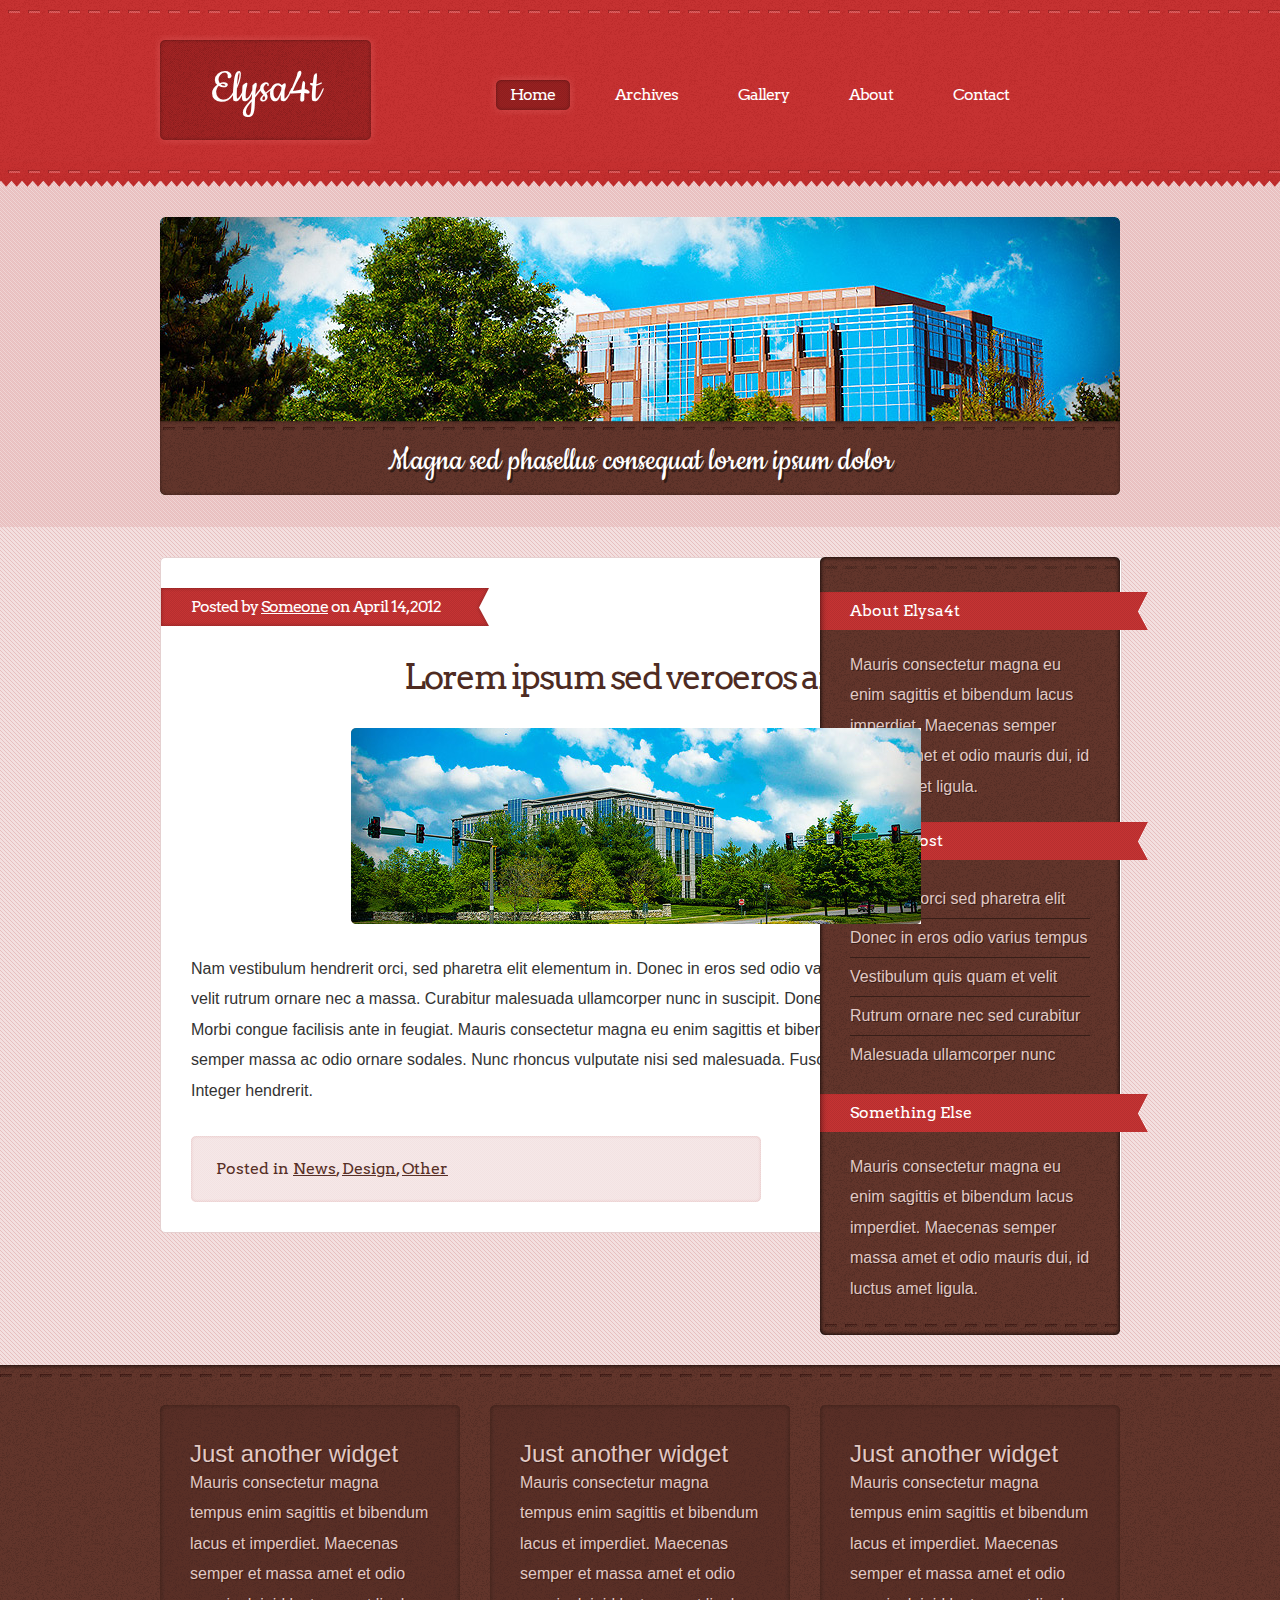
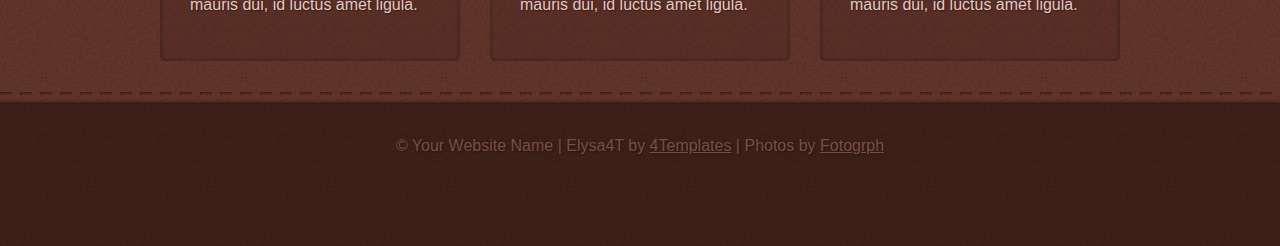
<file: index.html>
<!DOCTYPE html PUBLIC "-//W3C//DTD XHTML 1.0 Transitional//EN" "http://www.w3.org/TR/xhtml1/DTD/xhtml1-transitional.dtd">
<!--
	Elysa4T by 4Templates | http://www.4templates.com/free/ | @4templates
	Licensed under the Creative Commons Attribution 3.0 License
-->
<html xmlns="http://www.w3.org/1999/xhtml">
<head>
<meta http-equiv="Content-Type" content="text/html; charset=utf-8" />
<title>Elysa4T by 4Templates</title>
<meta name="keywords" content="" />
<meta name="description" content="" />
<link href="http://fonts.googleapis.com/css?family=Arvo:400,700|Cookie" rel="stylesheet" type="text/css" />
<link href="default.css" rel="stylesheet" type="text/css" media="all" />
<script type="text/javascript" src="jquery-1.7.1.min.js"></script>
<script type="text/javascript" src="jquery.dropotron-1.0.js"></script>
<script type="text/javascript" src="init.js"></script>
</head>
<body>
<div id="header-wrapper">
	<div id="header" class="container">
		<div id="logo">
			<h1><a href="#">Elysa4t</a></h1>
		</div>
		<div id="menu-wrapper">
			<div>
				<ul id="menu">
					<li class="first"><a href="#" accesskey="1" title=""><span>Home</span></a></li>
					<li><span>Archives</span>
						<ul>
							<li class="first"><a href="#">Lorem ipsum dolor</a></li>
							<li><a href="#">Sit amet sed veroeros</a></li>
							<li><span>Consequat blandit</span>
								<ul>
									<li class="first"><a href="#">Lorem ipsum dolor</a></li>
									<li><a href="#">Sit amet sed veroeros</a></li>
									<li><a href="#">Consequat blandit</a></li>
									<li><a href="#">Etiam lorem ipsum</a></li>
									<li class="last"><a href="#">Dolor sit amet nullam</a></li>
								</ul>
							</li>
							<li><a href="#">Etiam lorem ipsum</a></li>
							<li class="last"><a href="#">Dolor sit amet nullam</a></li>
						</ul>
					</li>
					<li><a href="#" accesskey="3" title=""><span>Gallery</span></a></li>
					<li><a href="#" accesskey="4" title=""><span>About</span></a></li>
					<li><a href="#" accesskey="5" title=""><span>Contact</span></a></li>
				</ul>
			</div>
		</div>
	</div>
</div>
<div id="banner-wrapper">
	<div id="banner" class="container">
		<div class="image"><a href="#"><img src="images/banner-image.jpg" width="960" height="278" alt="" /></a></div>
		<div class="caption1">
			<h2>Magna sed phasellus consequat lorem ipsum dolor</h2>
		</div>
		<div class="border"></div>
	</div>
</div>
<div id="page-wrapper">
	<div id="page">
		<div id="content">
			<div class="post">
				<div class="posted">Posted by <a href="#">Someone</a> on April 14, 2012</div>
				<div class="entry">
					<h2 class="title">Lorem ipsum sed veroeros amet</h2>
					<div class="image-style1 image-style1a"><a href="#"><img src="images/pics01.jpg" width="570" height="196" alt="" /><span></span></a></div>
					<p>Nam vestibulum hendrerit orci, sed pharetra elit elementum in. Donec in eros sed odio varius tempus. Vestibulum quis quam et velit rutrum ornare nec a massa. Curabitur malesuada ullamcorper nunc in suscipit. Donec semper venenatis dui sed facilisis. Morbi congue facilisis ante in feugiat. Mauris consectetur magna eu enim sagittis et bibendum lacus imperdiet. Maecenas semper massa ac odio ornare sodales. Nunc rhoncus vulputate nisi sed malesuada. Fusce ac mauris dui, id luctus ligula. Integer hendrerit.</p>
					<div class="meta">
						<p><span class="tags">Posted in <a href="#">News</a>, <a href="#">Design</a>, <a href="#">Other</a></span><span class="comments"><a href="#">235 Comments</a></span></p>
					</div>
				</div>
			</div>
		</div>
		<div id="sidebar">
			<div class="bgtop"></div>
			<div class="contentbg">
				<div>
					<h2 class="title">About Elysa4t</h2>
					<p>Mauris consectetur magna eu enim sagittis et bibendum lacus imperdiet. Maecenas semper massa amet et odio mauris dui, id luctus amet ligula.</p>
				</div>
				<div>
					<h2 class="title">Recent Post</h2>
					<ul>
						<li class="first"><a href="#">Hendrerit orci sed pharetra elit</a></li>
						<li><a href="#">Donec in eros odio varius tempus</a></li>
						<li><a href="#">Vestibulum quis quam et velit</a></li>
						<li><a href="#">Rutrum ornare nec sed curabitur</a></li>
						<li><a href="#">Malesuada ullamcorper nunc</a></li>
					</ul>
				</div>
				<div>
					<h2 class="title">Something Else</h2>
					<p>Mauris consectetur magna eu enim sagittis et bibendum lacus imperdiet. Maecenas semper massa amet et odio mauris dui, id luctus amet ligula.</p>
				</div>
			</div>
			<div class="bgbtm"></div>
		</div>
	</div>
</div>
<div id="footer-content">
	<div id="footer-content-bg">
		<div id="three-columns">
			<div id="column1" class="box-style1">
				<div class="bgtop"></div>
				<div class="content-bg">
					<h2>Just another widget</h2>
					<p>Mauris consectetur magna tempus enim sagittis et bibendum lacus et imperdiet. Maecenas semper et massa amet et odio mauris dui, id luctus amet ligula.</p>
				</div>
				<div class="bgbtm"></div>
			</div>
			<div id="column2" class="box-style1">
				<div class="bgtop"></div>
				<div class="content-bg">
					<h2>Just another widget</h2>
					<p>Mauris consectetur magna tempus enim sagittis et bibendum lacus et imperdiet. Maecenas semper et massa amet et odio mauris dui, id luctus amet ligula.</p>
				</div>
				<div class="bgbtm"></div>
			</div>
			<div id="column3" class="box-style1">
				<div class="bgtop"></div>
				<div class="content-bg">
					<h2>Just another widget</h2>
					<p>Mauris consectetur magna tempus enim sagittis et bibendum lacus et imperdiet. Maecenas semper et massa amet et odio mauris dui, id luctus amet ligula.</p>
				</div>
				<div class="bgbtm"></div>
			</div>
		</div>
	</div>
</div>
<div id="footer">
	<p>© Your Website Name  |  Elysa4T by <a href="http://www.4templates.com/free/">4Templates</a> |  Photos by <a href="http://fotogrph.com/">Fotogrph</a></p>
</div>
</body>
</html>
</file>
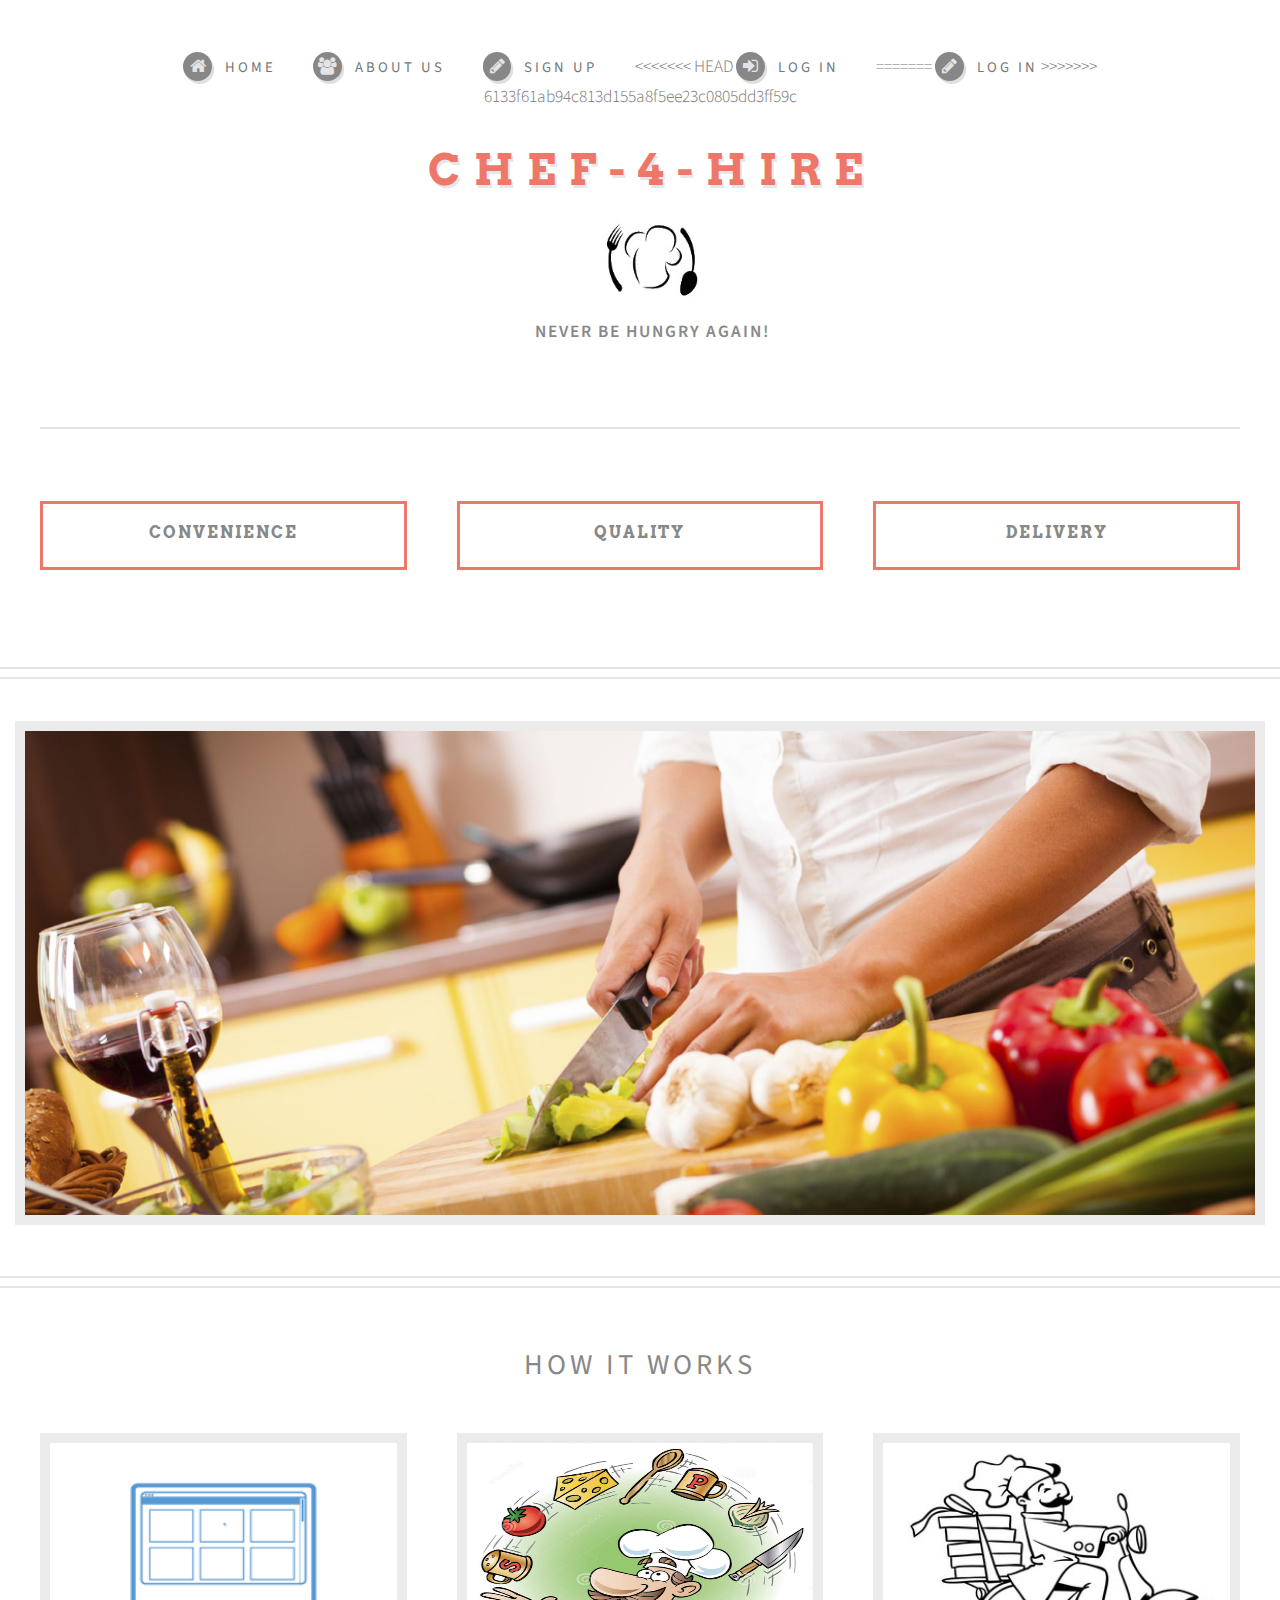
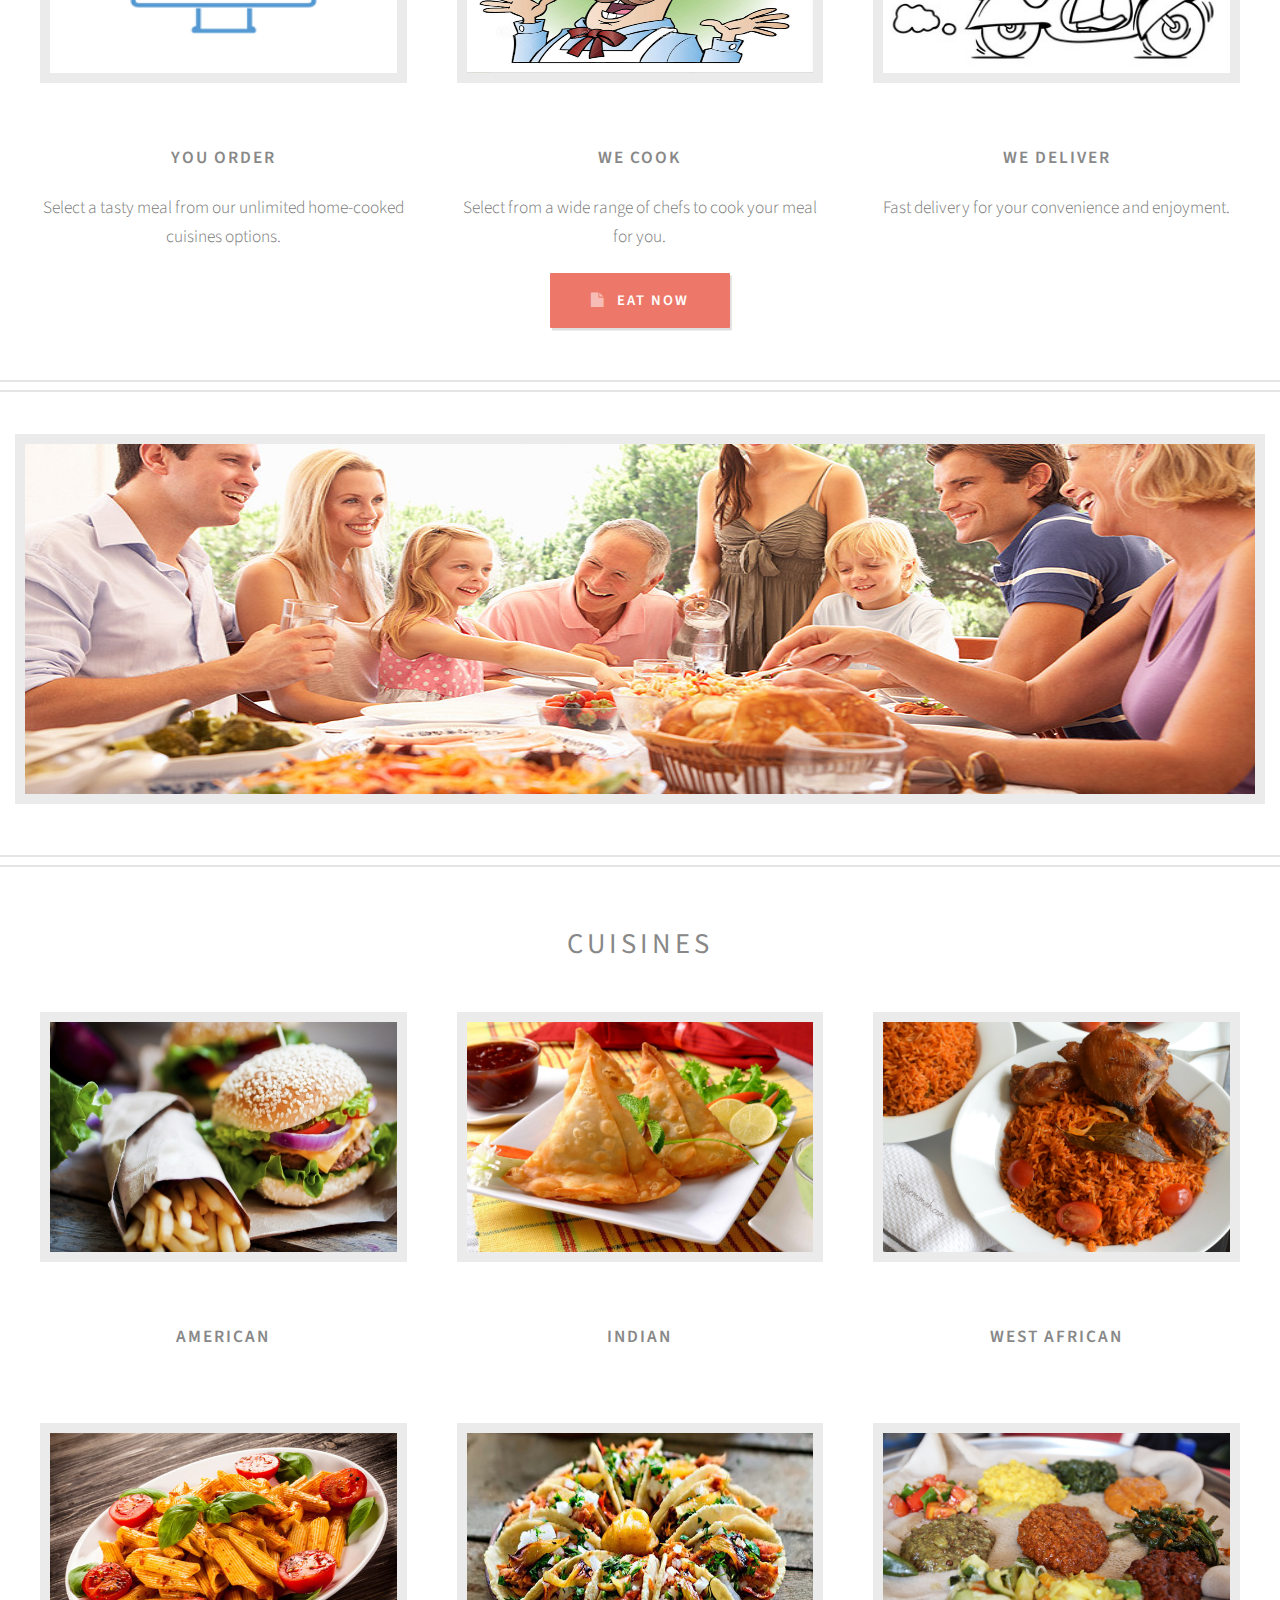
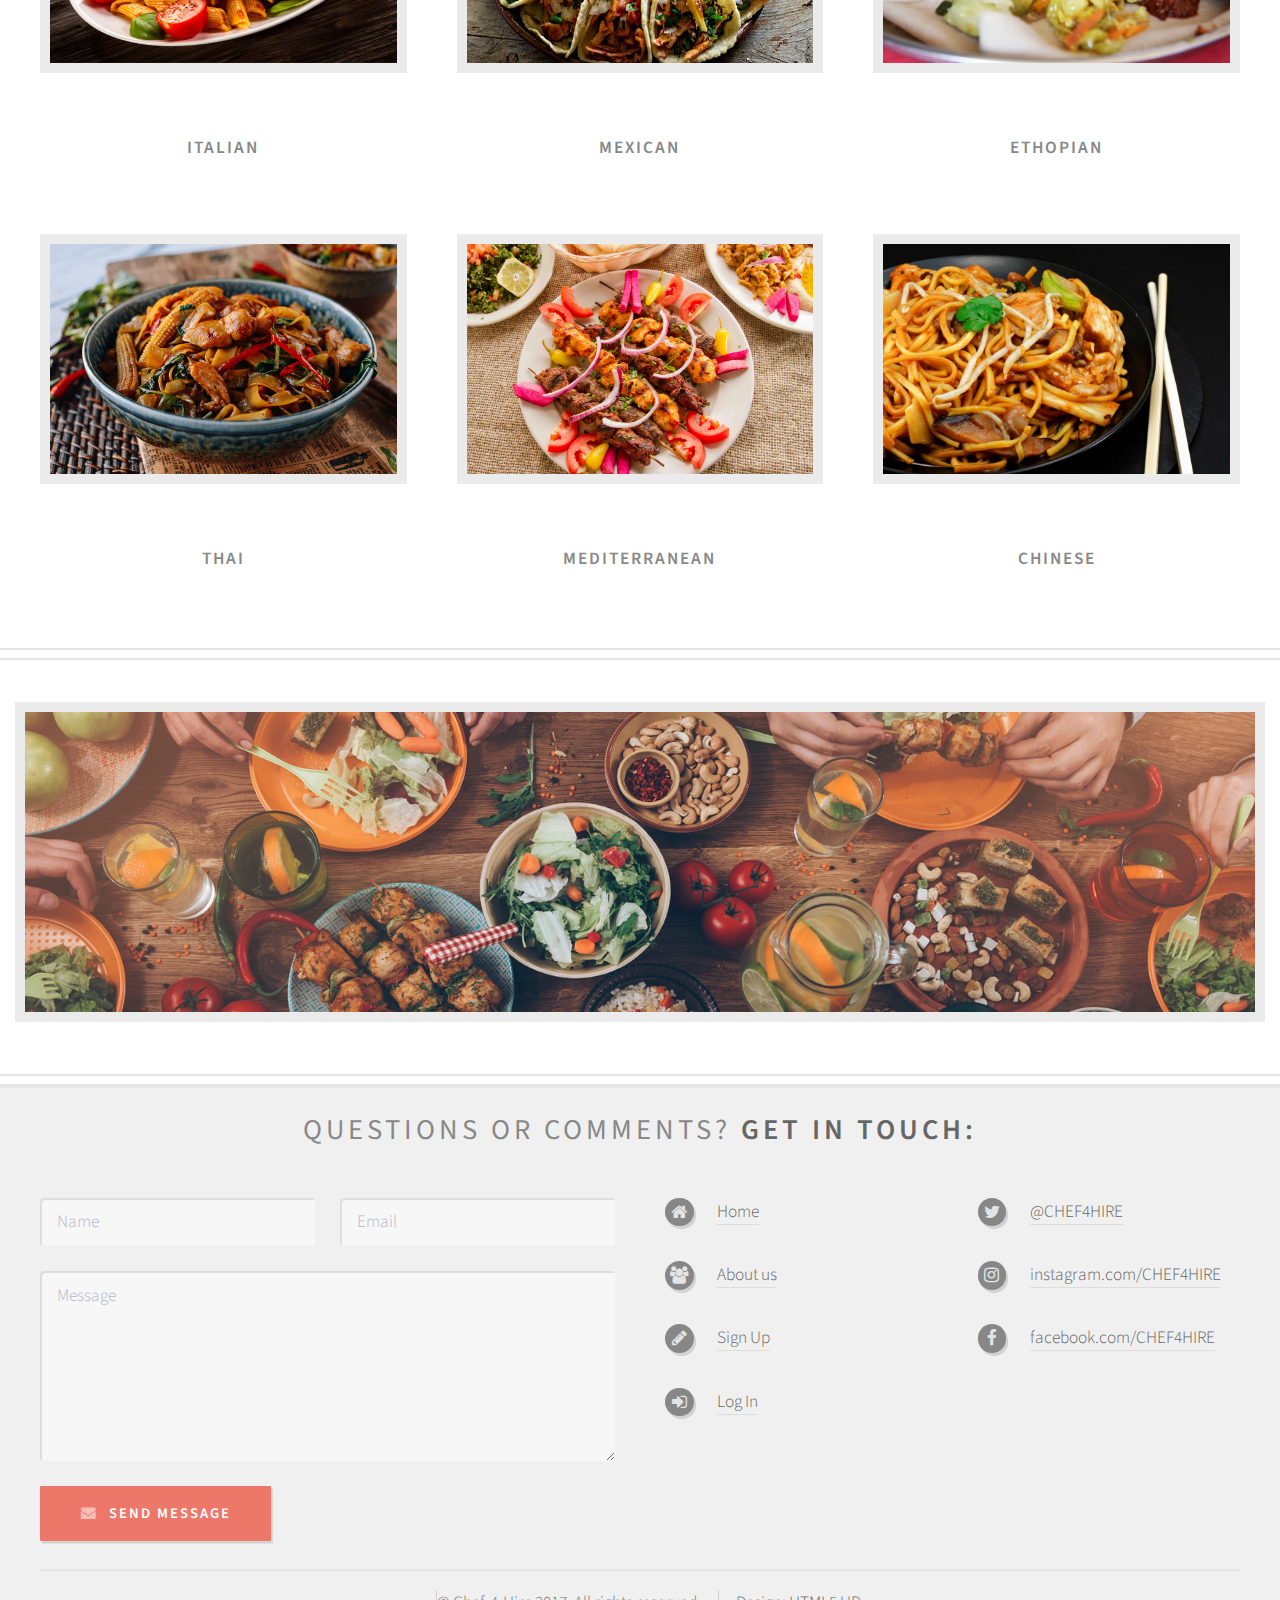
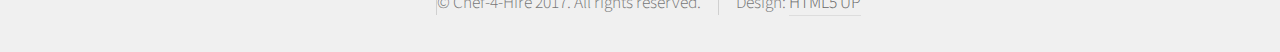
<file: Chef4Hire/index.html>
<!DOCTYPE HTML>
<!--
Strongly Typed by HTML5 UP
html5up.net | @ajlkn
Free for personal and commercial use under the CCA 3.0 license (html5up.net/license)
-->
<html>
<head>
	<title>Home</title>
	<meta charset="utf-8" />
	<meta name="viewport" content="width=device-width, initial-scale=1" />
	<!--[if lte IE 8]><script src="assets/js/ie/html5shiv.js"></script><![endif]-->
	<link rel="stylesheet" href="assets/css/main.css" />
	<!--[if lte IE 8]><link rel="stylesheet" href="assets/css/ie8.css" /><![endif]-->
</head>
<body class="homepage">
	<div id="page-wrapper">

		<!-- Header -->
		<div id="header-wrapper">
			<div id="header" class="container">

				<!-- Logo -->
				<h1 id="logo" ><a href="index.html">Chef-4-Hire</a></h1>
			</br>
			<img src="images/Picture1transparent.jpg" width="125" height="95"></img>
		</br>
		<h3>Never be Hungry Again!</h3>
		<!-- Nav -->
		<nav id="nav">
			<ul>
				<li><a class="icon fa-home" href="index.html"><span>Home</span></a></li>
				<li><a class="icon fa-users" href="about.html"><span>About Us</span></a></li>
				<li><a class="icon fa-pencil" href='signup.html'><span>Sign up</span></a></li>
<<<<<<< HEAD
				<li><a class="icon fa-sign-in" href='login.php'><span>Log in</span></a></li>
=======
				<li><a class="icon fa-pencil" href='login.html'><span>Log in</span></a></li>
>>>>>>> 6133f61ab94c813d155a8f5ee23c0805dd3ff59c
			</ul>
		</nav>

	</div>
</br>
</div>
<div id="features-wrapper3">
	<section id="features" class="container">
		<div class="row">
			<div class="4u 12u(mobile)">

				<!-- Feature -->

				<a  class="image2 featured"><h3 class = "hello">Convenience</h3></a>

			</div>
			<div class="4u 12u(mobile)">

				<!-- Feature -->

				<a  class="image2 featured"><h3 class = "hello">Quality</h3></a>


			</div>
			<div class="4u 12u(mobile)">

				<!-- Feature -->
				<a  class="image2 featured"><h3  class = "hello">Delivery</h3></a>


			</div>
		</div>
	</div>
	<div id="banner-wrapper">

		<div class="image"><a><img src="images/image2(chef).jpg" alt="" /></a></div>

	</div>
	<!-- Features -->
	<div id="features-wrapper">
		<section id="features" class="container">
			<header>
				<h2>How it Works</h2>
			</header>
			<div class="row">
				<div class="4u 12u(mobile)">

					<!-- Feature -->
					<section>
						<a class="image featured"><img src="images/NewComp.png" width="265" height="230"alt="" /></a>
						<header>
							<h3>You Order</h3>
						</header>
						<p>Select a tasty meal from our unlimited home-cooked cuisines options.
						</section>

					</div>
					<div class="4u 12u(mobile)">

						<!-- Feature -->
						<section>
							<a class="image featured"><img src="images/Chef2.png" width="265" height="230"alt="" /></a>
							<header>
								<h3>We Cook</h3>
							</header>
							<p id="description">Select from a wide range of chefs to cook your meal for you.</p>
						</section>

					</div>
					<div class="4u 12u(mobile)">

						<!-- Feature -->
						<section>
							<a class="image featured"><img src="images/car2.jpg" width="275" height="230"alt="" /></a>
							<header>
								<h3>We deliver</h3>
							</header>
							<p>Fast delivery for your convenience and enjoyment.</p>
						</section>

					</div>
				</div>
				<ul class="actions">
					<li><a href="signup.html" class="button icon fa-file">Eat Now</a></li>
				</ul>
			</section>
		</div>

		<!-- Banner -->
		<div id="banner-wrapper">

			<div class="image"><a><img src="images/image16.jpg" width="960" height="350" alt="" /></a></div>

		</div>

		<!-- Main -->
		<div id="features-wrapper2">
			<section id="features" class="container">
				<header>
					<h2>Cuisines</h2>
				</header>
				<div class="row">
					<div class="4u 12u(mobile)">

						<!-- Feature -->
						<section>
							<a href="#" class="image featured"><img src="images/AmericanFoodCover.jpg" width="265" height="230"alt="" /></a>
							<header>
								<h3>American<h3>
								</header>
							</section>

						</div>
						<div class="4u 12u(mobile)">

							<!-- Feature -->
							<section>
								<a href="#" class="image featured"><img src="images/IndianFoodCover.jpg" width="265" height="230"alt="" /></a>
								<header>
									<h3>Indian<h3>
									</header>
								</section>

							</div>
							<div class="4u 12u(mobile)">

								<!-- Feature -->
								<section>
									<a href="#" class="image featured"><img src="images/WestAfricanCover.jpg" width="265" height="230"alt="" /></a>
									<header>
										<h3>West African<h3>
										</header>
									</section>

								</div>
								<div class="4u 12u(mobile)">

									<!-- Feature -->
									<section>
										<a href="#" class="image featured"><img src="images/ItalianFoodCover.jpg" width="265" height="230"alt="" /></a>
										<header>
											<h3>Italian<h3>
											</header>
										</section>

									</div>
									<div class="4u 12u(mobile)">

										<!-- Feature -->
										<section>
											<a href="#" class="image featured"><img src="images/AuthenticMexicanCover.jpg" width="265" height="230"alt="" /></a>
											<header>
												<h3>Mexican</h3>
											</header>
										</section>

									</div>
									<div class="4u 12u(mobile)">

										<!-- Feature -->
										<section>
											<a href="#" class="image featured"><img src="images/EthopianFoodCover.jpg" width="275" height="230"alt="" /></a>
											<header>
												<h3>Ethopian</h3>
											</header>

										</section>
									</div>
									<div class="4u 12u(mobile)">

										<!-- Feature -->
										<section>
											<a href="#" class="image featured"><img src="images/ThaiFoodCover.jpg" width="265" height="230"alt="" /></a>
											<header>
												<h3>Thai<h3>
												</header>
											</section>

										</div>
										<div class="4u 12u(mobile)">

											<!-- Feature -->
											<section>
												<a href="#" class="image featured"><img src="images/Greek-MedFoodCover.jpg" width="265" height="230"alt="" /></a>
												<header>
													<h3>Mediterranean<h3>
													</header>
												</section>

											</div>
											<div class="4u 12u(mobile)">

												<!-- Feature -->
												<section>
													<a href="#" class="image featured"><img src="images/ChineseFoodCover.jpg" width="265" height="230"alt="" /></a>
													<header>
														<h3>Chinese<h3>
														</header>
													</section>

												</div>
								</div>
							</div>
							<div id="banner-wrapper">

								<div class="image"><a><img src="images/food.jpg" width="960" height="300" alt="" /></a></div>

							</div>
						</div>
						<div id="footer-wrapper">
							<div id="footer" class="container">
								<header>
									<h2>Questions or comments? <strong>Get in touch:</strong></h2>
								</header>
								<div class="row">
									<div class="6u 12u(mobile)">
										<section>
											<form method="post" action="#">
												<div class="row 50%">
													<div class="6u 12u(mobile)">
														<input name="name" placeholder="Name" type="text" />
													</div>
													<div class="6u 12u(mobile)">
														<input name="email" placeholder="Email" type="text" />
													</div>
												</div>
												<div class="row 50%">
													<div class="12u">
														<textarea name="message" placeholder="Message"></textarea>
													</div>
												</div>
												<div class="row 50%">
													<div class="12u">
														<a href="#" class="form-button-submit button icon fa-envelope">Send Message</a>
													</div>
												</div>
											</form>
										</section>
									</div>
									<div class="6u 12u(mobile)">
										<section>

											<div class="row">
												<div class="6u 12u(mobile)">
													<ul class="icons">
														<li class="icon fa-home">
																<a href="index.html">Home</a>
														</li>
														<li class="icon fa-users">
															<a href="about.html">About us</a>
														</li>
														<li class="icon fa-pencil">
															<a href="signup.html">Sign Up</a>
														</li>
														<li class="icon fa-sign-in">
															<a href="login.php">Log In</a>
														</li>
													</ul>
												</div>
												<div class="6u 12u(mobile)">
													<ul class="icons">
														<li class="icon fa-twitter">
															<a href="#">@CHEF4HIRE</a>
														</li>
														<li class="icon fa-instagram">
															<a href="#">instagram.com/CHEF4HIRE</a>
														</li>

														<li class="icon fa-facebook">
															<a href="#">facebook.com/CHEF4HIRE</a>
														</li>
													</ul>
												</div>
											</div>
										</section>
									</div>
								</div>
							</div>
								</br>
							<div id="copyright" class="container">
								<ul class="links">
									<li>&copy; Chef-4-Hire 2017. All rights reserved.</li><li>Design: <a href="http://html5up.net">HTML5 UP</a></li>
								</ul>
							</div>
						</div>
					</div>
				</div>
			</div>
		</div>


		<!-- Scripts -->
		<script src="assets/js/jquery.min.js"></script>
		<script src="assets/js/jquery.dropotron.min.js"></script>
		<script src="assets/js/skel.min.js"></script>
		<script src="assets/js/skel-viewport.min.js"></script>
		<script src="assets/js/util.js"></script>
		<!--[if lte IE 8]><script src="assets/js/ie/respond.min.js"></script><![endif]-->
		<script src="assets/js/main.js"></script>

	</body>
	</html>
</file>
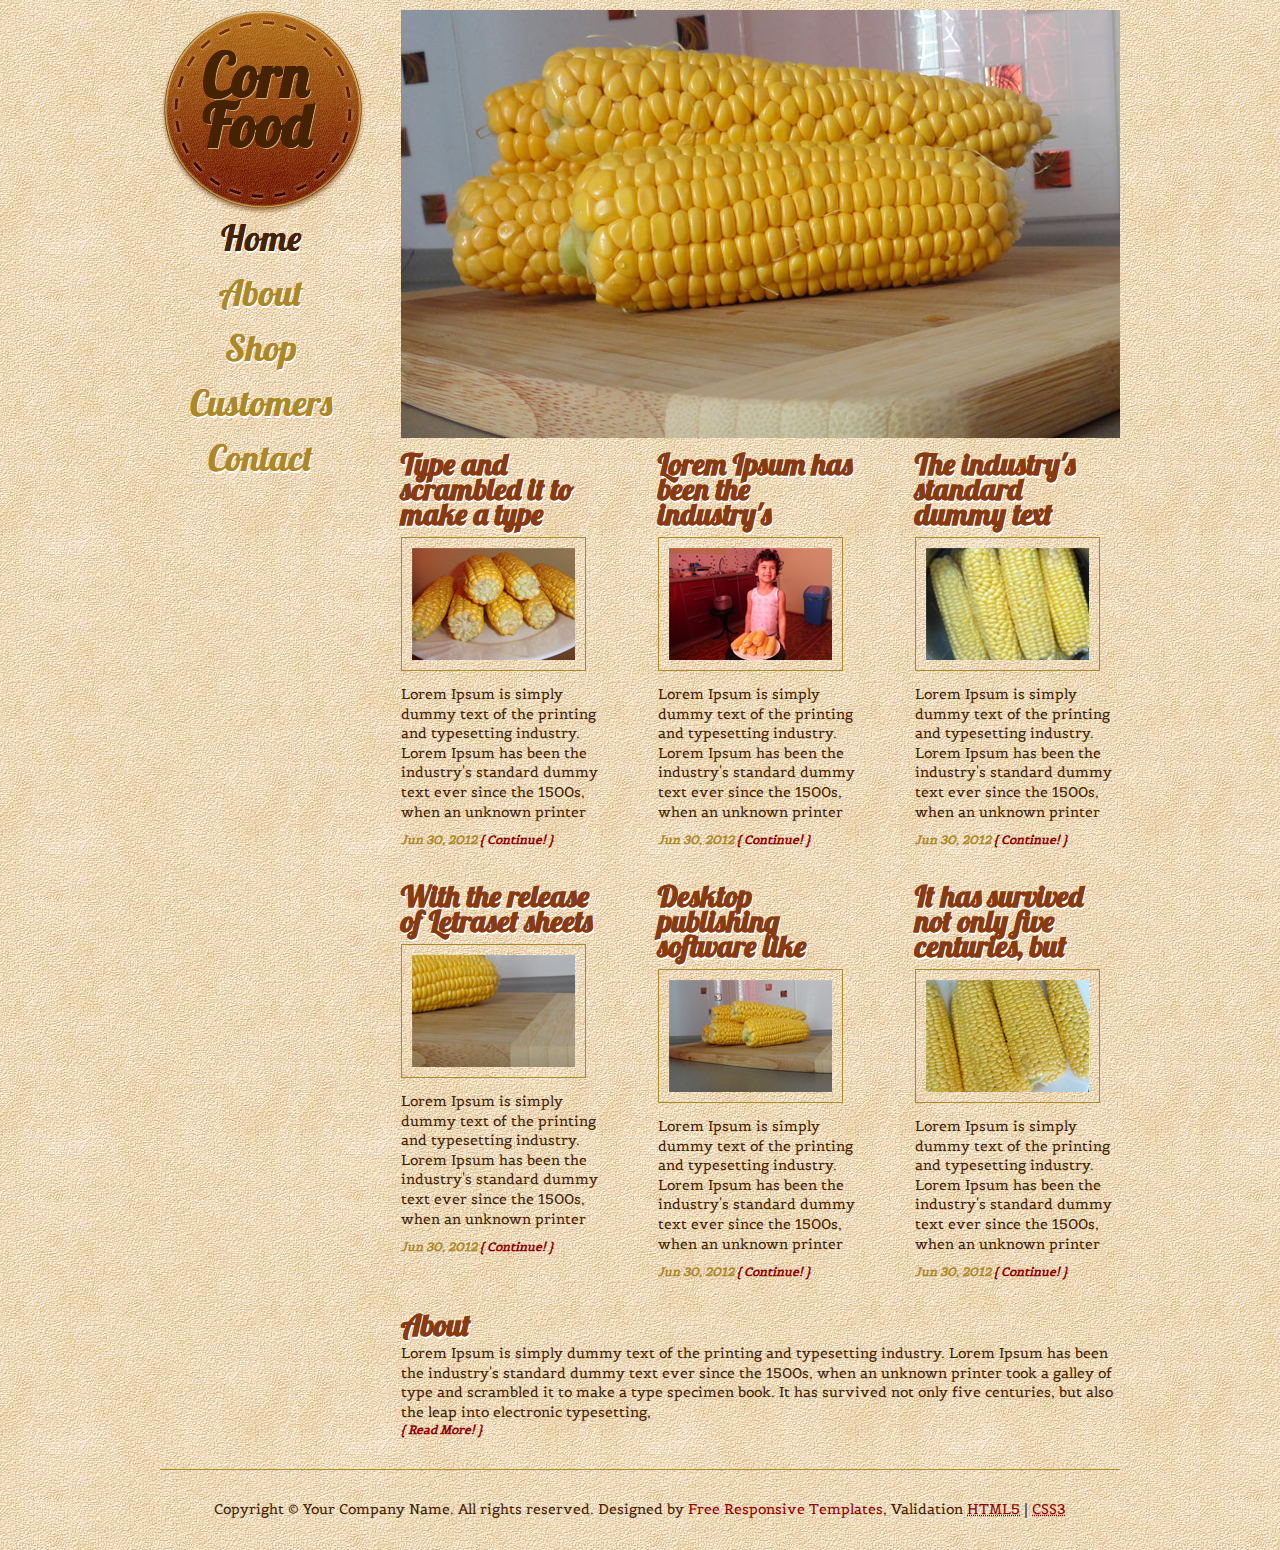
<file: 12/html/index.html>
<!doctype html>
<!--
Design by Free Responsive Templates
http://www.free-responsive-templates.com
Released for free under a Creative Commons Attribution 3.0 Unported License (CC BY 3.0) 
-->
<html>
<head>
<meta charset="utf-8">
<meta name="viewport" content="width=device-width, initial-scale=1.0">
<title>Free Responsive Template #12 - Corn Food</title>
<link href='http://fonts.googleapis.com/css?family=Lobster' rel='stylesheet' type='text/css'>
<link href='http://fonts.googleapis.com/css?family=Belgrano' rel='stylesheet' type='text/css'>
<link href="css/styles.css" rel="stylesheet" type="text/css">
</head>
<body>
<div class="wrapper">
	<header>
    	<div class="logo"><h1><a href="">Corn Food</a></h1></div>
        <nav>
            <ul id="navlist">
                <li id="active"><a href="#">Home</a></li>
                <li><a href="#">About</a></li>
                <li><a href="#">Shop</a></li>
                <li><a href="#">Customers</a></li>
                <li><a href="#">Contact</a></li>
            </ul>
        </nav>
        <div class="clearfloat"></div>
    </header>
    <div class="bodyContainer">
    	<section>
        	<div><img src="images/headerPic.jpg" alt=""></div>
        </section>
        <section>
            <article class="post">
                <a href=""><h1>Type and scrambled it to make a type</h1><img src="images/pic1.jpg" alt=""></a>
                <p class="smallPost">
                    Lorem Ipsum is simply dummy text of the printing and typesetting industry. Lorem Ipsum has been the industry's standard dummy text ever since the 1500s, when an unknown printer 
                </p>
                <p class="date"><span>Jun 30, 2012</span> <a href="">{ Continue! }</a></p>
            </article>
            <article class="post">
                <a href=""><h1>Lorem Ipsum has been the industry's</h1><img src="images/pic2.jpg" alt=""></a>
                <p class="smallPost">
                    Lorem Ipsum is simply dummy text of the printing and typesetting industry. Lorem Ipsum has been the industry's standard dummy text ever since the 1500s, when an unknown printer 
                </p>
                <p class="date"><span>Jun 30, 2012</span> <a href="">{ Continue! }</a></p>
            </article>
            <article class="lastPost">
                <a href=""><h1>The industry's standard dummy text</h1><img src="images/pic3.jpg" alt=""></a>
                <p class="smallPost">
                    Lorem Ipsum is simply dummy text of the printing and typesetting industry. Lorem Ipsum has been the industry's standard dummy text ever since the 1500s, when an unknown printer 
                </p>
                <p class="date"><span>Jun 30, 2012</span> <a href="">{ Continue! }</a></p>
            </article>
            <div class="clearfloat"></div>
            <article class="post">
                <a href=""><h1>With the release of Letraset sheets</h1><img src="images/pic4.jpg" alt=""></a>
                <p class="smallPost">
                    Lorem Ipsum is simply dummy text of the printing and typesetting industry. Lorem Ipsum has been the industry's standard dummy text ever since the 1500s, when an unknown printer 
                </p>
                <p class="date"><span>Jun 30, 2012</span> <a href="">{ Continue! }</a></p>
            </article>
            <article class="post">
                <a href=""><h1>Desktop publishing software like</h1><img src="images/pic5.jpg" alt=""></a>
                <p class="smallPost">
                    Lorem Ipsum is simply dummy text of the printing and typesetting industry. Lorem Ipsum has been the industry's standard dummy text ever since the 1500s, when an unknown printer 
                </p>
                <p class="date"><span>Jun 30, 2012</span> <a href="">{ Continue! }</a></p>
            </article>
            <article class="lastPost">
                <a href=""><h1>It has survived not only five centuries, but</h1><img src="images/pic6.jpg" alt=""></a>
                <p class="smallPost">
                    Lorem Ipsum is simply dummy text of the printing and typesetting industry. Lorem Ipsum has been the industry's standard dummy text ever since the 1500s, when an unknown printer 
                </p>
                <p class="date"><span>Jun 30, 2012</span> <a href="">{ Continue! }</a></p>
            </article>
        </section>
        <section>
        	<h2>About</h2>
            <p>
            	Lorem Ipsum is simply dummy text of the printing and typesetting industry. Lorem Ipsum has been the industry's standard dummy text ever since the 1500s, when an unknown printer took a galley of type and scrambled it to make a type specimen book. It has survived not only five centuries, but also the leap into electronic typesetting, 
            </p>
            <p class="readMore"><a href="">{ Read More! }</a></p>
        </section>
    </div>
    <div class="clearfloat"></div>
    <footer>
        <p>
            Copyright &copy; Your Company Name. All rights reserved. Designed by <a href="http://www.free-responsive-templates.com" title="free responsive templates">Free Responsive Templates</a>, Validation 
            <a class="footerLink" href="http://validator.w3.org/check/referer" title="This page validates as HTML5"><abbr title="HyperText Markup Language">HTML5</abbr></a> | 
            <a class="footerLink" href="http://jigsaw.w3.org/css-validator/check/referer" title="This page validates as CSS"><abbr title="Cascading Style Sheets">CSS3</abbr></a>
        </p>
    </footer>
</div>
</body>
</html>
</file>
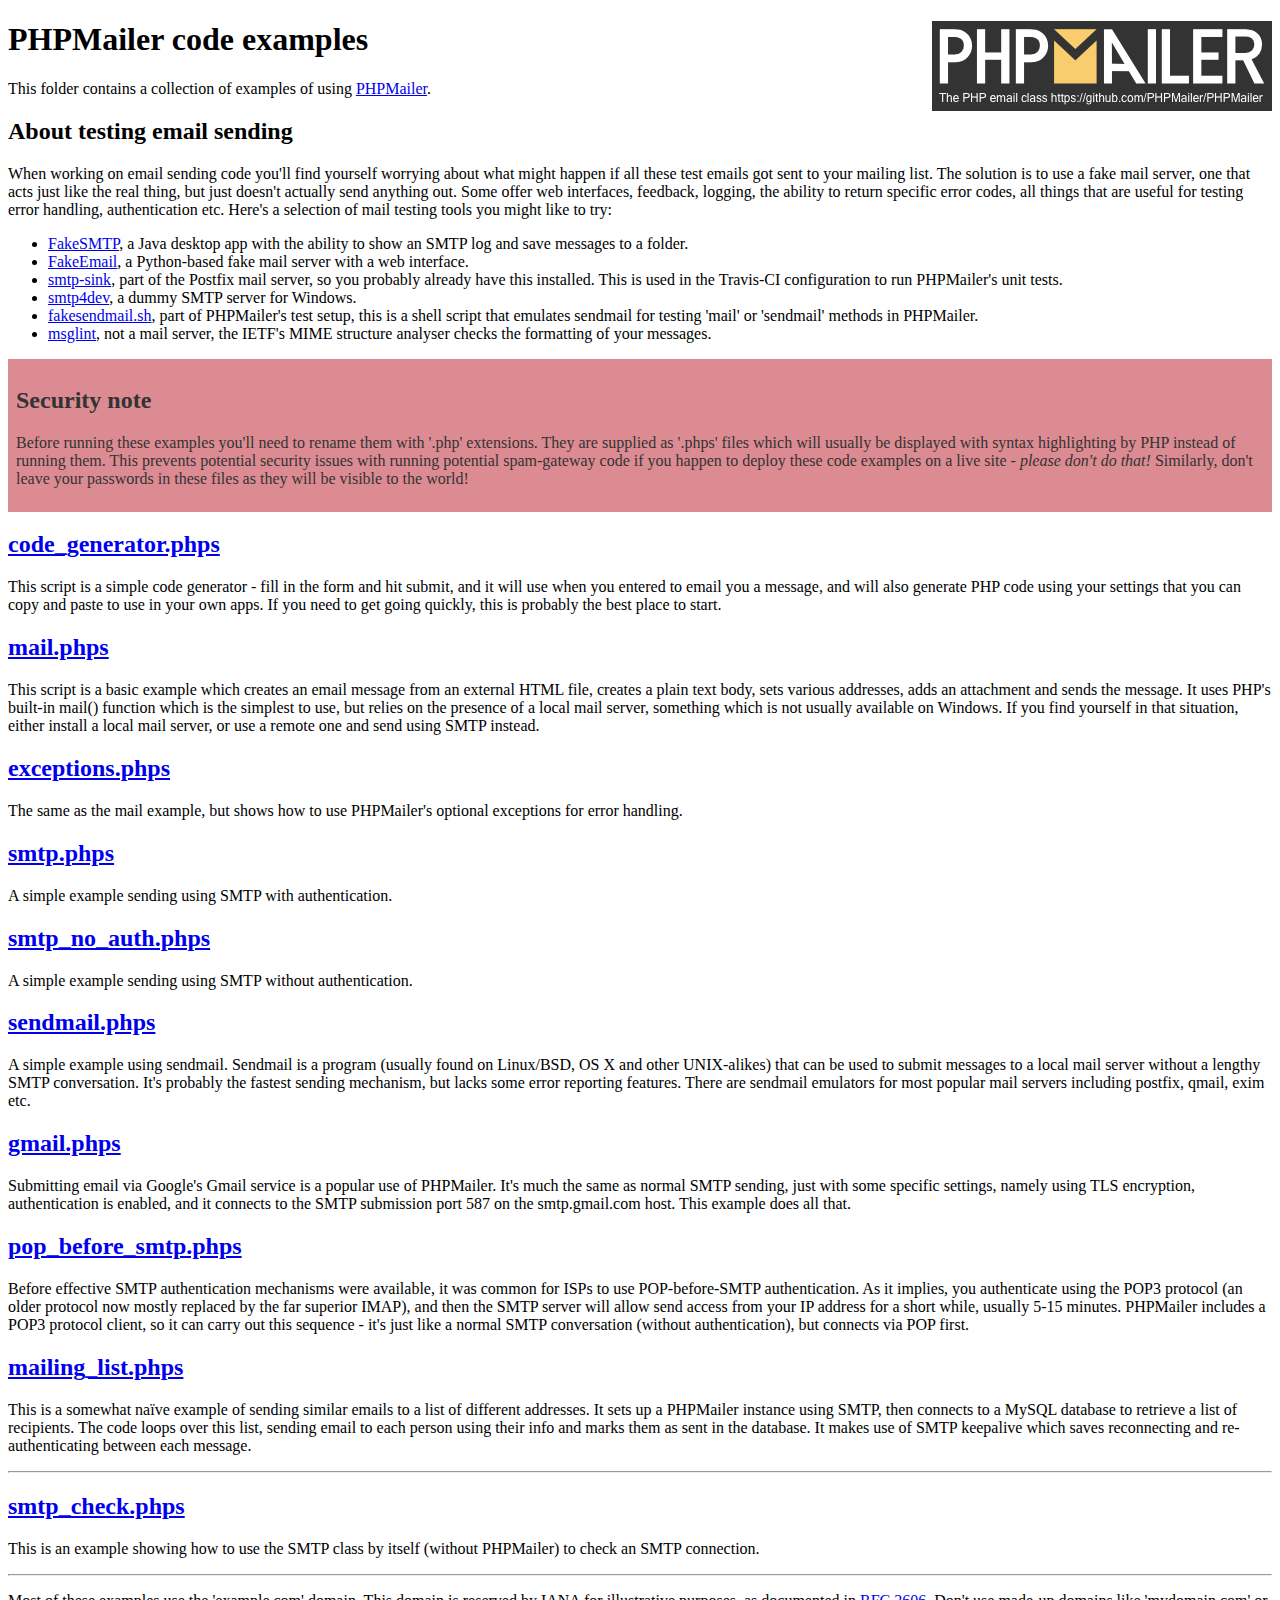
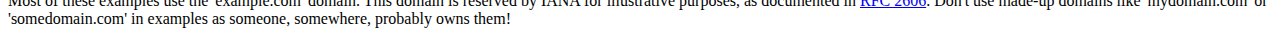
<file: Chef4Hire/PHPMailer/examples/index.html>
<!DOCTYPE html>
<html>
<head>
	<meta charset="UTF-8">
	<title>PHPMailer Examples</title>
</head>
<body>
<h1>PHPMailer code examples<a href="https://github.com/PHPMailer/PHPMailer"><img src="images/phpmailer.png" style="float:right; border:0;" alt="PHPMailer logo"></a></h1>
<p>This folder contains a collection of examples of using <a href="https://github.com/PHPMailer/PHPMailer">PHPMailer</a>.</p>
<h2>About testing email sending</h2>
<p>When working on email sending code you'll find yourself worrying about what might happen if all these test emails got sent to your mailing list. The solution is to use a fake mail server, one that acts just like the real thing, but just doesn't actually send anything out. Some offer web interfaces, feedback, logging, the ability to return specific error codes, all things that are useful for testing error handling, authentication etc. Here's a selection of mail testing tools you might like to try:</p>
<ul>
  <li><a href="https://github.com/Nilhcem/FakeSMTP">FakeSMTP</a>, a Java desktop app with the ability to show an SMTP log and save messages to a folder. </li>
  <li><a href="https://github.com/isotoma/FakeEmail">FakeEmail</a>, a Python-based fake mail server with a web interface.</li>
  <li><a href="http://www.postfix.org/smtp-sink.1.html">smtp-sink</a>, part of the Postfix mail server, so you probably already have this installed. This is used in the Travis-CI configuration to run PHPMailer's unit tests.</li>
  <li><a href="http://smtp4dev.codeplex.com">smtp4dev</a>, a dummy SMTP server for Windows.</li>
  <li><a href="https://github.com/PHPMailer/PHPMailer/blob/master/test/fakesendmail.sh">fakesendmail.sh</a>, part of PHPMailer's test setup, this is a shell script that emulates sendmail for testing 'mail' or 'sendmail' methods in PHPMailer.</li>
  <li><a href="http://tools.ietf.org/tools/msglint/">msglint</a>, not a mail server, the IETF's MIME structure analyser checks the formatting of your messages.</li>
</ul>
<div style="padding: 8px; color: #333333; background-color: #dc8b92">
<h2>Security note</h2>
<p>Before running these examples you'll need to rename them with '.php' extensions. They are supplied as '.phps' files which will usually be displayed with syntax highlighting by PHP instead of running them. This prevents potential security issues with running potential spam-gateway code if you happen to deploy these code examples on a live site - <em>please don't do that!</em> Similarly, don't leave your passwords in these files as they will be visible to the world!</p>
</div>
<h2><a href="code_generator.phps">code_generator.phps</a></h2>
<p>This script is a simple code generator - fill in the form and hit submit, and it will use when you entered to email you a message, and will also generate PHP code using your settings that you can copy and paste to use in your own apps. If you need to get going quickly, this is probably the best place to start.</p>
<h2><a href="mail.phps">mail.phps</a></h2>
<p>This script is a basic example which creates an email message from an external HTML file, creates a plain text body, sets various addresses, adds an attachment and sends the message. It uses PHP's built-in mail() function which is the simplest to use, but relies on the presence of a local mail server, something which is not usually available on Windows. If you find yourself in that situation, either install a local mail server, or use a remote one and send using SMTP instead.</p>
<h2><a href="exceptions.phps">exceptions.phps</a></h2>
<p>The same as the mail example, but shows how to use PHPMailer's optional exceptions for error handling.</p>
<h2><a href="smtp.phps">smtp.phps</a></h2>
<p>A simple example sending using SMTP with authentication.</p>
<h2><a href="smtp_no_auth.phps">smtp_no_auth.phps</a></h2>
<p>A simple example sending using SMTP without authentication.</p>
<h2><a href="sendmail.phps">sendmail.phps</a></h2>
<p>A simple example using sendmail. Sendmail is a program (usually found on Linux/BSD, OS X and other UNIX-alikes) that can be used to submit messages to a local mail server without a lengthy SMTP conversation. It's probably the fastest sending mechanism, but lacks some error reporting features. There are sendmail emulators for most popular mail servers including postfix, qmail, exim etc.</p>
<h2><a href="gmail.phps">gmail.phps</a></h2>
<p>Submitting email via Google's Gmail service is a popular use of PHPMailer. It's much the same as normal SMTP sending, just with some specific settings, namely using TLS encryption, authentication is enabled, and it connects to the SMTP submission port 587 on the smtp.gmail.com host. This example does all that.</p>
<h2><a href="pop_before_smtp.phps">pop_before_smtp.phps</a></h2>
<p>Before effective SMTP authentication mechanisms were available, it was common for ISPs to use POP-before-SMTP authentication. As it implies, you authenticate using the POP3 protocol (an older protocol now mostly replaced by the far superior IMAP), and then the SMTP server will allow send access from your IP address for a short while, usually 5-15 minutes. PHPMailer includes a POP3 protocol client, so it can carry out this sequence - it's just like a normal SMTP conversation (without authentication), but connects via POP first.</p>
<h2><a href="mailing_list.phps">mailing_list.phps</a></h2>
<p>This is a somewhat naïve example of sending similar emails to a list of different addresses. It sets up a PHPMailer instance using SMTP, then connects to a MySQL database to retrieve a list of recipients. The code loops over this list, sending email to each person using their info and marks them as sent in the database. It makes use of SMTP keepalive which saves reconnecting and re-authenticating between each message.</p>
<hr>
<h2><a href="smtp_check.phps">smtp_check.phps</a></h2>
<p>This is an example showing how to use the SMTP class by itself (without PHPMailer) to check an SMTP connection.</p>
<hr>
<p>Most of these examples use the 'example.com' domain. This domain is reserved by IANA for illustrative purposes, as documented in <a href="http://tools.ietf.org/html/rfc2606">RFC 2606</a>. Don't use made-up domains like 'mydomain.com' or 'somedomain.com' in examples as someone, somewhere, probably owns them!</p>
</body>
</html>
</file>
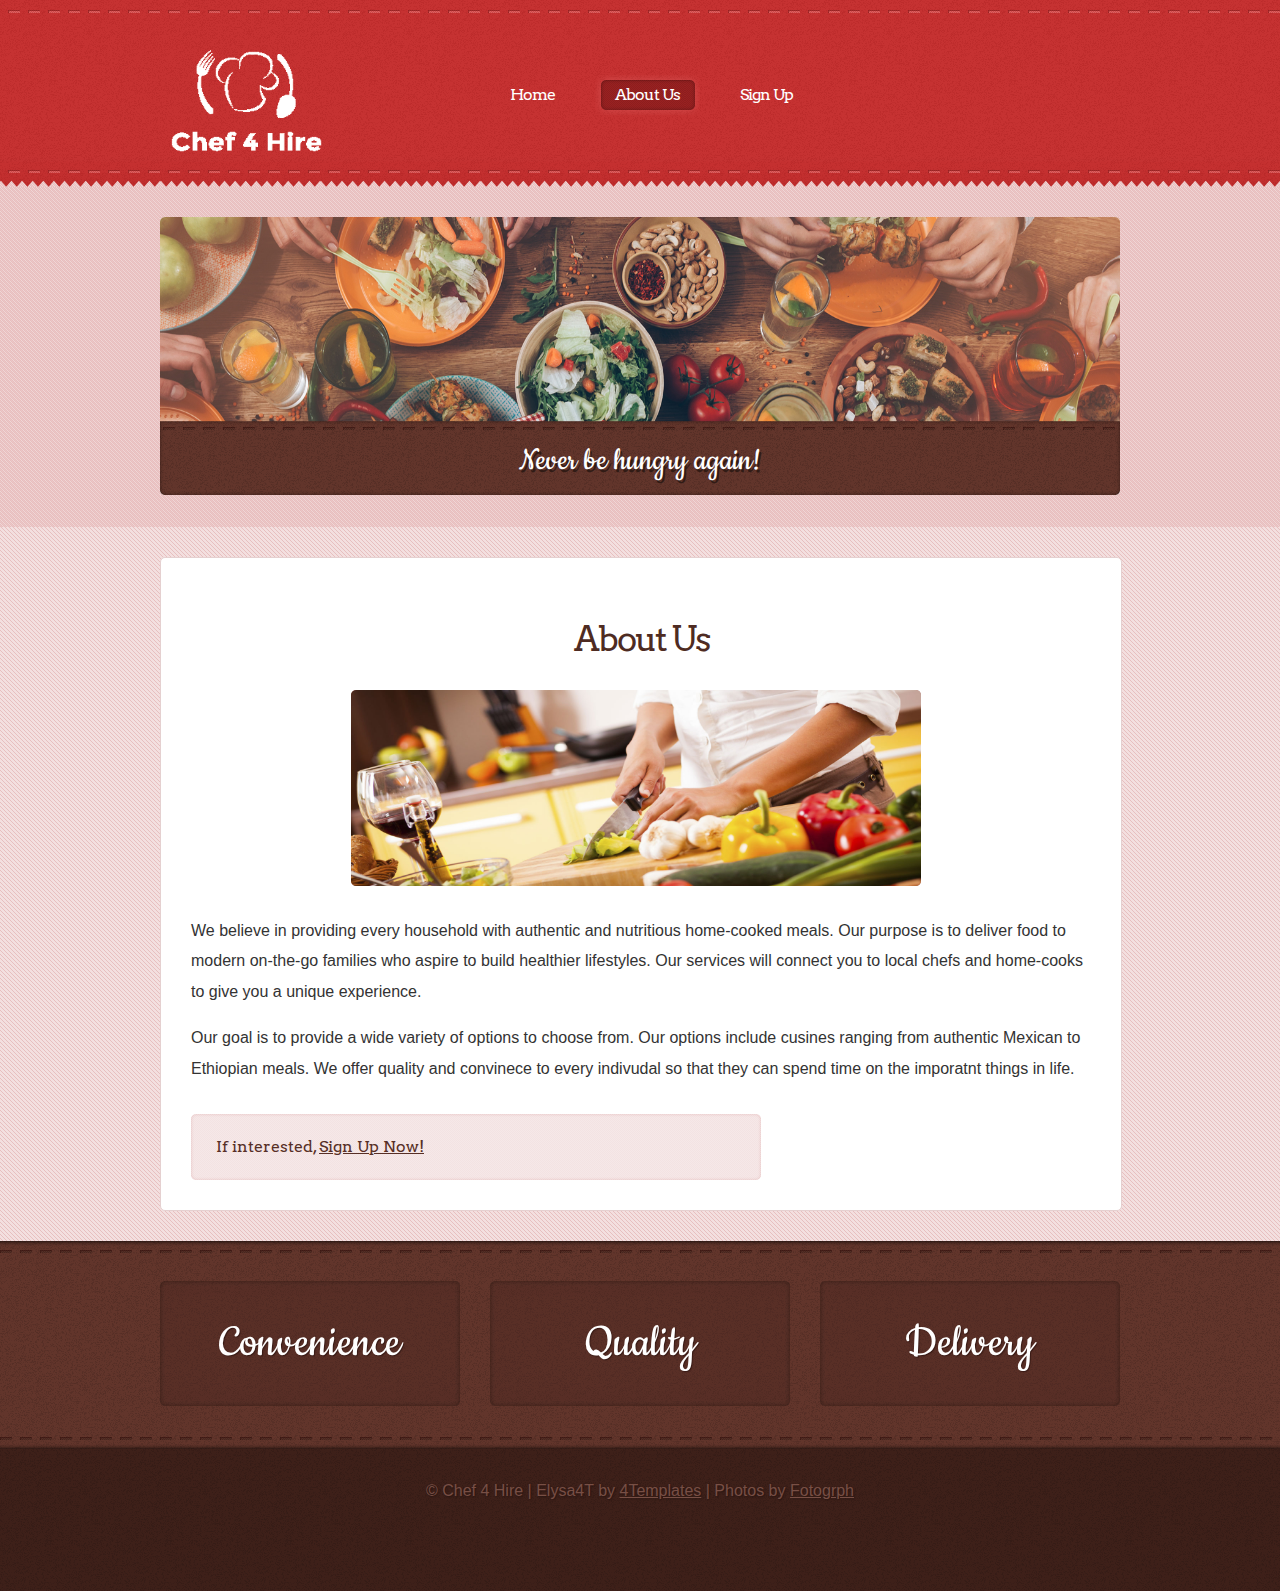
<file: aboutus.html>
<!DOCTYPE html PUBLIC "-//W3C//DTD XHTML 1.0 Transitional//EN" "http://www.w3.org/TR/xhtml1/DTD/xhtml1-transitional.dtd">
<!--
	Elysa4T by 4Templates | http://www.4templates.com/free/ | @4templates
	Licensed under the Creative Commons Attribution 3.0 License
-->
<html xmlns="http://www.w3.org/1999/xhtml">
<head>
<meta http-equiv="Content-Type" content="text/html; charset=utf-8" />
<title>About Us</title>
<meta name="keywords" content="" />
<meta name="description" content="" />
<link href="http://fonts.googleapis.com/css?family=Arvo:400,700|Cookie" rel="stylesheet" type="text/css" />
<link href="default.css" rel="stylesheet" type="text/css" media="all" />
<script type="text/javascript" src="jquery-1.7.1.min.js"></script>
<script type="text/javascript" src="jquery.dropotron-1.0.js"></script>
<script type="text/javascript" src="init.js"></script>
</head>
<body>
<div id="header-wrapper">
	<!--<div id="logoimage" position="fixed"><img src="images/picture1transparent.gif"></img></div>-->
	<div id="header" class="container">

		<div id="logo">
			
			<img src="images/whitelogo.gif" width="175" height="125"></img>
		</div>
		<div id="menu-wrapper">
			<div>
				<ul id="menu">
					<li ><a href="index.html" accesskey="1" title=""><span>Home</span></a></li>
					<li class="first"><a href="aboutus.html" accesskey="1" title=""><span>About Us</span></a>
						<!-- <ul>
							<li class="first"><a href="#">Sign Up</a></li>
							<li><a href="#">Sit amet sed veroeros</a></li>
							<li><span>Consequat blandit</span>
								<ul>
									<li class="first"><a href="#">Lorem ipsum dolor</a></li>
									<li><a href="#">Sit amet sed veroeros</a></li>
									<li><a href="#">Consequat blandit</a></li>
									<li><a href="#">Etiam lorem ipsum</a></li>
									<li class="last"><a href="#">Dolor sit amet nullam</a></li>
								</ul>
							</li>
							<li><a href="#">Etiam lorem ipsum</a></li>
							<li class="last"><a href="#">Dolor sit amet nullam</a></li>
						</ul> -->
					</li>
					<li><a href="#" accesskey="3" title=""><span>Sign Up</span></a></li>
				</ul>
			</div>
		</div>
	</div>
</div>
<div id="banner-wrapper">
	<div id="banner" class="container">
		<div class="image"><a href="#"><img src="images/food.jpg" width="960" height="278" alt="" /></a></div>
		<div class="caption1">
			<h2>Never be hungry again!</h2>
		</div>
		<div class="border"></div>
	</div>
</div>
<div id="page-wrapper">
	<div id="page">
		<div id="content">
			<div class="post">
				<!--<div class="posted">Posted by <a href="#">Someone</a> on April 14, 2012</div> -->
				<div class="entry">
					<h2 class="title">About Us</h2>
					<div class="image-style1 image-style1a"><a href="#"><img src="images/image2(chef).jpg" width="570" height="196" alt="" /><span></span></a></div>
					<p>We believe in providing every household with authentic and nutritious home-cooked meals. Our purpose is to deliver 
					food to modern on-the-go families who aspire to build healthier lifestyles. Our services will connect you to local chefs
					and home-cooks to give you a unique experience.</p>
					<p>Our goal is to provide a wide variety of options to choose from. Our options include cusines ranging from authentic Mexican to 
						Ethiopian meals. We offer quality and convinece to every indivudal so that they can spend time on the imporatnt things in life.</p>
					<div class="meta">
                        <p><span class="tags">If interested, <a href="#">Sign Up Now!</a></span><span class="comments"></span></p>
                    </div>
				</div>
			</div>
		</div>
		<!-- <div id="sidebar">
			<div class="bgtop"></div>
			<div class="contentbg">
				<div>
					<h2 class="title">About Elysa4t</h2>
					<p>Mauris consectetur magna eu enim sagittis et bibendum lacus imperdiet. Maecenas semper massa amet et odio mauris dui, id luctus amet ligula.</p>
				</div>
				<div>
					<h2 class="title">Recent Post</h2>
					<ul>
						<li class="first"><a href="#">Hendrerit orci sed pharetra elit</a></li>
						<li><a href="#">Donec in eros odio varius tempus</a></li>
						<li><a href="#">Vestibulum quis quam et velit</a></li>
						<li><a href="#">Rutrum ornare nec sed curabitur</a></li>
						<li><a href="#">Malesuada ullamcorper nunc</a></li>
					</ul>
				</div>
				<div>
					<h2 class="title">Something Else</h2>
					<p>Mauris consectetur magna eu enim sagittis et bibendum lacus imperdiet. Maecenas semper massa amet et odio mauris dui, id luctus amet ligula.</p>
				</div>
			</div>
			<div class="bgbtm"></div>
		</div> -->
	</div>
</div>
<div id="footer-content">
	<div id="footer-content-bg">
		<div id="three-columns">
			<div id="column1" class="box-style1">
				<div class="bgtop"></div>
				<div class="content-bg">
					<h1 align="center">Convenience</h1>
				</div>
				<div class="bgbtm"></div>
			</div>
			<div id="column2" class="box-style1">
				<div class="bgtop"></div>
				<div class="content-bg">
					<h1 align="center">Quality</h1>
				</div>
				<div class="bgbtm"></div>
			</div>
			<div id="column3" class="box-style1">
				<div class="bgtop"></div>
				<div class="content-bg">
					<h1 align="center">Delivery</h1>
				</div>
				<div class="bgbtm"></div>
			</div>
		</div>
	</div>
</div>
<div id="footer">
	<p>© Chef 4 Hire  |  Elysa4T by <a href="http://www.4templates.com/free/">4Templates</a> |  Photos by <a href="http://fotogrph.com/">Fotogrph</a></p>
</div>
</body>
</html>
</file>
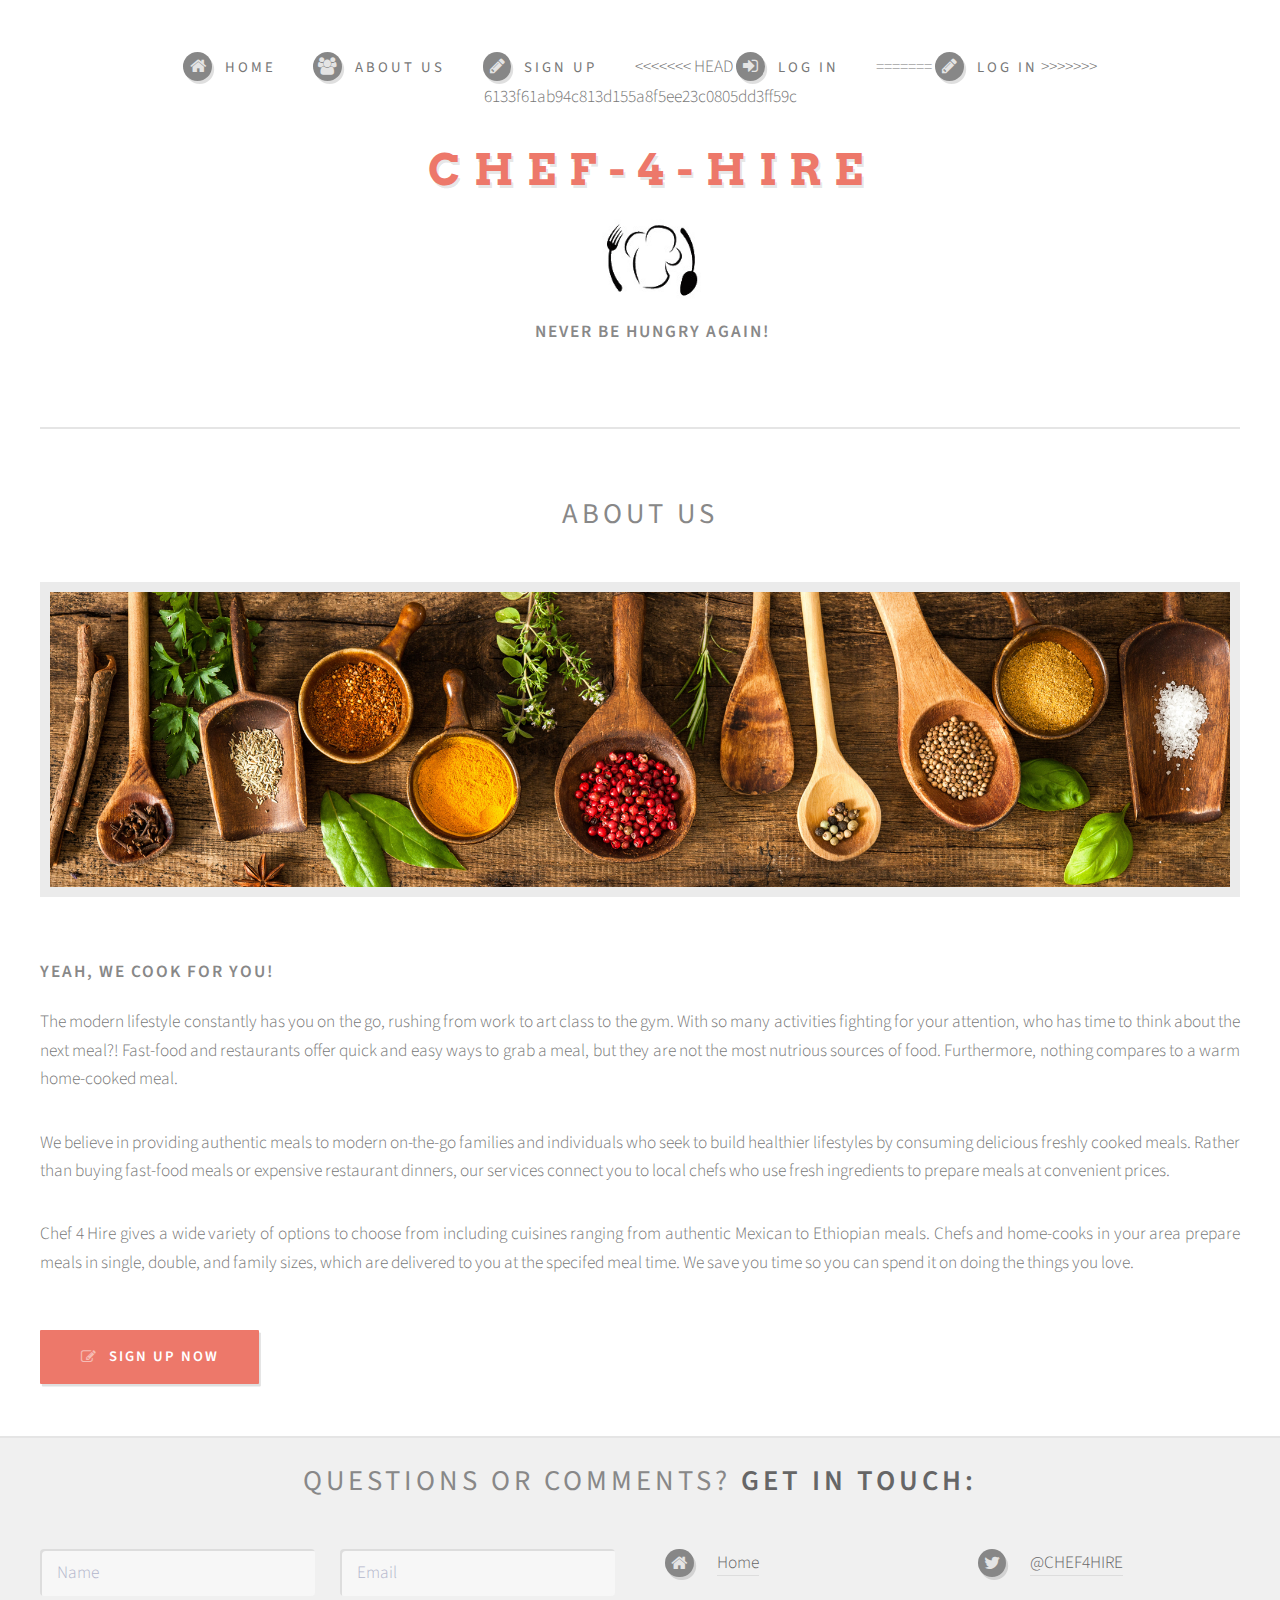
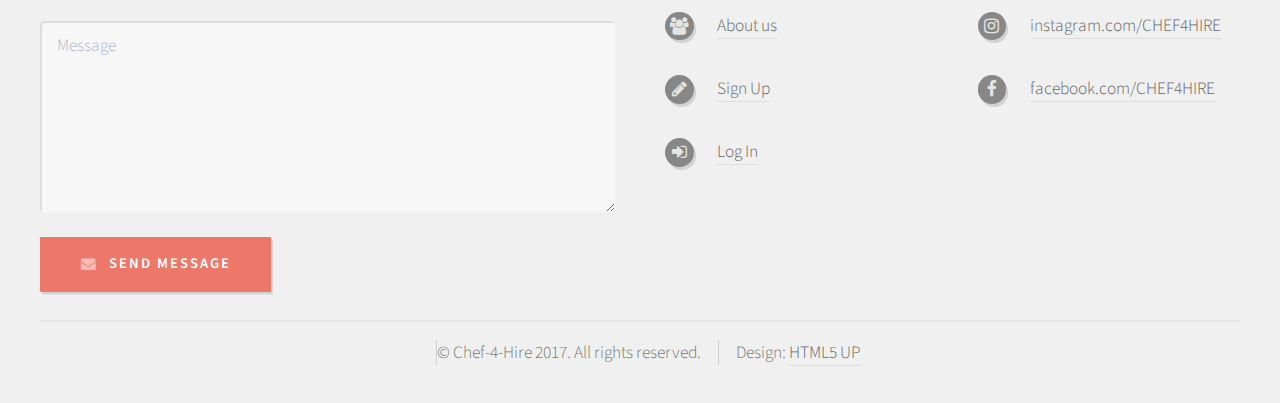
<file: Chef4Hire/about.html>
<!DOCTYPE HTML>
<!--
Strongly Typed by HTML5 UP
html5up.net | @ajlkn
Free for personal and commercial use under the CCA 3.0 license (html5up.net/license)
-->
<html>
<head>
	<title>About</title>
	<meta charset="utf-8" />
	<meta name="viewport" content="width=device-width, initial-scale=1" />
	<!--[if lte IE 8]><script src="assets/js/ie/html5shiv.js"></script><![endif]-->
	<link rel="stylesheet" href="assets/css/main.css" />
	<!--[if lte IE 8]><link rel="stylesheet" href="assets/css/ie8.css" /><![endif]-->
</head>
<body class="homepage">
	<div id="page-wrapper">

		<!-- Header -->
		<div id="header-wrapper">
			<div id="header" class="container">

				<!-- Logo -->
				<h1 id="logo"><a href="index.html">Chef-4-Hire</a></h1>
			</br>
			<img src="images/Picture1transparent.jpg" width="125" height="95"></img>
		</br>
		<h3>Never be Hungry Again!</h3>

		<!-- Nav -->
		<nav id="nav">
			<ul>
				<li><a class="icon fa-home" href="index.html"><span>Home</span></a></li>
				<li><a class="icon fa-users" href="about.html"><span>About Us</span></a></li>
				<li><a class="icon fa-pencil" href='signup.html'><span>Sign up</span></a></li>
<<<<<<< HEAD
				<li><a class="icon fa-sign-in" href='login.php'><span>Log in</span></a></li>
=======
				<li><a class="icon fa-pencil" href='login.html'><span>Log in</span></a></li>
>>>>>>> 6133f61ab94c813d155a8f5ee23c0805dd3ff59c
			</ul>
		</nav>

	</div>
</div>
<!-- Main -->
<div id="main-wrapper">
	<div id="main" class="container">
		<div id="content">

			<!-- Post -->
			<article class="box post">
				<header>
					<h2>About Us</h2>
				</header>
				<span class="image featured"><img src="images/image7.jpeg" alt="" /></span>
				<h3>Yeah, we cook for you!</h3>
				<p>The modern lifestyle constantly has you on the go, rushing from work to art class to the gym. With so many activities fighting for your attention, who has time to think about the next meal?! Fast-food and restaurants offer quick and easy ways to grab a meal, but they are not the most nutrious sources of food. Furthermore, nothing compares to a warm home-cooked meal.</p>
				<p>We believe in providing authentic meals to modern on-the-go families and individuals who seek to build healthier lifestyles by consuming delicious freshly cooked meals. Rather than buying fast-food meals or expensive restaurant dinners, our services connect you to local chefs who use fresh ingredients to prepare meals at convenient prices.</p>
				<p>Chef 4 Hire gives a wide variety of options to choose from including cuisines ranging from authentic Mexican to
					Ethiopian meals. Chefs and home-cooks in your area prepare meals in single, double, and family sizes, which are delivered to you at the specifed meal time. We save you time so you can spend it on doing the things you love.</p>
				</article>
				<a href="signup.html" align = "center" class="form-button-submit button icon fa-pencil-square-o">Sign Up Now</a>
			</div>
		</div>
	</div>
	<div id="footer-wrapper">
		<div id="footer" class="container">
			<header>
				<h2>Questions or comments? <strong>Get in touch:</strong></h2>
			</header>
			<div class="row">
				<div class="6u 12u(mobile)">
					<section>
						<form method="post" action="#">
							<div class="row 50%">
								<div class="6u 12u(mobile)">
									<input name="name" placeholder="Name" type="text" />
								</div>
								<div class="6u 12u(mobile)">
									<input name="email" placeholder="Email" type="text" />
								</div>
							</div>
							<div class="row 50%">
								<div class="12u">
									<textarea name="message" placeholder="Message"></textarea>
								</div>
							</div>
							<div class="row 50%">
								<div class="12u">
									<a href="#" class="form-button-submit button icon fa-envelope">Send Message</a>
								</div>
							</div>
						</form>
					</section>
				</div>
				<div class="6u 12u(mobile)">
					<section>

						<div class="row">
							<div class="6u 12u(mobile)">
								<ul class="icons">
									<li class="icon fa-home">
											<a href="index.html">Home</a>
									</li>
									<li class="icon fa-users">
										<a href="about.html">About us</a>
									</li>
									<li class="icon fa-pencil">
										<a href="signup.html">Sign Up</a>
									</li>
									<li class="icon fa-sign-in">
										<a href="login.php">Log In</a>
									</li>
								</ul>
							</div>
							<div class="6u 12u(mobile)">
								<ul class="icons">
									<li class="icon fa-twitter">
										<a href="#">@CHEF4HIRE</a>
									</li>
									<li class="icon fa-instagram">
										<a href="#">instagram.com/CHEF4HIRE</a>
									</li>

									<li class="icon fa-facebook">
										<a href="#">facebook.com/CHEF4HIRE</a>
									</li>
								</ul>
							</div>
						</div>
					</section>
				</div>
			</div>
		</div>
	</br>
		<div id="copyright" class="container">
			<ul class="links">
				<li>&copy; Chef-4-Hire 2017. All rights reserved.</li><li>Design: <a href="http://html5up.net">HTML5 UP</a></li>
			</ul>
		</div>
	</div>
</div>




<!-- Scripts -->
<script src="assets/js/jquery.min.js"></script>
<script src="assets/js/jquery.dropotron.min.js"></script>
<script src="assets/js/skel.min.js"></script>
<script src="assets/js/skel-viewport.min.js"></script>
<script src="assets/js/util.js"></script>
<!--[if lte IE 8]><script src="assets/js/ie/respond.min.js"></script><![endif]-->
<script src="assets/js/main.js"></script>

</body>
</html>
</file>
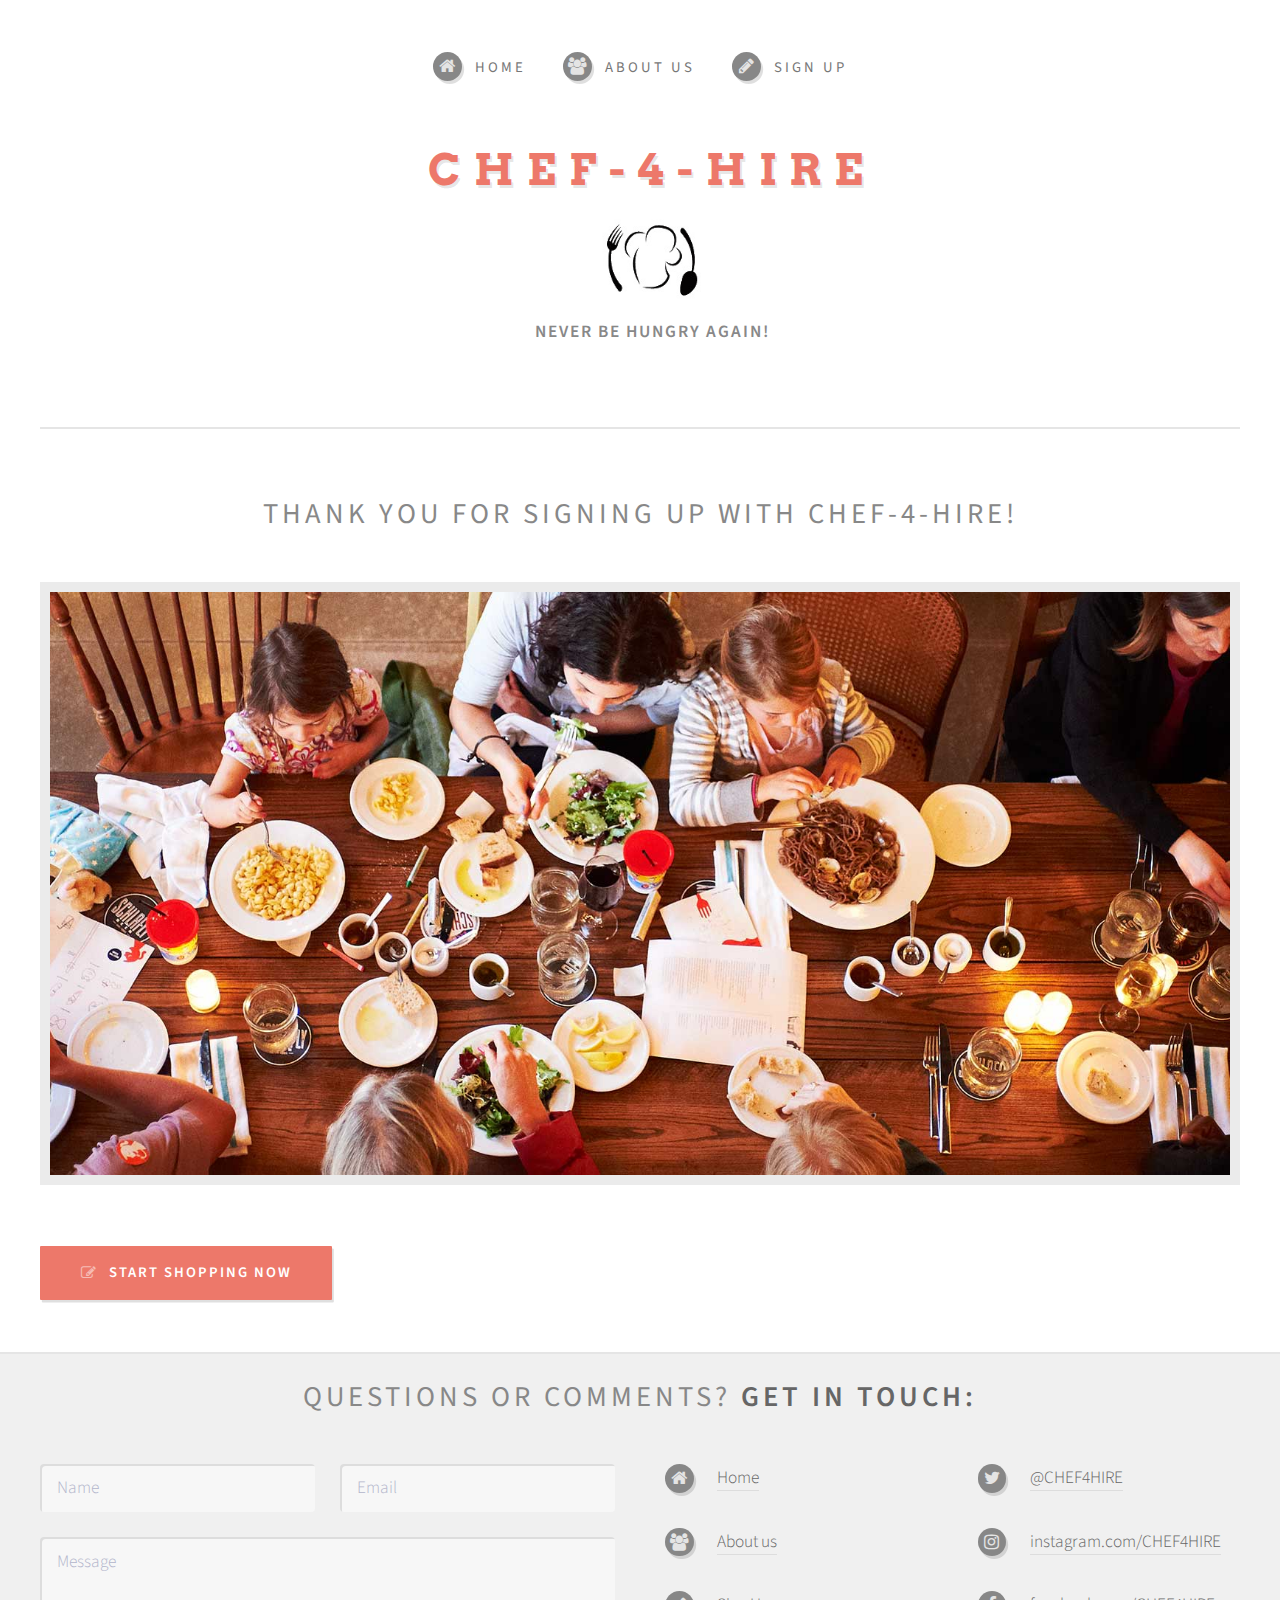
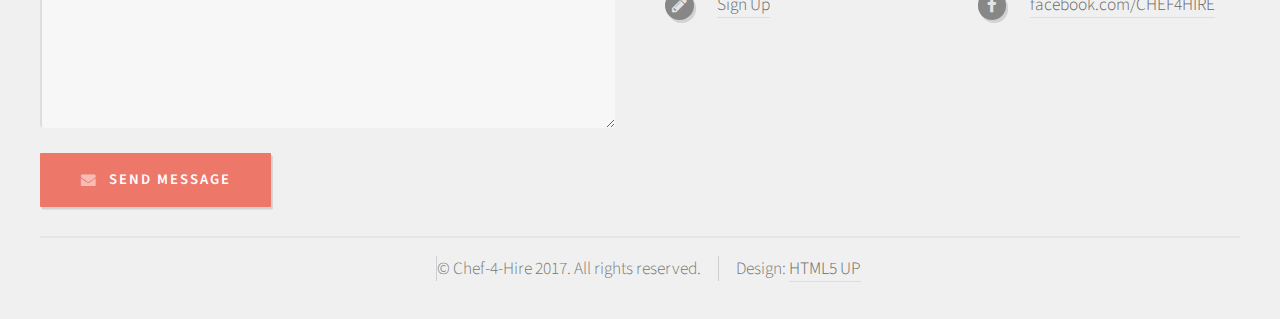
<file: Chef4Hire/addUser.html>
<!DOCTYPE HTML>
<!--
Strongly Typed by HTML5 UP
html5up.net | @ajlkn
Free for personal and commercial use under the CCA 3.0 license (html5up.net/license)
-->
<html>
<head>
	<title>Thank You</title>
	<meta charset="utf-8" />
	<meta name="viewport" content="width=device-width, initial-scale=1" />
	<!--[if lte IE 8]><script src="assets/js/ie/html5shiv.js"></script><![endif]-->
	<link rel="stylesheet" href="assets/css/main.css" />
	<!--[if lte IE 8]><link rel="stylesheet" href="assets/css/ie8.css" /><![endif]-->
</head>
<body class="homepage">
	<div id="page-wrapper">

		<!-- Header -->
		<div id="header-wrapper">
			<div id="header" class="container">

				<!-- Logo -->
				<h1 id="logo"><a href="index.html">Chef-4-Hire</a></h1>
			</br>
			<img src="images/Picture1transparent.jpg" width="125" height="95"></img>
		</br>
		<h3>Never be Hungry Again!</h3>

		<!-- Nav -->
		<nav id="nav">
			<ul>
				<li><a class="icon fa-home" href="index.html"><span>Home</span></a></li>
				<li><a class="icon fa-users" href="about.html"><span>About Us</span></a></li>
				<li><a class="icon fa-pencil" href='signup.html'><span>Sign up</span></a></li>
			</ul>
		</nav>

	</div>
</div>
<!-- Main -->
<div id="main-wrapper">
	<div id="main" class="container">
		<div id="content">

			<!-- Post -->
			<article class="box post">
				<header>
					<h2>Thank you for signing up with Chef-4-Hire!</h2>
				</header>
				<span class="image featured"><img src="images/image9.jpg" alt="" /></span>
				<a href="shopping.php" align = "center" class="form-button-submit button icon fa-pencil-square-o">Start Shopping Now</a>

				</article>
			</div>
		</div>
	</div>
	<div id="footer-wrapper">
		<div id="footer" class="container">
			<header>
				<h2>Questions or comments? <strong>Get in touch:</strong></h2>
			</header>
			<div class="row">
				<div class="6u 12u(mobile)">
					<section>
						<form method="post" action="#">
							<div class="row 50%">
								<div class="6u 12u(mobile)">
									<input name="name" placeholder="Name" type="text" />
								</div>
								<div class="6u 12u(mobile)">
									<input name="email" placeholder="Email" type="text" />
								</div>
							</div>
							<div class="row 50%">
								<div class="12u">
									<textarea name="message" placeholder="Message"></textarea>
								</div>
							</div>
							<div class="row 50%">
								<div class="12u">
									<a href="#" class="form-button-submit button icon fa-envelope">Send Message</a>
								</div>
							</div>
						</form>
					</section>
				</div>
				<div class="6u 12u(mobile)">
					<section>

						<div class="row">
							<div class="6u 12u(mobile)">
								<ul class="icons">
									<li class="icon fa-home">
											<a href="index.html">Home</a>
									</li>
									<li class="icon fa-users">
										<a href="about.html">About us</a>
									</li>
									<li class="icon fa-pencil">
										<a href="signup.html">Sign Up</a>
									</li>
								</ul>
							</div>
							<div class="6u 12u(mobile)">
								<ul class="icons">
									<li class="icon fa-twitter">
										<a href="#">@CHEF4HIRE</a>
									</li>
									<li class="icon fa-instagram">
										<a href="#">instagram.com/CHEF4HIRE</a>
									</li>

									<li class="icon fa-facebook">
										<a href="#">facebook.com/CHEF4HIRE</a>
									</li>
								</ul>
							</div>
						</div>
					</section>
				</div>
			</div>
		</div>
	</br>
		<div id="copyright" class="container">
			<ul class="links">
				<li>&copy; Chef-4-Hire 2017. All rights reserved.</li><li>Design: <a href="http://html5up.net">HTML5 UP</a></li>
			</ul>
		</div>
	</div>
</div>




<!-- Scripts -->
<script src="assets/js/jquery.min.js"></script>
<script src="assets/js/jquery.dropotron.min.js"></script>
<script src="assets/js/skel.min.js"></script>
<script src="assets/js/skel-viewport.min.js"></script>
<script src="assets/js/util.js"></script>
<!--[if lte IE 8]><script src="assets/js/ie/respond.min.js"></script><![endif]-->
<script src="assets/js/main.js"></script>

</body>
</html>
</file>
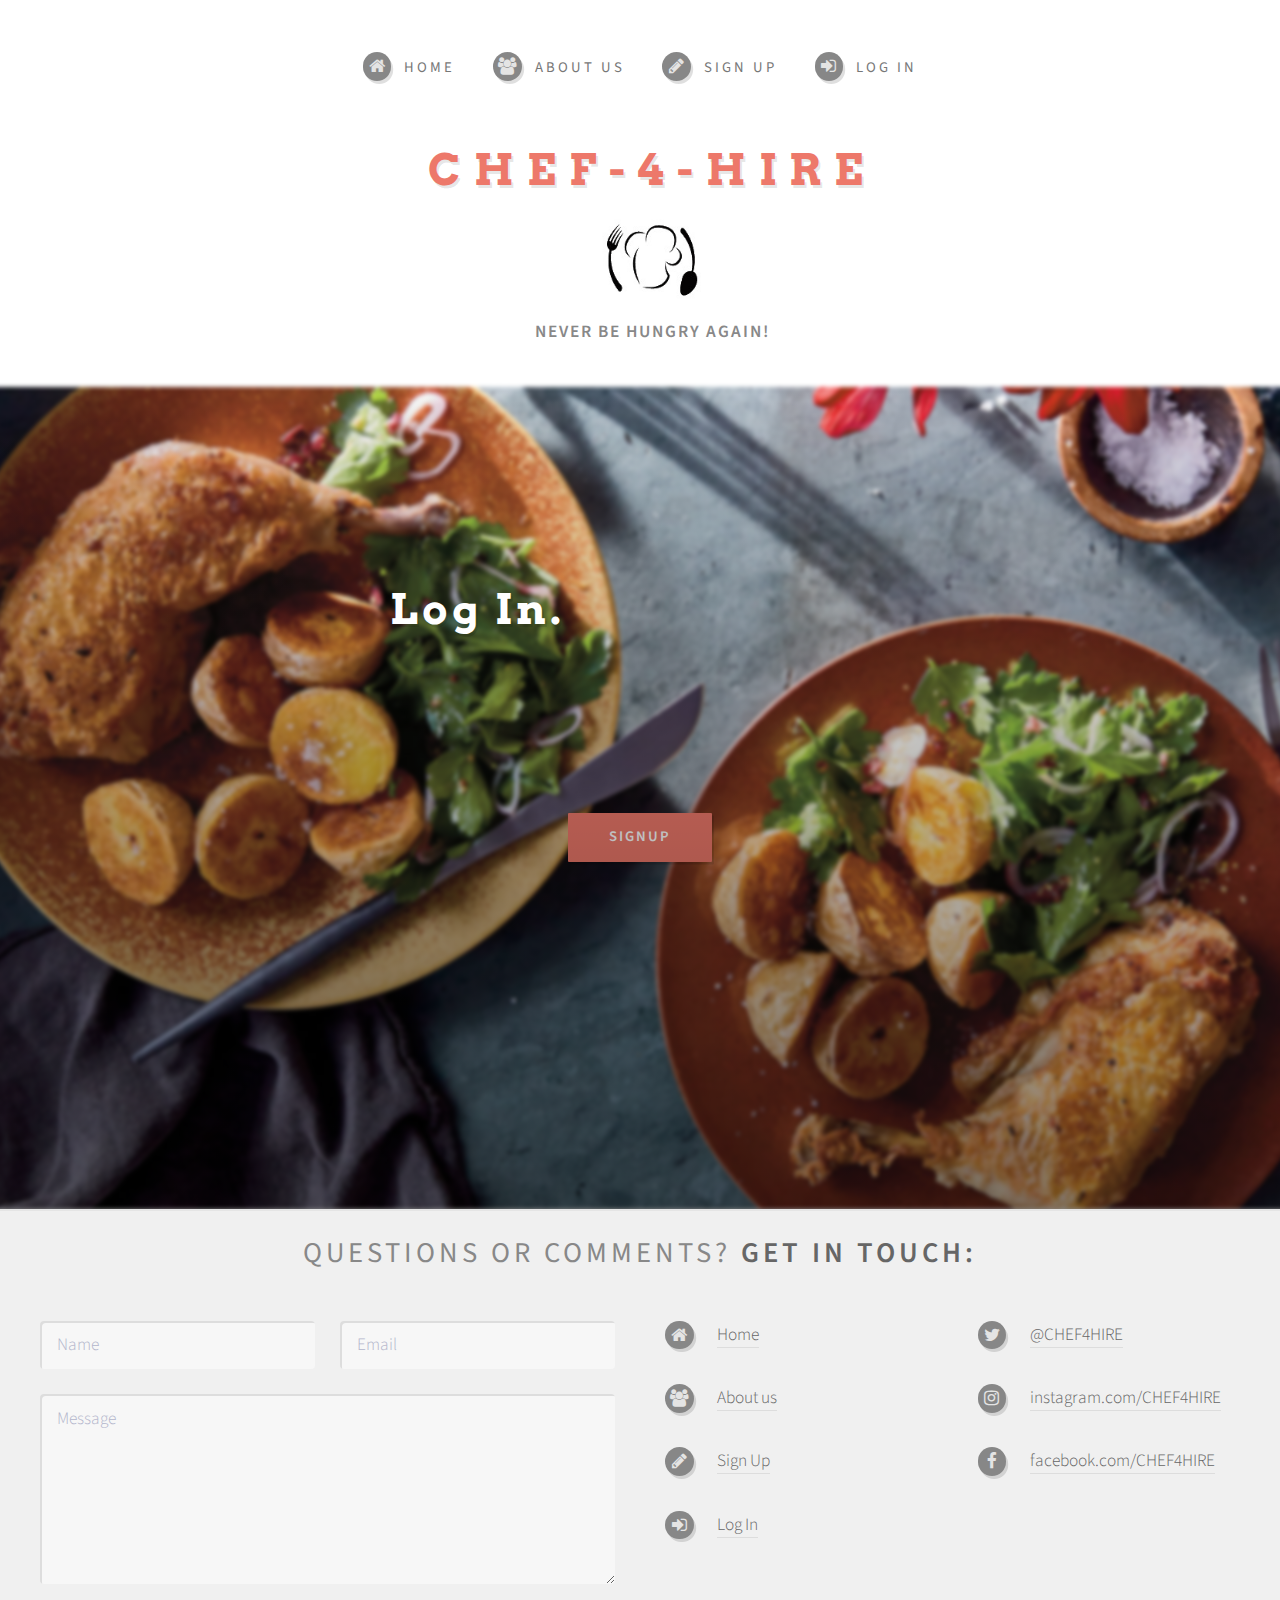
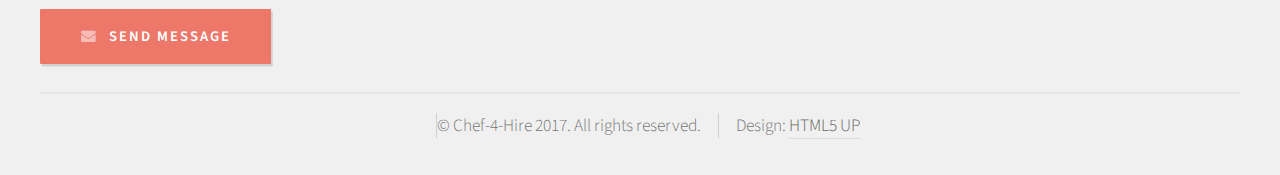
<file: Chef4Hire/b.html>
<!DOCTYPE HTML>
<!--
Strongly Typed by HTML5 UP
html5up.net | @ajlkn
Free for personal and commercial use under the CCA 3.0 license (html5up.net/license)
-->
<html>
<head>
	<title>SignUp</title>
	<meta charset="utf-8" />
	<meta name="viewport" content="width=device-width, initial-scale=1" />
	<link rel="stylesheet" href="assets/css/main.css" />
	<script type="text/javascript">
	function formValidation(){
		var user = document.register.User;
		var firstnname = document.register.FirstName;
		var lastname = document.register.LastName;
		var email = document.register.Email;
		var address = document.register.Address;
		var city = document.register.City;
		var state = document.register.State;
		var zipcode = document.register.ZipCode;
		var pw = document.register.Password;
		var pw2 = document.register.Password2;
		if(!pwVal(pw, pw2) || !userVal(user) || !nameVal(firstnname, lastname) || ! emailVal(email) || !addressVal(address) || !cityVal(city) || !stateVal(state) || !zipcodeVal(zipcode)){
			return false;
		}
		return true;

	}

	function userVal(user){
		if(user.value.length == 0){
			alert("Username field is empty");
			user.focus();
			return false;
		}
		return true;
	}

	function nameVal(firstnname, lastname){
		var allLetters = /^[A-Za-z]+$/;
		if(!firstnname.value.match(allLetters)){
			alert("First name not valid");
			firstnname.focus();
			return false;
		}
		if(!lastname.value.match(allLetters)){
			alert("Last name not valid");
			lastname.focus();
			return false;
		}
		return true;
	}

	function emailVal(email){
		var emailcheck = /^([A-Za-z0-9._-])+@([a-z])+\.([a-z.])+$/;
		if(!email.value.match(emailcheck)){
			alert("Email is invalid");
			email.focus();
			return false;
		}
		return true;
	}

	function addressVal(address){
		var check = /^\d+ ([A-Za-z ])+$/;
		if(!address.value.match(check)){
			alert("Address is invalid");
			address.focus();
			return false;
		}
		return true;
	}

	function cityVal(city){
		var check = /^[A-Za-z ]+$/;
		if(!city.value.match(check)){
			alert("City is invalid");
			city.focus();
			return false;
		}
		return true;
	}

	function stateVal(state){
		var check = /^[A-Za-z ]+$/;
		if(!state.value.match(check)){
			alert("State is invalid");
			state.focus();
			return false;
		}
		return true;
	}

	function zipcodeVal(zipcode){
		var check = /^[0-9]{5}$/;
		if(!zipcode.value.match(check)){
			alert("Zipcode is invalid");
			zipcode.focus();
			return false;
		}
		return true;
	}

	function pwVal(pw, pw2){
		if(pw.value != pw2.value) {
			alert("Passwords are not correct");
			pw.focus();
			pw2.focus();
			return false;
		}
		return true;
	}

	</script>
</head>
<body class="homepage">

	<div id="page-wrapper">

		<!-- Header -->
		<div id="header-wrapper">
			<div id="header" class="container">

				<!-- Logo -->
				<h1 id="logo"><a href="index.html">Chef-4-Hire</a></h1>
			</br>
			<img src="images/Picture1transparent.jpg" width="125" height="95"></img>
		</br>
		<h3>Never be Hungry Again!</h3>

		<!-- Nav -->
		<nav id="nav">
			<ul>
				<li><a class="icon fa-home" href="index.html"><span>Home</span></a></li>
				<li><a class="icon fa-users" href="about.html"><span>About Us</span></a></li>
				<li><a class="icon fa-pencil" href='signup.html'><span>Sign up</span></a></li>
				<li><a class="icon fa-sign-in" href='login.php'><span>Log in</span></a></li>
			</ul>
		</nav>

	</div>
</div>

<!-- Main -->
<div id="features-wrapper4">
	<section id="features" class="container">

		<!-- Post -->

		<div class="body3"></div>
		<div class="grad3"></div>
		<div class="header3">
			<div><h15>Log In.</h15></div>


		</div>

		<br>

		<input type="submit" value="SignUp"></br>
	</form>
</div>
</div>
</div>
<!-- </div>
</div> -->

<div id="footer-wrapper">
	<div id="footer" class="container">
		<header>
			<h2>Questions or comments? <strong>Get in touch:</strong></h2>
		</header>
		<div class="row">
			<div class="6u 12u(mobile)">
				<section>
					<form method="post" action="#">
						<div class="row 50%">
							<div class="6u 12u(mobile)">
								<input name="name" placeholder="Name" type="text" />
							</div>
							<div class="6u 12u(mobile)">
								<input name="email" placeholder="Email" type="text" />
							</div>
						</div>
						<div class="row 50%">
							<div class="12u">
								<textarea name="message" placeholder="Message"></textarea>
							</div>
						</div>
						<div class="row 50%">
							<div class="12u">
								<a href="#" class="form-button-submit button icon fa-envelope">Send Message</a>
							</div>
						</div>
					</form>
				</section>
			</div>
			<div class="6u 12u(mobile)">
				<section>

					<div class="row">
						<div class="6u 12u(mobile)">
							<ul class="icons">
								<li class="icon fa-home">
									<a href="index.html">Home</a>
								</li>
								<li class="icon fa-users">
									<a href="about.html">About us</a>
								</li>
								<li class="icon fa-pencil">
									<a href="#">Sign Up</a>
								</li>
								<li class="icon fa-sign-in">
									<a href="login.php">Log In</a>
								</li>
							</ul>
						</div>
						<div class="6u 12u(mobile)">
							<ul class="icons">
								<li class="icon fa-twitter">
									<a href="#">@CHEF4HIRE</a>
								</li>
								<li class="icon fa-instagram">
									<a href="#">instagram.com/CHEF4HIRE</a>
								</li>

								<li class="icon fa-facebook">
									<a href="#">facebook.com/CHEF4HIRE</a>
								</li>
							</ul>
						</div>
					</div>
				</section>
			</div>
		</div>
	</div>
</br>
<div id="copyright" class="container">
	<ul class="links">
		<li>&copy; Chef-4-Hire 2017. All rights reserved.</li><li>Design: <a href="http://html5up.net">HTML5 UP</a></li>
	</ul>
</div>
</div>
</div>



<!-- Scripts -->
<script src="assets/js/jquery.min.js"></script>
<script src="assets/js/jquery.dropotron.min.js"></script>
<script src="assets/js/skel.min.js"></script>
<script src="assets/js/skel-viewport.min.js"></script>
<script src="assets/js/util.js"></script>
<!--[if lte IE 8]><script src="assets/js/ie/respond.min.js"></script><![endif]-->
<script src="assets/js/main.js"></script>

</body>
</html>
</file>
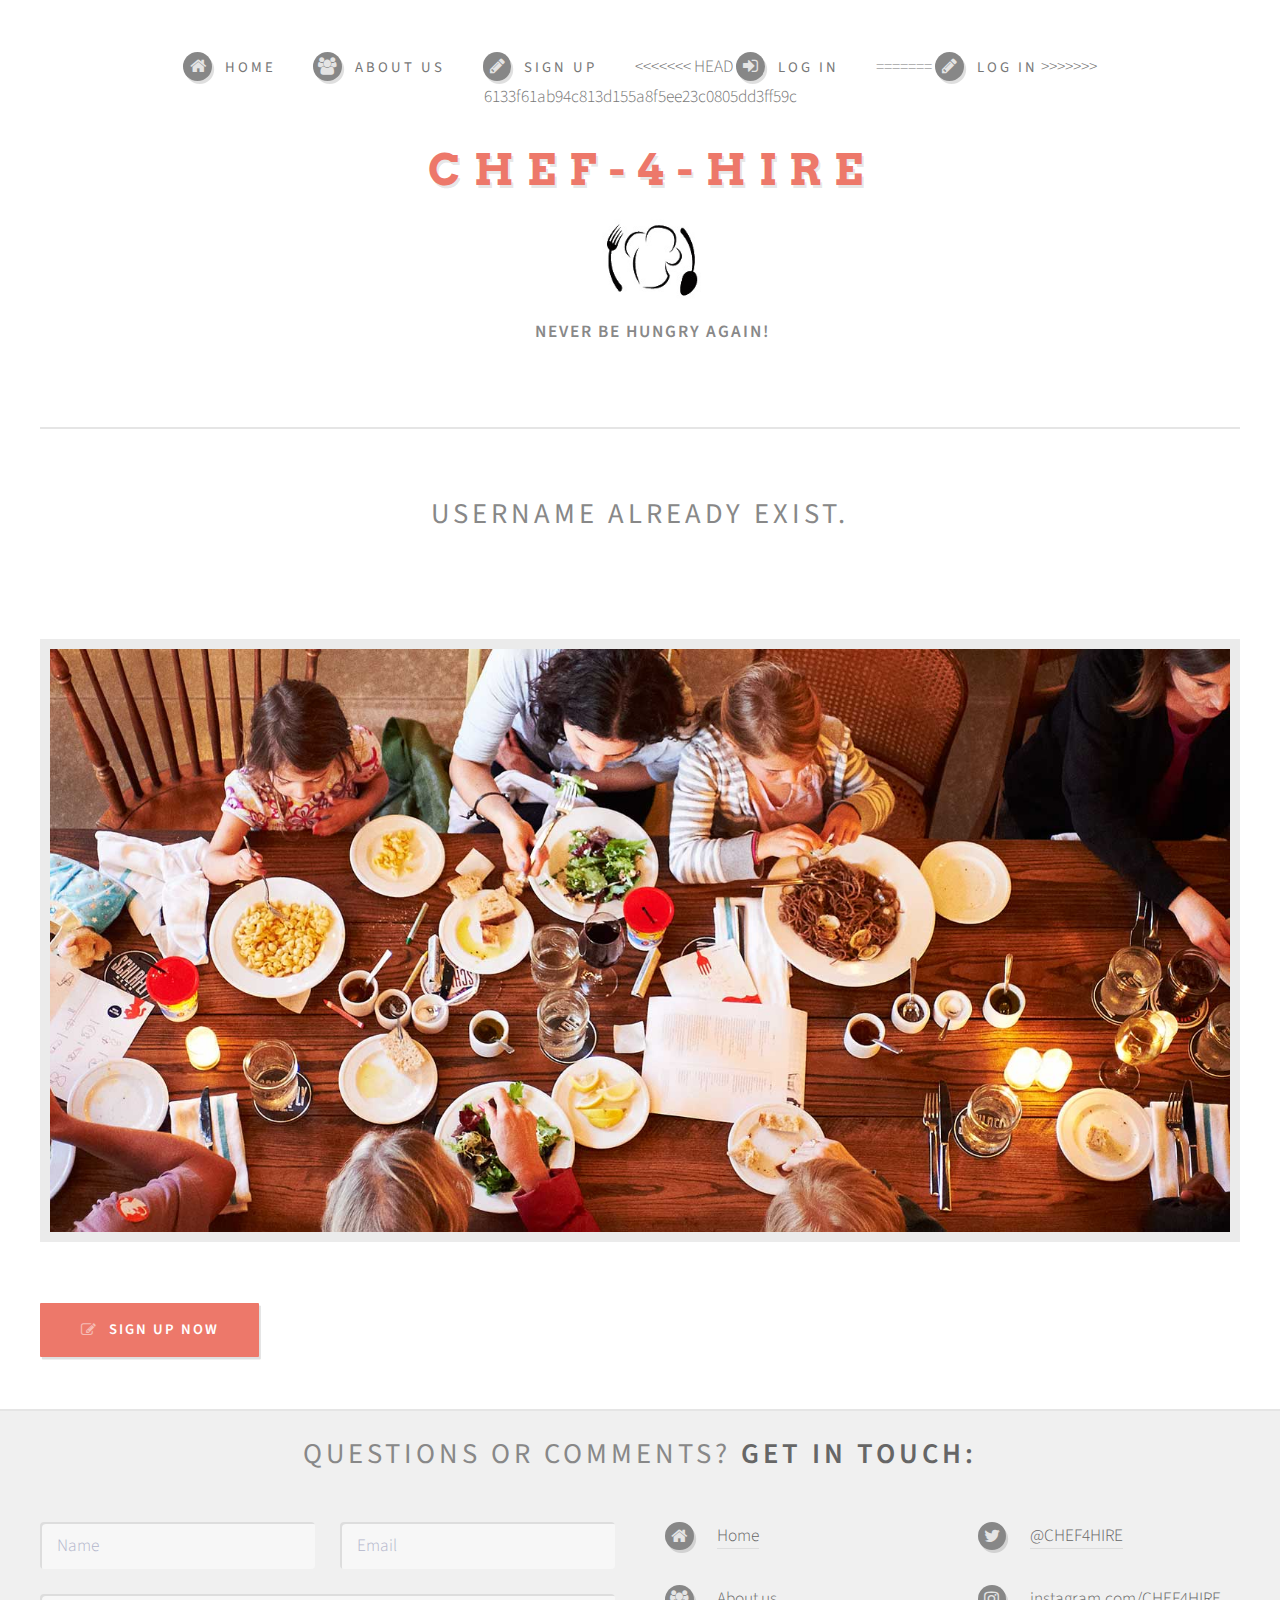
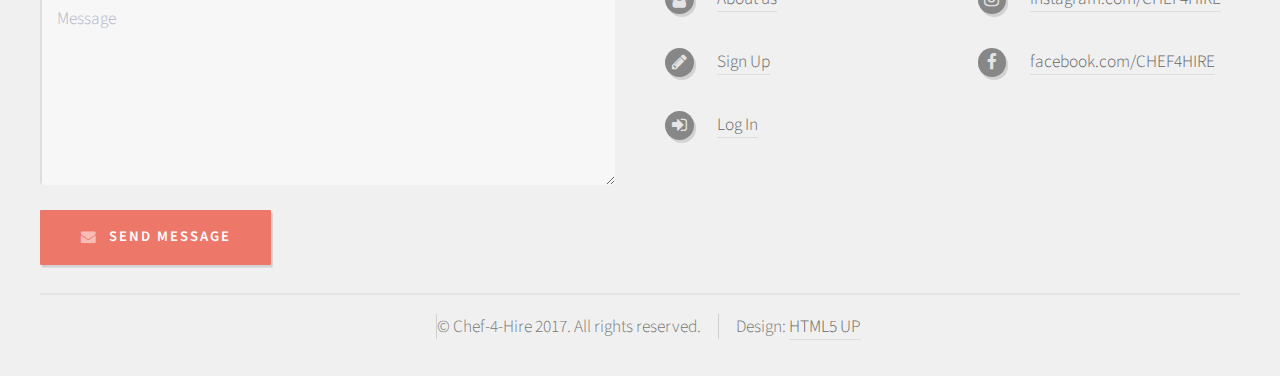
<file: Chef4Hire/Duplicate.html>
<!DOCTYPE HTML>
<!--
Strongly Typed by HTML5 UP
html5up.net | @ajlkn
Free for personal and commercial use under the CCA 3.0 license (html5up.net/license)
-->
<html>
<head>
	<title>Duplicate</title>
	<meta charset="utf-8" />
	<meta name="viewport" content="width=device-width, initial-scale=1" />
	<!--[if lte IE 8]><script src="assets/js/ie/html5shiv.js"></script><![endif]-->
	<link rel="stylesheet" href="assets/css/main.css" />
	<!--[if lte IE 8]><link rel="stylesheet" href="assets/css/ie8.css" /><![endif]-->
</head>
<body class="homepage">
	<div id="page-wrapper">

		<!-- Header -->
		<div id="header-wrapper">
			<div id="header" class="container">

				<!-- Logo -->
				<h1 id="logo"><a href="index.html">Chef-4-Hire</a></h1>
			</br>
			<img src="images/Picture1transparent.jpg" width="125" height="95"></img>
		</br>
		<h3>Never be Hungry Again!</h3>

		<!-- Nav -->
		<nav id="nav">
			<ul>
				<li><a class="icon fa-home" href="index.html"><span>Home</span></a></li>
				<li><a class="icon fa-users" href="about.html"><span>About Us</span></a></li>
				<li><a class="icon fa-pencil" href='signup.html'><span>Sign up</span></a></li>
<<<<<<< HEAD
				<li><a class="icon fa-sign-in" href='login.php'><span>Log in</span></a></li>
=======
				<li><a class="icon fa-pencil" href='login.html'><span>Log in</span></a></li>
>>>>>>> 6133f61ab94c813d155a8f5ee23c0805dd3ff59c
			</ul>
		</nav>

	</div>
</div>
<!-- Main -->
<div id="main-wrapper">
	<div id="main" class="container">
		<div id="content">

			<!-- Post -->
			<article class="box post">
				<header>
					<h2>Username already exist.</h2>
				</header>
				</br></br>
				<span class="image featured"><img src="images/image9.jpg" alt="" /></span>
				<a href="signup.html" align = "center" class="form-button-submit button icon fa-pencil-square-o">Sign Up Now</a>
				</article>
			</div>
		</div>
	</div>
	<div id="footer-wrapper">
		<div id="footer" class="container">
			<header>
				<h2>Questions or comments? <strong>Get in touch:</strong></h2>
			</header>
			<div class="row">
				<div class="6u 12u(mobile)">
					<section>
						<form method="post" action="#">
							<div class="row 50%">
								<div class="6u 12u(mobile)">
									<input name="name" placeholder="Name" type="text" />
								</div>
								<div class="6u 12u(mobile)">
									<input name="email" placeholder="Email" type="text" />
								</div>
							</div>
							<div class="row 50%">
								<div class="12u">
									<textarea name="message" placeholder="Message"></textarea>
								</div>
							</div>
							<div class="row 50%">
								<div class="12u">
									<a href="#" class="form-button-submit button icon fa-envelope">Send Message</a>
								</div>
							</div>
						</form>
					</section>
				</div>
				<div class="6u 12u(mobile)">
					<section>

						<div class="row">
							<div class="6u 12u(mobile)">
								<ul class="icons">
									<li class="icon fa-home">
											<a href="index.html">Home</a>
									</li>
									<li class="icon fa-users">
										<a href="about.html">About us</a>
									</li>
									<li class="icon fa-pencil">
										<a href="signup.html">Sign Up</a>
									</li>
									<li class="icon fa-sign-in">
										<a href="login.php">Log In</a>
									</li>
								</ul>
							</div>
							<div class="6u 12u(mobile)">
								<ul class="icons">
									<li class="icon fa-twitter">
										<a href="#">@CHEF4HIRE</a>
									</li>
									<li class="icon fa-instagram">
										<a href="#">instagram.com/CHEF4HIRE</a>
									</li>

									<li class="icon fa-facebook">
										<a href="#">facebook.com/CHEF4HIRE</a>
									</li>
								</ul>
							</div>
						</div>
					</section>
				</div>
			</div>
		</div>
	</br>
		<div id="copyright" class="container">
			<ul class="links">
				<li>&copy; Chef-4-Hire 2017. All rights reserved.</li><li>Design: <a href="http://html5up.net">HTML5 UP</a></li>
			</ul>
		</div>
	</div>
</div>




<!-- Scripts -->
<script src="assets/js/jquery.min.js"></script>
<script src="assets/js/jquery.dropotron.min.js"></script>
<script src="assets/js/skel.min.js"></script>
<script src="assets/js/skel-viewport.min.js"></script>
<script src="assets/js/util.js"></script>
<!--[if lte IE 8]><script src="assets/js/ie/respond.min.js"></script><![endif]-->
<script src="assets/js/main.js"></script>

</body>
</html>
</file>
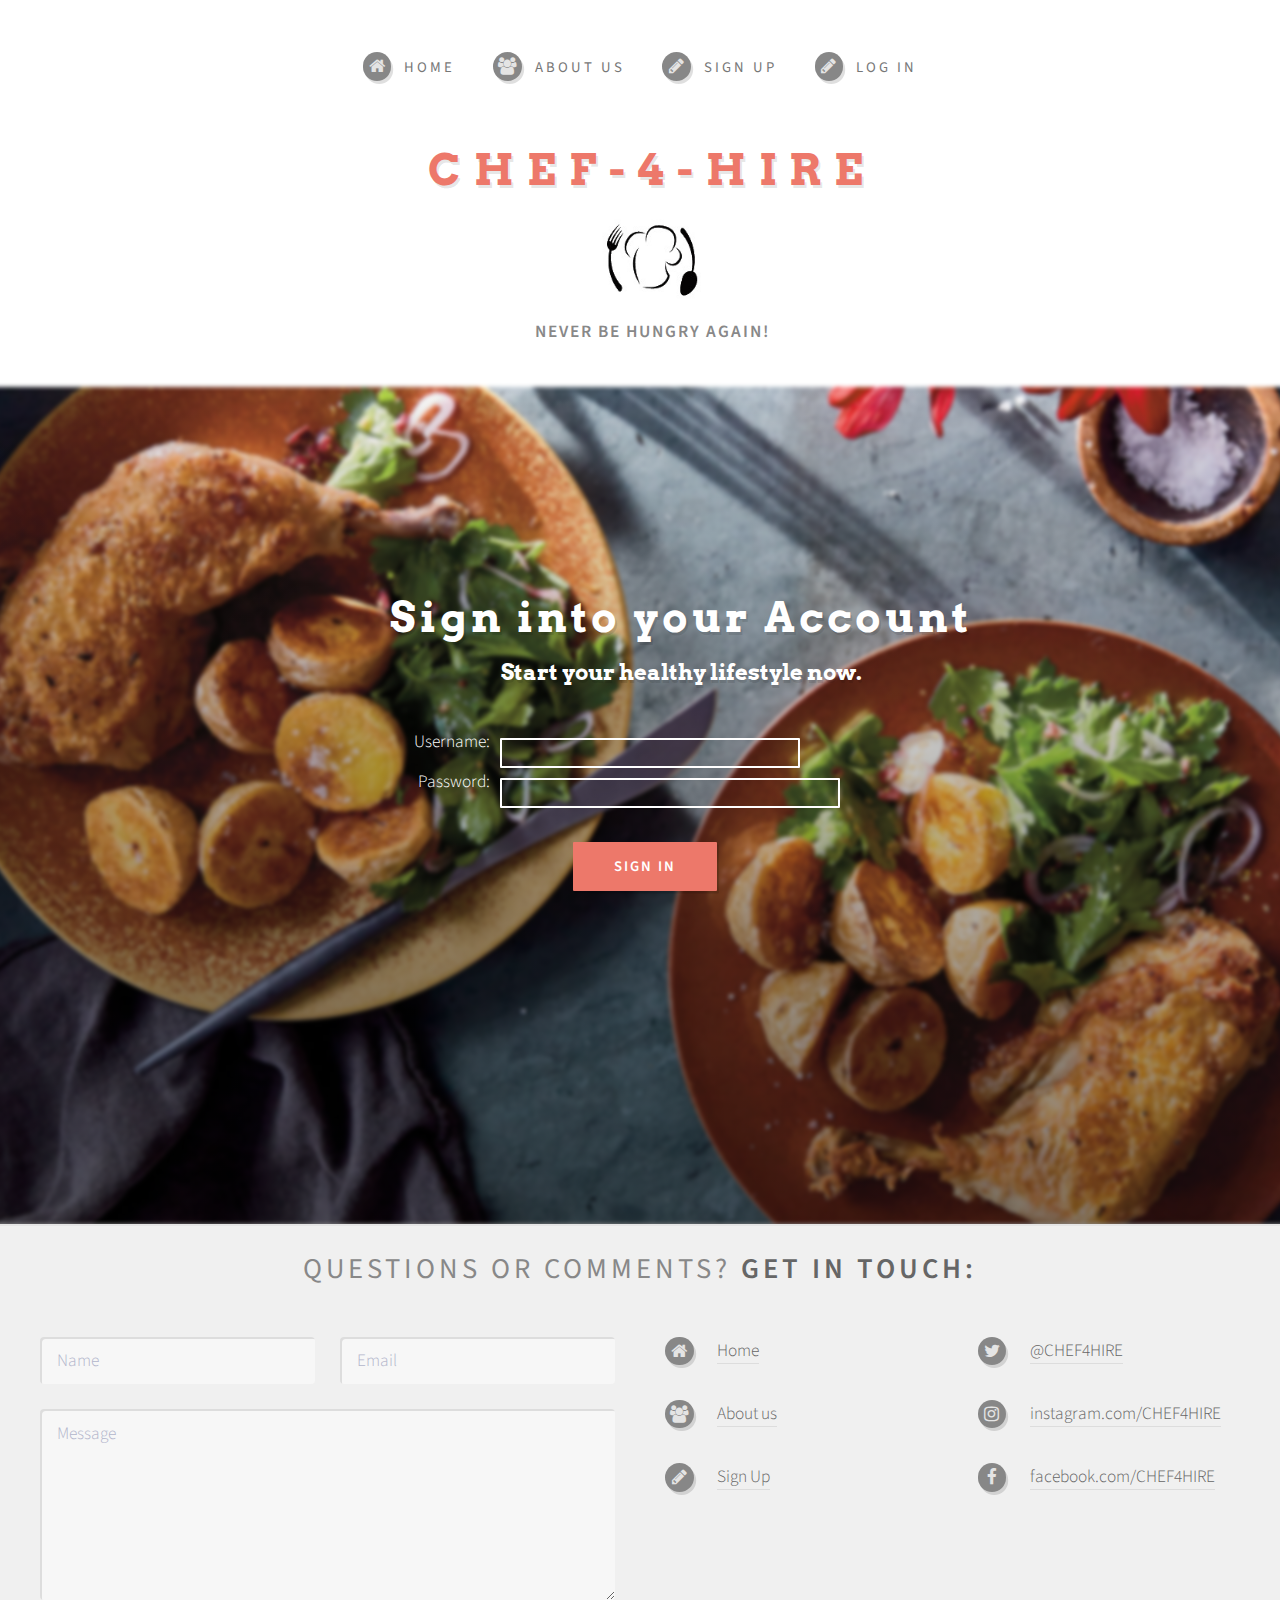
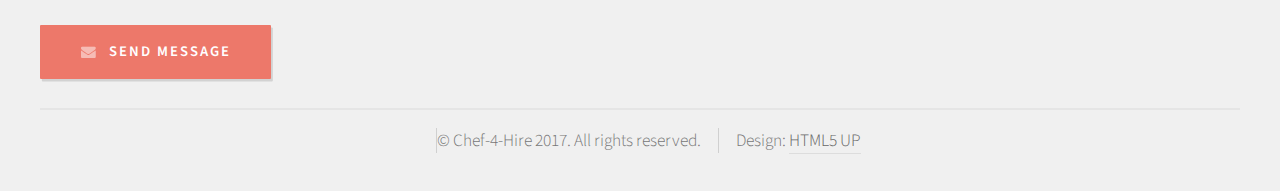
<file: Chef4Hire/login.html>
<!DOCTYPE HTML>
<!--
Strongly Typed by HTML5 UP
html5up.net | @ajlkn
Free for personal and commercial use under the CCA 3.0 license (html5up.net/license)
-->
<html>
<head>
	<title>SignUp</title>
	<meta charset="utf-8" />
	<meta name="viewport" content="width=device-width, initial-scale=1" />
	<!--[if lte IE 8]><script src="assets/js/ie/html5shiv.js"></script><![endif]-->
	<link rel="stylesheet" href="assets/css/main.css" />
	<!--[if lte IE 8]><link rel="stylesheet" href="assets/css/ie8.css" /><![endif]-->
	<script type="text/javascript">
	</script>
</head>
<body class="homepage">

	<div id="page-wrapper">

		<!-- Header -->
		<div id="header-wrapper">
			<div id="header" class="container">

				<!-- Logo -->
				<h1 id="logo"><a href="index.html">Chef-4-Hire</a></h1>
			</br>
			<img src="images/Picture1transparent.jpg" width="125" height="95"></img>
		</br>
		<h3>Never be Hungry Again!</h3>

		<!-- Nav -->
		<nav id="nav">
			<ul>
				<li><a class="icon fa-home" href="index.html"><span>Home</span></a></li>
				<li><a class="icon fa-users" href="about.html"><span>About Us</span></a></li>
				<li><a class="icon fa-pencil" href='signup.html'><span>Sign up</span></a></li>
        <li><a class="icon fa-pencil" href='login.html'><span>Log in</span></a></li>
			</ul>
		</nav>

	</div>
</div>

<!-- Main -->
<div id="features-wrapper4">
	<section id="features" class="container">

		<!-- Post -->

		<div class="body3"></div>
		<div class="grad3"></div>
		<div class="header3">
			<div><h15>Sign into your Account</h15></div>
			<div><span>Start your healthy lifestyle now.</span></div>


		</div>

		<br>

		<div class="login3">
			<form method = "POST" action = "shopping.php">
				<form>
          <label28 for="Username">Username:</label28>
					<input type="text4" id="username" name = "username">
					<label28 for="password"> Password:</label28>
					<input type="password" id="password" name = "password">

		</br></br></br></br>
		<!-- <input type="password" placeholder="Password" name="Password"></br></br> -->
		<input type="submit" value="Sign In" name="submit"></br>
		<!-- <a href="#" class="form-button-submit button icon fa-pencil">SignUp</a> -->
	</form>
</div>
</div>
</div>
<!-- </div>
</div> -->

<div id="footer-wrapper">
	<div id="footer" class="container">
		<header>
			<h2>Questions or comments? <strong>Get in touch:</strong></h2>
		</header>
		<div class="row">
			<div class="6u 12u(mobile)">
				<section>
					<form method="post" action="#">
						<div class="row 50%">
							<div class="6u 12u(mobile)">
								<input name="name" placeholder="Name" type="text" />
							</div>
							<div class="6u 12u(mobile)">
								<input name="email" placeholder="Email" type="text" />
							</div>
						</div>
						<div class="row 50%">
							<div class="12u">
								<textarea name="message" placeholder="Message"></textarea>
							</div>
						</div>
						<div class="row 50%">
							<div class="12u">
								<a href="#" class="form-button-submit button icon fa-envelope">Send Message</a>
							</div>
						</div>
					</form>
				</section>
			</div>
			<div class="6u 12u(mobile)">
				<section>

					<div class="row">
						<div class="6u 12u(mobile)">
							<ul class="icons">
								<li class="icon fa-home">
									<a href="index.html">Home</a>
								</li>
								<li class="icon fa-users">
									<a href="about.html">About us</a>
								</li>
								<li class="icon fa-pencil">
									<a href="#">Sign Up</a>
								</li>
							</ul>
						</div>
						<div class="6u 12u(mobile)">
							<ul class="icons">
								<li class="icon fa-twitter">
									<a href="#">@CHEF4HIRE</a>
								</li>
								<li class="icon fa-instagram">
									<a href="#">instagram.com/CHEF4HIRE</a>
								</li>

								<li class="icon fa-facebook">
									<a href="#">facebook.com/CHEF4HIRE</a>
								</li>
							</ul>
						</div>
					</div>
				</section>
			</div>
		</div>
	</div>
</br>
<div id="copyright" class="container">
	<ul class="links">
		<li>&copy; Chef-4-Hire 2017. All rights reserved.</li><li>Design: <a href="http://html5up.net">HTML5 UP</a></li>
	</ul>
</div>
</div>
</div>




<!-- Scripts -->
<script src="assets/js/jquery.min.js"></script>
<script src="assets/js/jquery.dropotron.min.js"></script>
<script src="assets/js/skel.min.js"></script>
<script src="assets/js/skel-viewport.min.js"></script>
<script src="assets/js/util.js"></script>
<!--[if lte IE 8]><script src="assets/js/ie/respond.min.js"></script><![endif]-->
<script src="assets/js/main.js"></script>

</body>
</html>
</file>
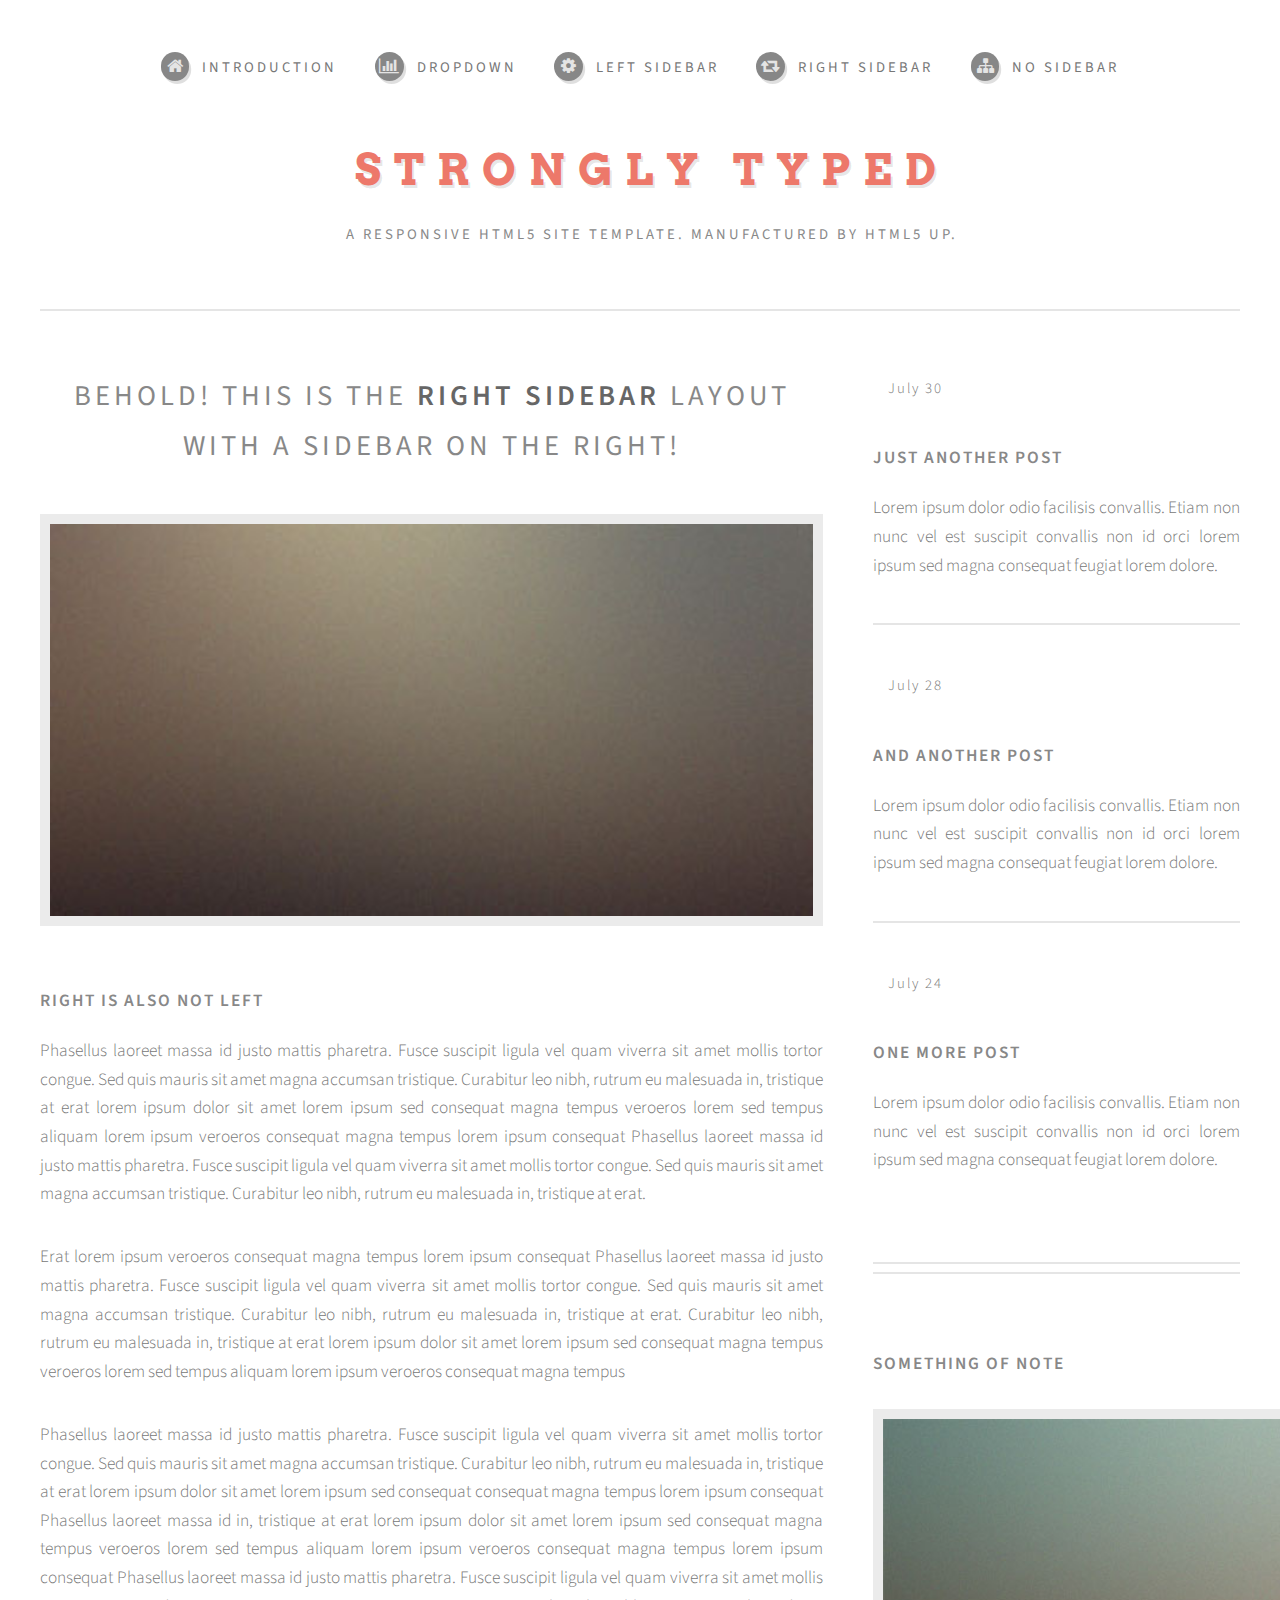
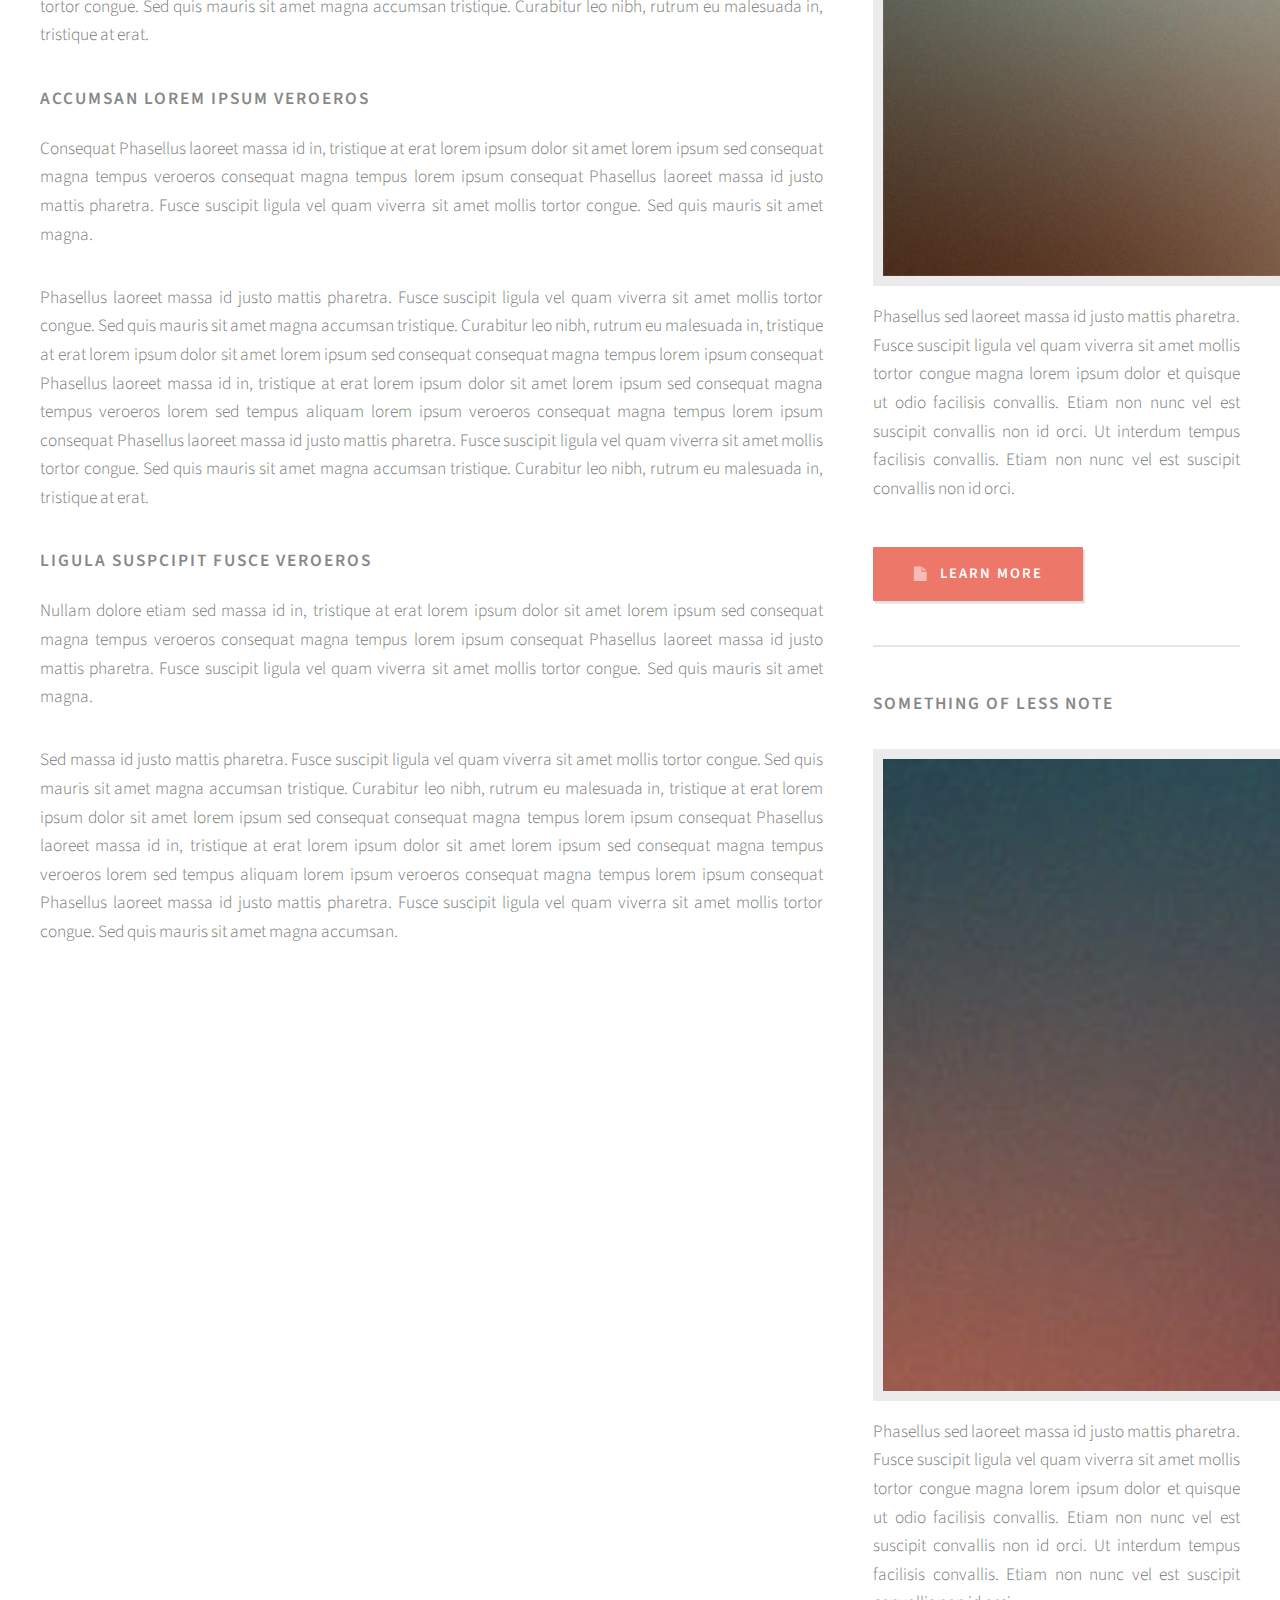
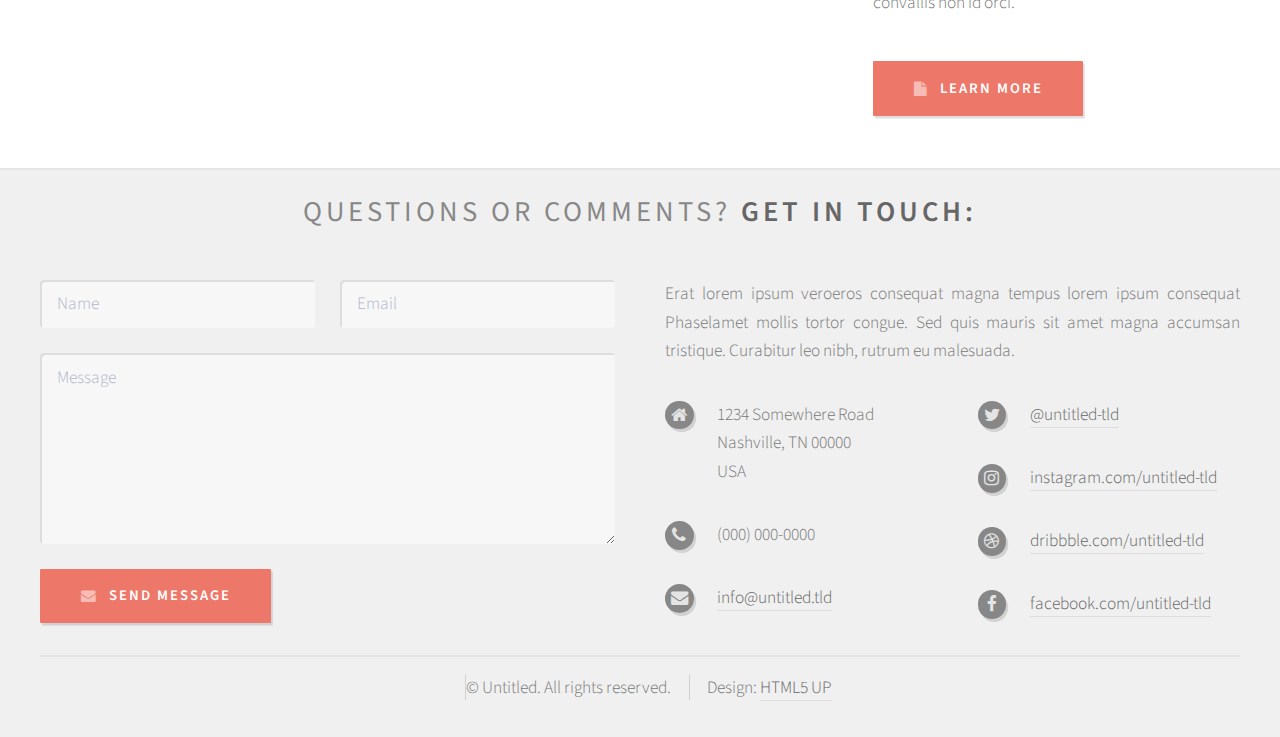
<file: Chef4Hire/right-sidebar.html>
<!DOCTYPE HTML>
<!--
	Strongly Typed by HTML5 UP
	html5up.net | @ajlkn
	Free for personal and commercial use under the CCA 3.0 license (html5up.net/license)
-->
<html>
	<head>
		<title>Right Sidebar - Strongly Typed by HTML5 UP</title>
		<meta charset="utf-8" />
		<meta name="viewport" content="width=device-width, initial-scale=1" />
		<!--[if lte IE 8]><script src="assets/js/ie/html5shiv.js"></script><![endif]-->
		<link rel="stylesheet" href="assets/css/main.css" />
		<!--[if lte IE 8]><link rel="stylesheet" href="assets/css/ie8.css" /><![endif]-->
	</head>
	<body class="right-sidebar">
		<div id="page-wrapper">

			<!-- Header -->
				<div id="header-wrapper">
					<div id="header" class="container">

						<!-- Logo -->
							<h1 id="logo"><a href="index.html">Strongly Typed</a></h1>
							<p>A responsive HTML5 site template. Manufactured by HTML5 UP.</p>

						<!-- Nav -->
							<nav id="nav">
								<ul>
									<li><a class="icon fa-home" href="index.html"><span>Introduction</span></a></li>
									<li>
										<a href="#" class="icon fa-bar-chart-o"><span>Dropdown</span></a>
										<ul>
											<li><a href="#">Lorem ipsum dolor</a></li>
											<li><a href="#">Magna phasellus</a></li>
											<li><a href="#">Etiam dolore nisl</a></li>
											<li>
												<a href="#">Phasellus consequat</a>
												<ul>
													<li><a href="#">Magna phasellus</a></li>
													<li><a href="#">Etiam dolore nisl</a></li>
													<li><a href="#">Phasellus consequat</a></li>
												</ul>
											</li>
											<li><a href="#">Veroeros feugiat</a></li>
										</ul>
									</li>
									<li><a class="icon fa-cog" href="left-sidebar.html"><span>Left Sidebar</span></a></li>
									<li><a class="icon fa-retweet" href="right-sidebar.html"><span>Right Sidebar</span></a></li>
									<li><a class="icon fa-sitemap" href="no-sidebar.html"><span>No Sidebar</span></a></li>
								</ul>
							</nav>

					</div>
				</div>

			<!-- Main -->
				<div id="main-wrapper">
					<div id="main" class="container">
						<div class="row">

							<!-- Content -->
								<div id="content" class="8u 12u(mobile)">

									<!-- Post -->
										<article class="box post">
											<header>
												<h2>Behold! This is the <strong>right sidebar</strong> layout<br />
												with a sidebar on the right!</h2>
											</header>
											<span class="image featured"><img src="images/pic04.jpg" alt="" /></span>
											<h3>Right is also not left</h3>
											<p>Phasellus laoreet massa id justo mattis pharetra. Fusce suscipit
											ligula vel quam viverra sit amet mollis tortor congue. Sed quis mauris
											sit amet magna accumsan tristique. Curabitur leo nibh, rutrum eu malesuada
											in, tristique at erat lorem ipsum dolor sit amet lorem ipsum sed consequat
											magna tempus veroeros lorem sed tempus aliquam lorem ipsum veroeros
											consequat magna tempus lorem ipsum consequat Phasellus laoreet massa id
											justo mattis pharetra. Fusce suscipit ligula vel quam viverra sit amet
											mollis tortor congue. Sed quis mauris sit amet magna accumsan tristique.
											Curabitur leo nibh, rutrum eu malesuada in, tristique at erat.</p>
											<p>Erat lorem ipsum veroeros consequat magna tempus lorem ipsum consequat
											Phasellus laoreet massa id justo mattis pharetra. Fusce suscipit ligula
											vel quam viverra sit amet mollis tortor congue. Sed quis mauris sit amet
											magna accumsan tristique. Curabitur leo nibh, rutrum eu malesuada in,
											tristique at erat. Curabitur leo nibh, rutrum eu malesuada  in, tristique
											at erat lorem ipsum dolor sit amet lorem ipsum sed consequat magna
											tempus veroeros lorem sed tempus aliquam lorem ipsum veroeros consequat
											magna tempus</p>
											<p>Phasellus laoreet massa id justo mattis pharetra. Fusce suscipit
											ligula vel quam viverra sit amet mollis tortor congue. Sed quis mauris
											sit amet magna accumsan tristique. Curabitur leo nibh, rutrum eu malesuada
											in, tristique at erat lorem ipsum dolor sit amet lorem ipsum sed consequat
											consequat magna tempus lorem ipsum consequat Phasellus laoreet massa id
											in, tristique at erat lorem ipsum dolor sit amet lorem ipsum sed consequat
											magna tempus veroeros lorem sed tempus aliquam lorem ipsum veroeros
											consequat magna tempus lorem ipsum consequat Phasellus laoreet massa id
											justo mattis pharetra. Fusce suscipit ligula vel quam viverra sit amet
											mollis tortor congue. Sed quis mauris sit amet magna accumsan tristique.
											Curabitur leo nibh, rutrum eu malesuada in, tristique at erat.</p>
											<h3>Accumsan lorem ipsum veroeros</h3>
											<p>Consequat Phasellus laoreet massa id in, tristique at erat lorem
											ipsum dolor sit amet lorem ipsum sed consequat magna tempus veroeros
											consequat magna tempus lorem ipsum consequat Phasellus laoreet massa id
											justo mattis pharetra. Fusce suscipit ligula vel quam viverra sit amet
											mollis tortor congue. Sed quis mauris sit amet magna.</p>
											<p>Phasellus laoreet massa id justo mattis pharetra. Fusce suscipit
											ligula vel quam viverra sit amet mollis tortor congue. Sed quis mauris
											sit amet magna accumsan tristique. Curabitur leo nibh, rutrum eu malesuada
											in, tristique at erat lorem ipsum dolor sit amet lorem ipsum sed consequat
											consequat magna tempus lorem ipsum consequat Phasellus laoreet massa id
											in, tristique at erat lorem ipsum dolor sit amet lorem ipsum sed consequat
											magna tempus veroeros lorem sed tempus aliquam lorem ipsum veroeros
											consequat magna tempus lorem ipsum consequat Phasellus laoreet massa id
											justo mattis pharetra. Fusce suscipit ligula vel quam viverra sit amet
											mollis tortor congue. Sed quis mauris sit amet magna accumsan tristique.
											Curabitur leo nibh, rutrum eu malesuada in, tristique at erat.</p>
											<h3>Ligula suspcipit fusce veroeros</h3>
											<p>Nullam dolore etiam sed massa id in, tristique at erat lorem
											ipsum dolor sit amet lorem ipsum sed consequat magna tempus veroeros
											consequat magna tempus lorem ipsum consequat Phasellus laoreet massa id
											justo mattis pharetra. Fusce suscipit ligula vel quam viverra sit amet
											mollis tortor congue. Sed quis mauris sit amet magna.</p>
											<p>Sed massa id justo mattis pharetra. Fusce suscipit
											ligula vel quam viverra sit amet mollis tortor congue. Sed quis mauris
											sit amet magna accumsan tristique. Curabitur leo nibh, rutrum eu malesuada
											in, tristique at erat lorem ipsum dolor sit amet lorem ipsum sed consequat
											consequat magna tempus lorem ipsum consequat Phasellus laoreet massa id
											in, tristique at erat lorem ipsum dolor sit amet lorem ipsum sed consequat
											magna tempus veroeros lorem sed tempus aliquam lorem ipsum veroeros
											consequat magna tempus lorem ipsum consequat Phasellus laoreet massa id
											justo mattis pharetra. Fusce suscipit ligula vel quam viverra sit amet
											mollis tortor congue. Sed quis mauris sit amet magna accumsan.</p>
										</article>

								</div>

							<!-- Sidebar -->
								<div id="sidebar" class="4u 12u(mobile)">

									<!-- Excerpts -->
										<section>
											<ul class="divided">
												<li>

													<!-- Excerpt -->
														<article class="box excerpt">
															<header>
																<span class="date">July 30</span>
																<h3><a href="#">Just another post</a></h3>
															</header>
															<p>Lorem ipsum dolor odio facilisis convallis. Etiam non nunc vel est
															suscipit convallis non id orci lorem ipsum sed magna consequat feugiat lorem dolore.</p>
														</article>

												</li>
												<li>

													<!-- Excerpt -->
														<article class="box excerpt">
															<header>
																<span class="date">July 28</span>
																<h3><a href="#">And another post</a></h3>
															</header>
															<p>Lorem ipsum dolor odio facilisis convallis. Etiam non nunc vel est
															suscipit convallis non id orci lorem ipsum sed magna consequat feugiat lorem dolore.</p>
														</article>

												</li>
												<li>

													<!-- Excerpt -->
														<article class="box excerpt">
															<header>
																<span class="date">July 24</span>
																<h3><a href="#">One more post</a></h3>
															</header>
															<p>Lorem ipsum dolor odio facilisis convallis. Etiam non nunc vel est
															suscipit convallis non id orci lorem ipsum sed magna consequat feugiat lorem dolore.</p>
														</article>

												</li>
											</ul>
										</section>

									<!-- Highlights -->
										<section>
											<ul class="divided">
												<li>

													<!-- Highlight -->
														<article class="box highlight">
															<header>
																<h3><a href="#">Something of note</a></h3>
															</header>
															<a href="#" class="image left"><img src="images/pic06.jpg" alt="" /></a>
															<p>Phasellus  sed laoreet massa id justo mattis pharetra. Fusce suscipit ligula vel quam
															viverra sit amet mollis tortor congue magna lorem ipsum dolor et quisque ut odio facilisis
															convallis. Etiam non nunc vel est suscipit convallis non id orci. Ut interdum tempus
															facilisis convallis. Etiam non nunc vel est suscipit convallis non id orci.</p>
															<ul class="actions">
																<li><a href="#" class="button icon fa-file">Learn More</a></li>
															</ul>
														</article>

												</li>
												<li>

													<!-- Highlight -->
														<article class="box highlight">
															<header>
																<h3><a href="#">Something of less note</a></h3>
															</header>
															<a href="#" class="image left"><img src="images/pic07.jpg" alt="" /></a>
															<p>Phasellus  sed laoreet massa id justo mattis pharetra. Fusce suscipit ligula vel quam
															viverra sit amet mollis tortor congue magna lorem ipsum dolor et quisque ut odio facilisis
															convallis. Etiam non nunc vel est suscipit convallis non id orci. Ut interdum tempus
															facilisis convallis. Etiam non nunc vel est suscipit convallis non id orci.</p>
															<ul class="actions">
																<li><a href="#" class="button icon fa-file">Learn More</a></li>
															</ul>
														</article>

												</li>
											</ul>
										</section>

								</div>

						</div>
					</div>
				</div>

			<!-- Footer -->
				<div id="footer-wrapper">
					<div id="footer" class="container">
						<header>
							<h2>Questions or comments? <strong>Get in touch:</strong></h2>
						</header>
						<div class="row">
							<div class="6u 12u(mobile)">
								<section>
									<form method="post" action="#">
										<div class="row 50%">
											<div class="6u 12u(mobile)">
												<input name="name" placeholder="Name" type="text" />
											</div>
											<div class="6u 12u(mobile)">
												<input name="email" placeholder="Email" type="text" />
											</div>
										</div>
										<div class="row 50%">
											<div class="12u">
												<textarea name="message" placeholder="Message"></textarea>
											</div>
										</div>
										<div class="row 50%">
											<div class="12u">
												<a href="#" class="form-button-submit button icon fa-envelope">Send Message</a>
											</div>
										</div>
									</form>
								</section>
							</div>
							<div class="6u 12u(mobile)">
								<section>
									<p>Erat lorem ipsum veroeros consequat magna tempus lorem ipsum consequat Phaselamet
									mollis tortor congue. Sed quis mauris sit amet magna accumsan tristique. Curabitur
									leo nibh, rutrum eu malesuada.</p>
									<div class="row">
										<div class="6u 12u(mobile)">
											<ul class="icons">
												<li class="icon fa-home">
													1234 Somewhere Road<br />
													Nashville, TN 00000<br />
													USA
												</li>
												<li class="icon fa-phone">
													(000) 000-0000
												</li>
												<li class="icon fa-envelope">
													<a href="#">info@untitled.tld</a>
												</li>
											</ul>
										</div>
										<div class="6u 12u(mobile)">
											<ul class="icons">
												<li class="icon fa-twitter">
													<a href="#">@untitled-tld</a>
												</li>
												<li class="icon fa-instagram">
													<a href="#">instagram.com/untitled-tld</a>
												</li>
												<li class="icon fa-dribbble">
													<a href="#">dribbble.com/untitled-tld</a>
												</li>
												<li class="icon fa-facebook">
													<a href="#">facebook.com/untitled-tld</a>
												</li>
											</ul>
										</div>
									</div>
								</section>
							</div>
						</div>
					</div>
					<div id="copyright" class="container">
						<ul class="links">
							<li>&copy; Untitled. All rights reserved.</li><li>Design: <a href="http://html5up.net">HTML5 UP</a></li>
						</ul>
					</div>
				</div>

		</div>

		<!-- Scripts -->
			<script src="assets/js/jquery.min.js"></script>
			<script src="assets/js/jquery.dropotron.min.js"></script>
			<script src="assets/js/skel.min.js"></script>
			<script src="assets/js/skel-viewport.min.js"></script>
			<script src="assets/js/util.js"></script>
			<!--[if lte IE 8]><script src="assets/js/ie/respond.min.js"></script><![endif]-->
			<script src="assets/js/main.js"></script>

	</body>
</html>
</file>
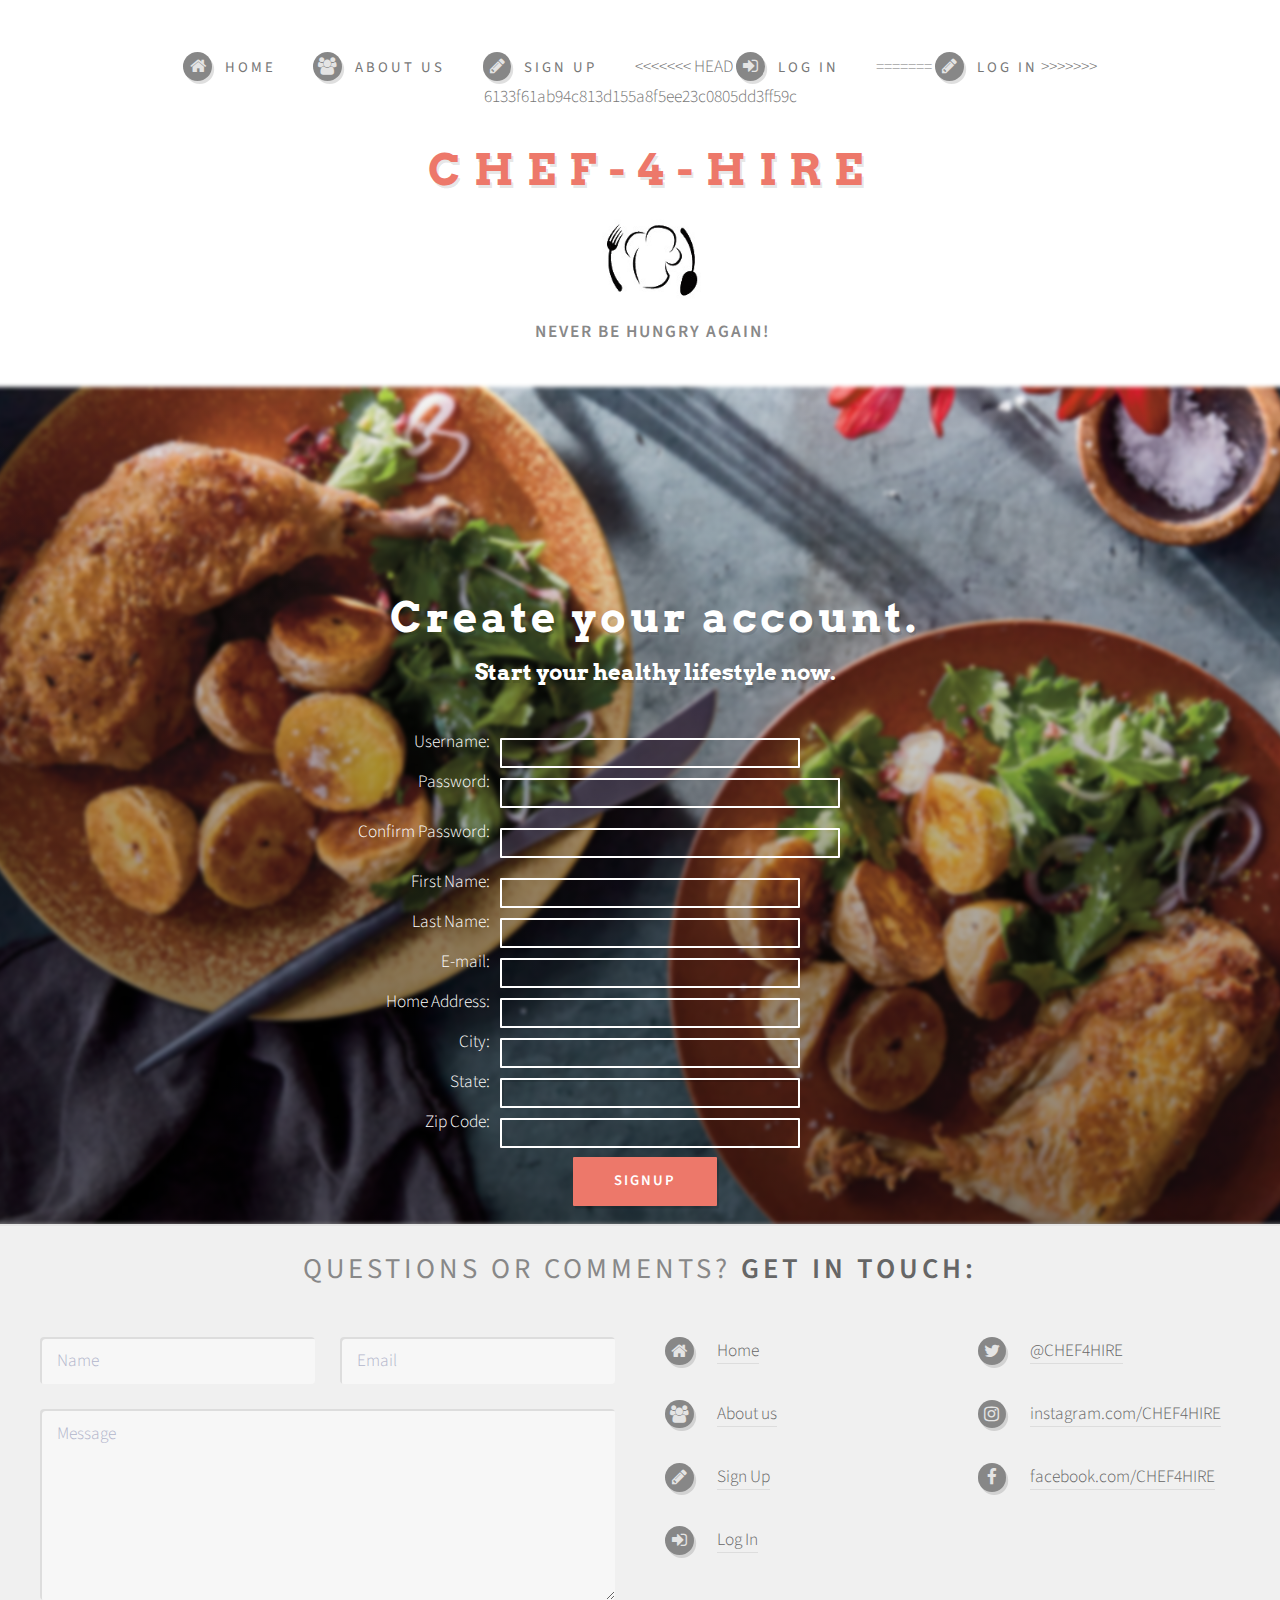
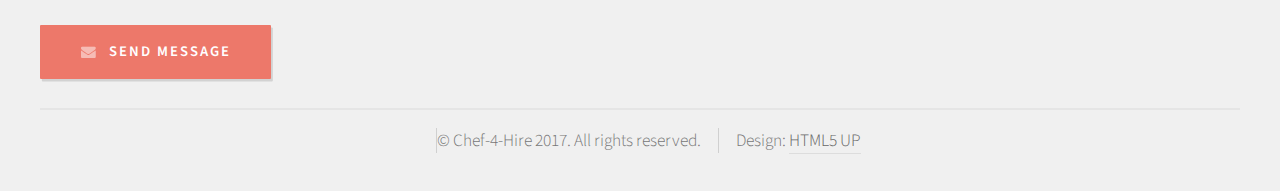
<file: Chef4Hire/signup.html>
<!DOCTYPE HTML>
<!--
Strongly Typed by HTML5 UP
html5up.net | @ajlkn
Free for personal and commercial use under the CCA 3.0 license (html5up.net/license)
-->
<html>
<head>
	<title>SignUp</title>
	<meta charset="utf-8" />
	<meta name="viewport" content="width=device-width, initial-scale=1" />
	<!--[if lte IE 8]><script src="assets/js/ie/html5shiv.js"></script><![endif]-->
	<link rel="stylesheet" href="assets/css/main.css" />
	<!--[if lte IE 8]><link rel="stylesheet" href="assets/css/ie8.css" /><![endif]-->
	<script type="text/javascript">
	function formValidation(){
		var user = document.register.User;
		var firstnname = document.register.FirstName;
		var lastname = document.register.LastName;
		var email = document.register.Email;
		var address = document.register.Address;
		var city = document.register.City;
		var state = document.register.State;
		var zipcode = document.register.ZipCode;
		var pw = document.register.Password;
		var pw2 = document.register.Password2;
		if(!pwVal(pw, pw2) || !userVal(user) || !nameVal(firstnname, lastname) || ! emailVal(email) || !addressVal(address) || !cityVal(city) || !stateVal(state) || !zipcodeVal(zipcode)){
			return false;
		}
		return true;

	}

	function userVal(user){
		if(user.value.length == 0){
			alert("Username field is empty");
			user.focus();
			return false;
		}
		return true;
	}

	function nameVal(firstnname, lastname){
		var allLetters = /^[A-Za-z]+$/;
		if(!firstnname.value.match(allLetters)){
			alert("First name not valid");
			firstnname.focus();
			return false;
		}
		if(!lastname.value.match(allLetters)){
			alert("Last name not valid");
			lastname.focus();
			return false;
		}
		return true;
	}

	function emailVal(email){
		var emailcheck = /^([A-Za-z0-9._-])+@([a-z])+\.([a-z.])+$/;
		if(!email.value.match(emailcheck)){
			alert("Email is invalid");
			email.focus();
			return false;
		}
		return true;
	}

	function addressVal(address){
		var check = /^\d+ ([A-Za-z ])+$/;
		if(!address.value.match(check)){
			alert("Address is invalid");
			address.focus();
			return false;
		}
		return true;
	}

	function cityVal(city){
		var check = /^[A-Za-z ]+$/;
		if(!city.value.match(check)){
			alert("City is invalid");
			city.focus();
			return false;
		}
		return true;
	}

	function stateVal(state){
		var check = /^[A-Za-z ]+$/;
		if(!state.value.match(check)){
			alert("State is invalid");
			state.focus();
			return false;
		}
		return true;
	}

	function zipcodeVal(zipcode){
		var check = /^[0-9]{5}$/;
		if(!zipcode.value.match(check)){
			alert("Zipcode is invalid");
			zipcode.focus();
			return false;
		}
		return true;
	}

	function pwVal(pw, pw2){
		if(pw.value != pw2.value) {
			alert("Passwords are not correct");
			pw.focus();
			pw2.focus();
			return false;
		}
		return true;
	}

	</script>
</head>
<body class="homepage">

	<div id="page-wrapper">

		<!-- Header -->
		<div id="header-wrapper">
			<div id="header" class="container">

				<!-- Logo -->
				<h1 id="logo"><a href="index.html">Chef-4-Hire</a></h1>
			</br>
			<img src="images/Picture1transparent.jpg" width="125" height="95"></img>
		</br>
		<h3>Never be Hungry Again!</h3>

		<!-- Nav -->
		<nav id="nav">
			<ul>
				<li><a class="icon fa-home" href="index.html"><span>Home</span></a></li>
				<li><a class="icon fa-users" href="about.html"><span>About Us</span></a></li>
				<li><a class="icon fa-pencil" href='signup.html'><span>Sign up</span></a></li>
<<<<<<< HEAD
				<li><a class="icon fa-sign-in" href='login.php'><span>Log in</span></a></li>
=======
				<li><a class="icon fa-pencil" href='login.html'><span>Log in</span></a></li>
>>>>>>> 6133f61ab94c813d155a8f5ee23c0805dd3ff59c
			</ul>
		</nav>

	</div>
</div>

<!-- Main -->
<div id="features-wrapper4">
	<section id="features" class="container">

		<!-- Post -->

		<div class="body3"></div>
		<div class="grad3"></div>
		<div class="header3">
			<div><h15>Create your account.</h15></div>
			<div><span>Start your healthy lifestyle now.</span></div>


		</div>

		<br>

		<div class="login3">
			<form method = "POST" name="register" action = "newuserquery.php" onsubmit="return formValidation();">
				<form>
					<label28 for="username">Username:</label28>
					<input type="text4" id="username" name="User">
					<label28 for="pw">Password:</label28>
					<input type="password" id="password" name="Password">
					<label28 for="pw">Confirm Password:</label28>
					<input type="password" id="password2" name="Password2">
					<label28 for="First">First Name:</label28>
					<input type="text4" id="First"name="FirstName">
					<label28 for="Last">Last Name:</label28>
					<input type="text4" id="Last" name = "LastName">
					<label28 for="Email">E-mail:</label28>
					<input type="text4" id="Email" name = "Email">
					<label28 for="Address"> Home Address:</label28>
					<input type="text4" id="Address" name = "Address">
					<label28 for="City">City:</label28>
					<input type="text4" id="City" name = "City">
					<label28 for="soflow">State:</label28>
					<select id="soflow">
						<option> </option>
						<option value="AL">Alabama</option>
						<option value="AK">Alaska</option>
						<option value="AZ">Arizona</option>
						<option value="AR">Arkansas</option>
						<option value="CA">California</option>
						<option value="CO">Colorado</option>
						<option value="CT">Connecticut</option>
						<option value="DE">Delaware</option>
						<option value="DC">District Of Columbia</option>
						<option value="FL">Florida</option>
						<option value="GA">Georgia</option>
						<option value="HI">Hawaii</option>
						<option value="ID">Idaho</option>
						<option value="IL">Illinois</option>
						<option value="IN">Indiana</option>
						<option value="IA">Iowa</option>
						<option value="KS">Kansas</option>
						<option value="KY">Kentucky</option>
						<option value="LA">Louisiana</option>
						<option value="ME">Maine</option>
						<option value="MD">Maryland</option>
						<option value="MA">Massachusetts</option>
						<option value="MI">Michigan</option>
						<option value="MN">Minnesota</option>
						<option value="MS">Mississippi</option>
						<option value="MO">Missouri</option>
						<option value="MT">Montana</option>
						<option value="NE">Nebraska</option>
						<option value="NV">Nevada</option>
						<option value="NH">New Hampshire</option>
						<option value="NJ">New Jersey</option>
						<option value="NM">New Mexico</option>
						<option value="NY">New York</option>
						<option value="NC">North Carolina</option>
						<option value="ND">North Dakota</option>
						<option value="OH">Ohio</option>
						<option value="OK">Oklahoma</option>
						<option value="OR">Oregon</option>
						<option value="PA">Pennsylvania</option>
						<option value="RI">Rhode Island</option>
						<option value="SC">South Carolina</option>
						<option value="SD">South Dakota</option>
						<option value="TN">Tennessee</option>
						<option value="TX">Texas</option>
						<option value="UT">Utah</option>
						<option value="VT">Vermont</option>
						<option value="VA">Virginia</option>
						<option value="WA">Washington</option>
						<option value="WV">West Virginia</option>
						<option value="WI">Wisconsin</option>
						<option value="WY">Wyoming</option>
					</select>
			<label28 for="Zip Code">Zip Code:</label28>
			<input type="text4" id="Zip Code" name = "ZipCode"> </br></br></br></br></br></br></br></br></br></br></br>
		</br></br></br></br>
		<!-- <input type="password" placeholder="Password" name="Password"></br></br> -->
		<input type="submit" value="SignUp"></br>
		<!-- <a href="#" class="form-button-submit button icon fa-pencil">SignUp</a> -->
	</form>
</div>
</div>
</div>
<!-- </div>
</div> -->

<div id="footer-wrapper">
	<div id="footer" class="container">
		<header>
			<h2>Questions or comments? <strong>Get in touch:</strong></h2>
		</header>
		<div class="row">
			<div class="6u 12u(mobile)">
				<section>
					<form method="post" action="#">
						<div class="row 50%">
							<div class="6u 12u(mobile)">
								<input name="name" placeholder="Name" type="text" />
							</div>
							<div class="6u 12u(mobile)">
								<input name="email" placeholder="Email" type="text" />
							</div>
						</div>
						<div class="row 50%">
							<div class="12u">
								<textarea name="message" placeholder="Message"></textarea>
							</div>
						</div>
						<div class="row 50%">
							<div class="12u">
								<a href="#" class="form-button-submit button icon fa-envelope">Send Message</a>
							</div>
						</div>
					</form>
				</section>
			</div>
			<div class="6u 12u(mobile)">
				<section>

					<div class="row">
						<div class="6u 12u(mobile)">
							<ul class="icons">
								<li class="icon fa-home">
									<a href="index.html">Home</a>
								</li>
								<li class="icon fa-users">
									<a href="about.html">About us</a>
								</li>
								<li class="icon fa-pencil">
									<a href="#">Sign Up</a>
								</li>
								<li class="icon fa-sign-in">
									<a href="login.php">Log In</a>
								</li>
							</ul>
						</div>
						<div class="6u 12u(mobile)">
							<ul class="icons">
								<li class="icon fa-twitter">
									<a href="#">@CHEF4HIRE</a>
								</li>
								<li class="icon fa-instagram">
									<a href="#">instagram.com/CHEF4HIRE</a>
								</li>

								<li class="icon fa-facebook">
									<a href="#">facebook.com/CHEF4HIRE</a>
								</li>
							</ul>
						</div>
					</div>
				</section>
			</div>
		</div>
	</div>
</br>
<div id="copyright" class="container">
	<ul class="links">
		<li>&copy; Chef-4-Hire 2017. All rights reserved.</li><li>Design: <a href="http://html5up.net">HTML5 UP</a></li>
	</ul>
</div>
</div>
</div>




<!-- Scripts -->
<script src="assets/js/jquery.min.js"></script>
<script src="assets/js/jquery.dropotron.min.js"></script>
<script src="assets/js/skel.min.js"></script>
<script src="assets/js/skel-viewport.min.js"></script>
<script src="assets/js/util.js"></script>
<!--[if lte IE 8]><script src="assets/js/ie/respond.min.js"></script><![endif]-->
<script src="assets/js/main.js"></script>

</body>
</html>
</file>
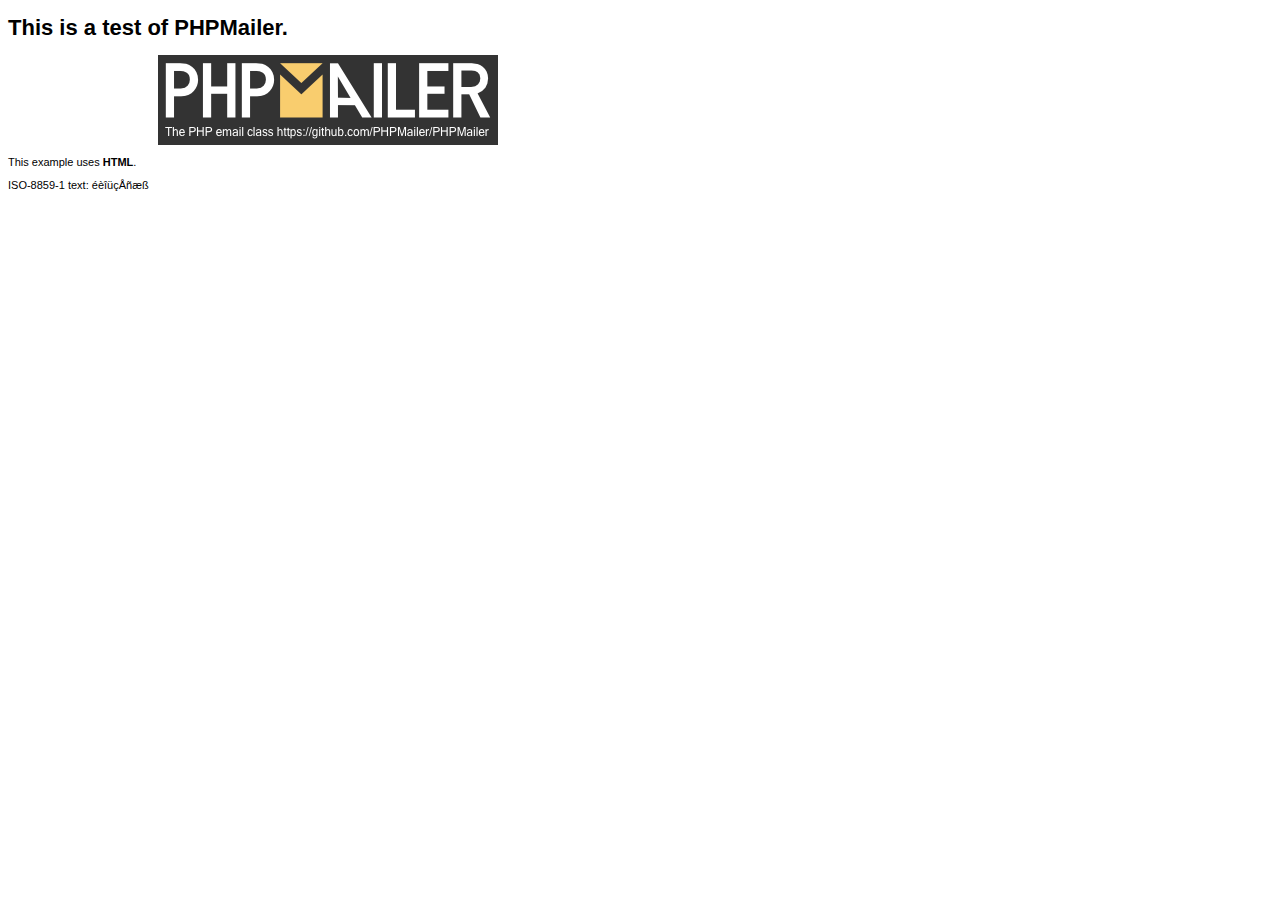
<file: Chef4Hire/PHPMailer/examples/contents.html>
<!DOCTYPE HTML PUBLIC "-//W3C//DTD HTML 4.01 Transitional//EN" "http://www.w3.org/TR/html4/loose.dtd">
<html>
<head>
  <meta http-equiv="Content-Type" content="text/html; charset=iso-8859-1">
  <title>PHPMailer Test</title>
</head>
<body>
<div style="width: 640px; font-family: Arial, Helvetica, sans-serif; font-size: 11px;">
  <h1>This is a test of PHPMailer.</h1>
  <div align="center">
    <a href="https://github.com/PHPMailer/PHPMailer/"><img src="images/phpmailer.png" height="90" width="340" alt="PHPMailer rocks"></a>
  </div>
  <p>This example uses <strong>HTML</strong>.</p>
  <p>ISO-8859-1 text: ���������</p>
</div>
</body>
</html>
</file>
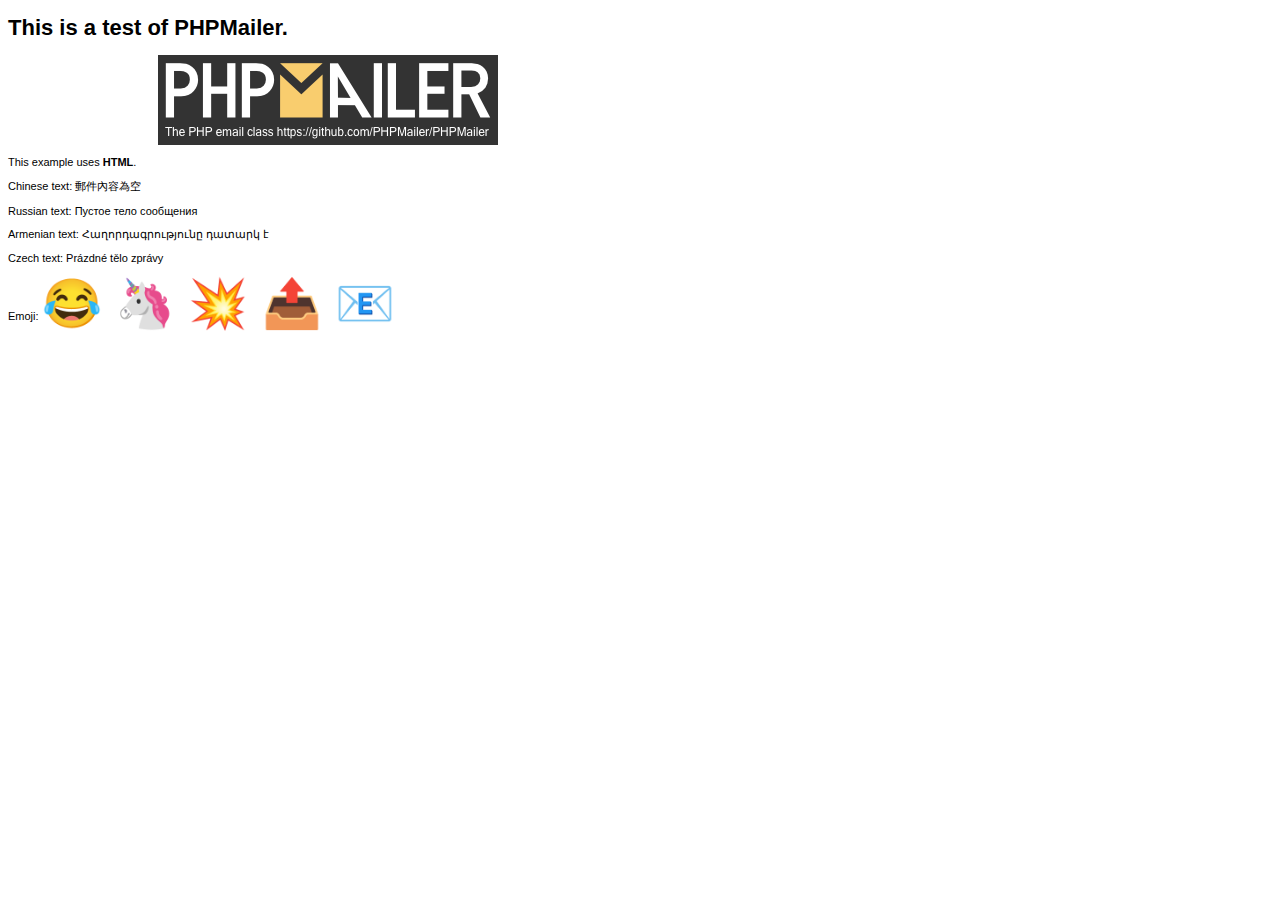
<file: Chef4Hire/PHPMailer/examples/contentsutf8.html>
<!DOCTYPE HTML PUBLIC "-//W3C//DTD HTML 4.01 Transitional//EN" "http://www.w3.org/TR/html4/loose.dtd">
<html>
<head>
  <meta http-equiv="Content-Type" content="text/html; charset=utf-8">
  <title>PHPMailer Test</title>
</head>
<body>
<div style="width: 640px; font-family: Arial, Helvetica, sans-serif; font-size: 11px;">
  <h1>This is a test of PHPMailer.</h1>
  <div align="center">
    <a href="https://github.com/PHPMailer/PHPMailer/"><img src="images/phpmailer.png" height="90" width="340" alt="PHPMailer rocks"></a>
  </div>
  <p>This example uses <strong>HTML</strong>.</p>
  <p>Chinese text: 郵件內容為空</p>
  <p>Russian text: Пустое тело сообщения</p>
  <p>Armenian text: Հաղորդագրությունը դատարկ է</p>
  <p>Czech text: Prázdné tělo zprávy</p>
  <p>Emoji: <span style="font-size: 48px">😂 🦄 💥 📤 📧</span></p>
</div>
</body>
</html>
</file>
<file: default.css>
/*
	Elysa4T by 4Templates | http://www.4templates.com/free/ | @4templates
	Licensed under the Creative Commons Attribution 3.0 License
*/

html, body {
	height: 100%;
}

body {
	margin: 0px;
	padding: 0px;
	background: #361C16 url(images/wrapper-bg.png) repeat;
	font-family: "Trebuchet MS", Arial, Helvetica, sans-serif;
	font-size: 16px;
	color: #333333;
}

h1, h2, h3 {
	margin: 0px;
	padding: 0px;
	font-weight: 400;
}

p, ol, ul {
	margin-top: 0px;
}

p, ol {
	line-height: 190%;
}

strong {
}

a {
	color: #0000FF;
}

a:hover {
	text-decoration: none;
}

a img {
	border: none;
}

img.border {
}

img.alignleft {
	float: left;
}

img.alignright {
	float: right;
}

img.aligncenter {
	margin: 0px auto;
}

hr {
	display: none;
}

/** WRAPPER */

#wrapper {
}

.container {
	width: 1000px;
	margin: 0px auto;
}

.clearfix {
	clear: both;
}

/** HEADER */

#header-wrapper {
	overflow: hidden;
	height: 187px;
	background: url(images/header-wrapper-bg.png) repeat-x left top;
}

#header {
	overflow: hidden;
	height: 187px;
}

/** LOGO */

#logo {
	float: left;
	width: 335px;
	height: 152px;
	padding: 35px 0px 0px 15px;
}

#logo h1, #logo p {
	margin: 0px;
	line-height: normal;
}

#logo h1 a {
	display: block;
	width: 221px;
	height: 110px;
	background: url(images/logo-bg.png) no-repeat left top;
	line-height: 110px;
	text-align: center;
	text-decoration: none;
	font-family: 'Cookie', cursive;
	font-size: 50px;
	font-weight: 400;
	color: #FFFFFF;
}

/** MENU */

#menu-wrapper {
	float: right;
	width: 650px;
	height: 112px;
	padding: 75px 0px 0px 0px;
}

#menu-content {
	overflow: hidden;
	height: 187px;
}

#menu {
	height: 40px;
	margin: 0px;
	padding: 0px;
	list-style: none;
	line-height: 40px;
	letter-spacing: -1px;
	text-decoration: none;
	font-family: 'Arvo', serif;
	font-size: 16px;
	color: #FFFFFF;
}

#menu li {
	float: left;
	height: 40px;
	margin-right: 20px;
}

#menu a {
	text-decoration: none;
	color: #FFFFFF;
}

#menu a:hover {
	text-decoration: none;
}

#menu .arrow {
	background: url(images/menu_bg05.png) no-repeat right top;
}

#menu li span {
	display: block;
	height: 40px;
	padding: 0px 20px 0px 20px;
}

#menu li.first {
	background: url(images/menu-first-bgleft.png) no-repeat left top;
}

#menu li.first span {
	height: 40px;
	padding-right: 20px;
	background: url(images/menu-first-bgright.png) no-repeat right top;
}

#menu li.active {
	position: relative;
	background: url(images/menu-active-bgleft.png) no-repeat left top;
	z-index: 5;
}

#menu li.active span {
	height: 40px;
	background: url(images/menu-active-bgright.png) no-repeat right top;
}

#menu .arrow {
}

/** DROPOTRON */

.dropotron li.opener {
}

.dropotron {
	width: 202px;
	margin-top: -4px;
	padding: 10px 0px;
	background: #62352B url(images/dropotron-bg.png) repeat;
	border-radius: 5px;
	list-style: none;
	text-shadow: 1px 1px 0px rgba(55, 30, 24, 1);
	font-size: 13px;
	font-family: 400;
	color: #E1C9C4;
}

.dropotron a {
	text-decoration: none;
	color: #E1C9C4;
}

.dropotron li {
	height: 39px;
	padding: 0px 20px;
	border-top: 1px solid #391F19;
	line-height: 39px;
	color: #FFFFFF;
}

.dropotron li:hover {
	background: #371B14;
}

.dropotron li:hover > a, .dropotron li:hover > span {
	color: #FFFFFF;
}

.dropotron li .arrow {
}

.dropotron span {
	display: block;
	margin-right: -1px;
}

.dropotron li:hover > span {
}

.dropotron .first {
	border-top: none;
}

/** PAGE */

#page-wrapper {
	padding: 30px 0px;
	background: url(images/page-wrapper-bg.png) repeat;
}

#page {
	overflow: hidden;
	width: 990px;
	margin: 0px auto;
	padding: 0px 0px 0px 30px;
}

/** CONTENT */

#content {
	float: left;
	width: 630px;
}

/** SIDEBAR */

#sidebar {
	float: right;
	width: 330px;
	color: #E1C9C4;
}

#sidebar .bgtop {
	height: 15px;
	background: url(images/sidebar-bg-01.png) no-repeat left top;
}

#sidebar .bgbtm {
	height: 15px;
	background: url(images/sidebar-bg-03.png) no-repeat left top;
}

#sidebar .contentbg {
	overflow: hidden;
	background: url(images/sidebar-bg-02.png) repeat-y left top;
}

#sidebar .title {
	display: block;
	width: 300px;
	height: 38px;
	margin-right: -30px;
	margin-bottom: 20px;
	margin-top: 20px;
	padding: 0px 0px 0px 30px;
	background: url(images/sidebar-title-bg.png) no-repeat right top;
	line-height: 38px;
	font-family: 'Arvo', serif;
	font-size: 16px;
	font-weight: 400;
	color: #FFFFFF;
}

#sidebar p {
	padding: 0px 60px 0px 30px;
	text-shadow: 1px 1px 0px rgba(54,29,24,1);
}

#sidebar ul {
	margin: 0px;
	padding: 0px 0px 0px 0px;
	list-style: none;
}

#sidebar li {
	border-top: 1px solid #371E18;
	margin: 0px 60px 0px 30px;
	padding: 10px 0px 10px 0px;
}

#sidebar li a {
	display: block;
	text-decoration: none;
	text-shadow: 1px 1px 0px rgba(54,29,24,1);
	color: #E1C9C4;
}

#sidebar .first {
	border-top: none;
}

/** FOOTER */

#footer {
	overflow: hidden;
	height: 155px;
	background: url(images/footer-bg.png) repeat-x left top;
}

#footer p {
	margin: 0px;
	padding: 40px 0px 0px 0px;
	text-shadow: 1px 1px 2px rgba(39, 20, 17, 1);
	text-align: center;
	color: #784F45;
}

#footer a {
	color: #784F45;
}

/** FOOTER CONTENT */

#footer-content {
	background: url(images/footer-content-bg-01.png) repeat;
}

#footer-content-bg {
	overflow: hidden;
	padding: 40px 0px 30px 0px;
	background: url(images/footer-content-bg-02.png) repeat-x left top;
}

#three-columns {
	overflow: hidden;
	width: 960px;
	margin: 0px auto;
	text-shadow: 1px 1px 1px rgba(57, 27, 22, 1);
	color: #E1C9C4;
}

#three-columns h1 {
	margin: 0px;
	padding: 0px 0px 10px 0px;
	font-family: 'Cookie', cursive;
	font-size: 50px;
	font-weight: 400;
	color: #FFFFFF;
}

#three-columns #column1 {
	float: left;
	width: 300px;
	margin-right: 30px;
}

#three-columns #column2 {
	float: left;
	width: 300px;
}

#three-columns #column3 {
	float: right;
	width: 300px;
}


#three-columns #column12 {
	float: left;
	width: 250px;
	margin-right: 30px;
}

#three-columns #column22 {
	float: left;
	width: 250px;
	margin-right: 30px;
}

#three-columns #column32 {
	float: left;
	width: 250px;
}

/** BANNER */

#banner-wrapper {
	overflow: hidden;
	height: 340px;
	background: url(images/banner-wrapper-bg.png) repeat;
}

#banner {
	width: 960px;
	height: 278px;
	margin-top: 30px;
	position: relative;
}

#banner .image, #banner .caption1, #banner .caption2, #banner .border {
	position: absolute;
}

#banner .image {
	width: 960px;
	height: 245px;
	top: 0px;
	left: 0px;
}

#banner .caption1 {
	width: 960px;
	height: 74px;
	background: url(images/banner-caption-bg.png) no-repeat left top;
	bottom: 0px;
	right: 0px;
	text-shadow: 2px 3px 0px rgba(49, 27, 21, 1);
}

#banner .caption1 a {
}

#banner p {
	padding: 0px 0px 0px 0px;
	letter-spacing: -2px;
	text-align: center;
	text-decoration: none;
	font-family: 'Arvo', serif;
	font-weight: normal;
	font-size: 22px;
	color: #A7A99A;
}

#banner h2 {
	margin: 0px;
	padding: 20px 0px 0px 0px;
	text-align: center;
	text-decoration: none;
	font-weight: normal;
	font-family: 'Cookie', cursive;
	font-size: 35px;
	color: #FFFFFF;
}

#banner h2 a {
	display: block;
}

#banner .caption1 span {
	margin: 0px;
	padding: 0x;
	color: #FFFFFF;
}

#banner .border {
	width: 960px;
	height: 278px;
	top: 0px;
	left: 0px;
	background: url(images/banner-border-bg.png) no-repeat left top;
}

/** BOX STYLE 1 */

.box-style1 {
	width: 300px;
}

.box-style1 .bgtop {
	height: 15px;
	background: url(images/box-widget-bg-01.png) no-repeat left top;
}

.box-style1 .bgbtm {
	height: 15px;
	background: url(images/box-widget-bg-03.png) no-repeat left top;
}

.box-style1 .content-bg {
	padding: 20px 30px 10px 30px;
	background: url(images/box-widget-bg-02.png) repeat left top;
}

/** BOX STYLE 2 */

.box-style2 {
	width: 250px;

}
#wrapper .text {
	bottom:110px;
	left:30px;
	text-align: center;
	position: relative;
	border-bottom: 1px solid #FFF;
	border-top: 1px solid #FFF;
	color: white;
	font-family: 'Raleway',sans-serif;
	font-size: 25px;
	font-weight: 200;
	text-transform: uppercase;
	visibility:hidden;
}

#wrapper:hover .text {
	visibility:visible;
}

.box-style2:hover  {
	opacity:0.85;
}


.box-style2 .bgtop {
	height: 15px;
}

.box-style2 .bgbtm {
	height: 15px;
}

.box-style2 .content-bg {
	padding: 20px 30px 10px 30px;
}

/** POST STYLE  */


.post {
	overflow: hidden;
	width: 960px;
	padding: 30px 0px;
	background-color: #FFFFFF;
	border: 1px solid #E5D0D0;
	border-radius: 5px;
}

.post .title {
	display: block;
	padding: 0px 0px 20px 0px;
	letter-spacing: -2px;
	font-family: 'Arvo', serif;
	font-size: 34px;
	color: #4E2B22;
	text-align: center;
}

.post .entry {
	overflow: hidden;
	padding: 30px 30px 0px 30px;
}

.post .posted {
	height: 38px;
	padding: 0px 0px 0px 30px;
	background: url(images/post-posted-bg.png) no-repeat left top;
	line-height: 38px;
	letter-spacing: -1px;
	font-family: 'Arvo', serif;
	font-size: 16px;
	color: #FFFFFF;
}

.post .posted a {
	color: #FFFFFF;
}

.post .meta {
	overflow: hidden;
	display: block;
	height: 66px;
	margin-top: 30px;
	padding: 0px 25px;
	background: url(images/posted-meta-bg.png) no-repeat left top;
	font-family: 'Arvo', serif;
	font-size: 16px;
	font-weight: normal;
	color: #572F26;
}

.post .meta a {
	color: #572F26;
}

.post .meta .tags {
	float: left;
	line-height: 66px;
}

.post .meta .comments {
	float: right;
	line-height: 66px;
}

/** IMAGE BORDER STYLE 1 */

.image-style1 {
	position: relative;
	width: 570px;
	height: 196px;
	margin: 10px 0px 30px 160px;
}

.image-style1 span {
	position: absolute;
	top: 0;
	left: 0;
	width: 100%;
	height: 100%;
}

.image-style1 img {
	position: absolute;
	top: 0;
	left: 0;
}

.image-style1a span {
	background: url(images/border-img-bg.png) no-repeat left top;
}
</file>
<file: Chef4Hire/assets/css/ie8.css>
/*
	Strongly Typed by HTML5 UP
	html5up.net | @ajlkn
	Free for personal and commercial use under the CCA 3.0 license (html5up.net/license)
*/

/* Basic */

	form input[type="text"],
	form input[type="email"],
	form input[type="password"],
	form select,
	form textarea {
		position: relative;
		-ms-behavior: url("assets/js/ie/PIE.htc");
	}

	input[type="button"],
	input[type="submit"],
	input[type="reset"],
	button,
	.button {
		position: relative;
		-ms-behavior: url("assets/js/ie/PIE.htc");
	}

	.button, .box.excerpt .date {
		position: relative;
		-ms-behavior: url("assets/js/ie/PIE.htc");
	}

/* Sections/Article */

	section > .last-child, section.last-child, article > .last-child, article.last-child {
		margin-bottom: 0;
	}

/* Wrappers */

	#banner-wrapper .inner {
		-ms-behavior: url("assets/js/ie/backgroundsize.min.htc");
	}
</file>
<file: 12/html/css/styles.css>
/*
Design by Free Responsive Templates
http://www.free-responsive-templates.com
Released for free under a Creative Commons Attribution 3.0 Unported License (CC BY 3.0)
*/ 
* {
	margin:0;
	padding:0;
}
body {
	font-family: 'Belgrano', serif;
	font-size:14px;
	background: url(../images/siteBackground.jpg);
	margin: 0;
	padding: 10px 0 0 0;
	color: #452200;	
}
a img { 
	border: none;
}
a:link {
	color: #900000;
	text-decoration: none; 
}
a:visited {
	color: #900000;
	text-decoration: none;
}
a:hover, a:active, a:focus { 
	color: #900000;
	text-decoration: none;
}
h1 {
	font-size:30px;
	color:#883b12;
	font-family: 'Lobster', sans-serif;
	text-shadow: 0px 0px, 1px 2px #ffffff;
	line-height: 25px;
}
h2 {
	font-size:30px;
	color:#883b12;
	font-family: 'Lobster', sans-serif;
	text-shadow: 0px 0px, 1px 2px #ffffff;
}
p {
	line-height:140%;
}
.wrapper {
	width:960px;
	margin:0 auto;
}
header {
	float:left;
	width:241px;
}
.logo {
	float: left;
	background: url(../images/logoBackground.png) no-repeat;
	width: 206px;
	height: 205px;
}
.logo h1 {
	padding:40px 0 0 43px;
}
.logo h1 a {
	text-shadow: 0px 0px, 1px 1px #d4ac70;
	font-size:60px;
	color: #452200;
	text-decoration:none;
	line-height:50px;
}
.bodyContainer {
	float:right;
	width:719px;
}
article {
	width:200px;
	float:left;	
	margin:0 57px 25px 0;
	display:block;
}
.lastPost {
	margin:0 0 25px 0;
}
article h1 {
	padding:10px 0;
}
article img {
	border: 1px solid #ac8829;
	padding: 10px;
}
article a:hover h1 {
	color:#452200;
}
article a:hover img {
	background: #e6cb85;
}
.smallPost {
	padding:10px 0;
}
.date span {
	color:#ac8829;
}
.date, .readMore {
	font-weight:bold;
	font-style:italic;
	font-size:12px;
}
footer {
	margin-top:30px;
	border-top: 1px solid #ac8829;
}
footer p {
	text-align:center;
	padding:30px 20px;
}
.clearfloat { 
	clear:both;
	height:0;
	font-size: 1px;
	line-height: 0px;
}
/**************************/
/*********************************Begin main menu****************************************/
/**************************/
#navlist {
	padding: 0 40px 0 0;
	margin: 0;
	text-align:center;
}
#navlist li {
	list-style: none;
	margin: 0;
	padding: 5px 0;
	font-family: 'Lobster', sans-serif;
	text-shadow: 0px 0px, 1px 2px #ffffff;
	font-size:36px;
}
#navlist li a { 
	text-decoration: none;
	color:#ac8829;
}
#navlist li a:hover { 
	text-decoration: none;
	color:#452200;
}
#navlist #active a { 
	text-decoration: none;
	color:#452200;
}
/**************************/
/*********************************End main menu****************************************/
/**************************/
/*********************************Begin Media Queries****************************************/
/**************************/
/* for 980px or less */
@media screen and (max-width: 980px) {
	.wrapper {
		width: 95%;
	}
}
/* for 768px or less */
@media screen and (max-width: 768px) {
	header {
		float: none;
		width: auto;
	}
	nav {
		float:right;
		padding:76px 0 0 0;
	}
	#navlist {
		padding: 0 10px 0 0;
		text-align:right;
	}
	#navlist li {
		display:inline;
		padding: 0 10px;
		font-size:24px;
	}
	.logo {
		float: left;
	}
	.bodyContainer {
		float: none;
		width: auto;
	}
	article {
	    width:200px;
		float:left;	
		margin:0 50px 25px 0;
		display:block;
	}
}
/* for 480px or less */
@media screen and (max-width: 480px) {
	header {
		float: none;
		width: auto;
		text-align:center;
		width:100%;
	}
	.logo {
		float: none;
		background: url(../images/logoBackground.png) no-repeat center top;
		width: 100%;
		height: 205px;
		text-align:center;
	}
	.logo h1 {
		padding:70px 0 0 0;
	}
	.logo h1 a {
		font-size:38px;
	}
	nav {
		float:none;
		padding:5px 0 0 0;
	}
	#navlist {
		padding: 0;
		text-align:center;
	}
	#navlist li {
		display:inline;
		padding: 0 10px;
		font-size:24px;
	}
	.logo {
		float: left;
	}
	.bodyContainer {
		float: none;
		width: auto;
	}
	article {
	    width: auto;
		float: none;	
		margin:0 0 25px 0;
		display:block;
	}
}
img {
	max-width: 100%;
	height: auto;
	width: auto;
}
/**************************/
/*********************************End Media Queries****************************************/
/**************************/
</file>
<file: Chef4Hire/assets/css/main.css>
@import url("font-awesome.min.css");
@import url("https://fonts.googleapis.com/css?family=Source+Sans+Pro:300,400,600|Arvo:700");

/*
Strongly Typed by HTML5 UP
html5up.net | @ajlkn
Free for personal and commercial use under the CCA 3.0 license (html5up.net/license)
*/

/* Reset */

html, body, div, span, applet, object, iframe, h1, h2, h3, h4, h5, h6, p, blockquote, pre, a, abbr, acronym, address, big, cite, code, del, dfn, em, img, ins, kbd, q, s, samp, small, strike, strong, sub, sup, tt, var, b, u, i, center, dl, dt, dd, ol, ul, li, fieldset, form, label, legend, table, caption, tbody, tfoot, thead, tr, th, td, article, aside, canvas, details, embed, figure, figcaption, footer, header, hgroup, menu, nav, output, ruby, section, summary, time, mark, audio, video {
	margin: 0;
	padding: 0;
	border: 0;
	font-size: 100%;
	font: inherit;
	vertical-align: baseline;
}

article, aside, details, figcaption, figure, footer, header, hgroup, menu, nav, section {
	display: block;
}

body {
	line-height: 1;
}

ol, ul {
	list-style: none;
}

blockquote, q {
	quotes: none;
}

/* Box Model */

*, *:before, *:after {
	-moz-box-sizing: border-box;
	-webkit-box-sizing: border-box;
	box-sizing: border-box;
}

/* Containers */

.container {
	margin-left: auto;
	margin-right: auto;
}

.container.\31 25\25 {
	width: 100%;
	max-width: 1200px;
	min-width: 960px;
}

.container.\37 5\25 {
	width: 720px;
}

.container.\35 0\25 {
	width: 480px;
}

.container.\32 5\25 {
	width: 240px;
}

.container {
	width: 960px;
}

@media screen and (min-width: 737px) {

	.container.\31 25\25 {
		width: 100%;
		max-width: 1500px;
		min-width: 1200px;
	}

	.container.\37 5\25 {
		width: 900px;
	}

	.container.\35 0\25 {
		width: 600px;
	}

	.container.\32 5\25 {
		width: 300px;
	}

	.container {
		width: 1200px;
	}

}

@media screen and (min-width: 737px) and (max-width: 1200px) {

	.container.\31 25\25 {
		width: 100%;
		max-width: 1200px;
		min-width: 960px;
	}

	.container.\37 5\25 {
		width: 720px;
	}

	.container.\35 0\25 {
		width: 480px;
	}

	.container.\32 5\25 {
		width: 240px;
	}

	.container {
		width: 960px;
	}

}

@media screen and (max-width: 736px) {

	.container.\31 25\25 {
		width: 100%;
		max-width: 125%;
		min-width: 100%;
	}

	.container.\37 5\25 {
		width: 75%;
	}

	.container.\35 0\25 {
		width: 50%;
	}

	.container.\32 5\25 {
		width: 25%;
	}

	.container {
		width: 100% !important;
	}

}

/* Grid */

.row {
	border-bottom: solid 1px transparent;
	-moz-box-sizing: border-box;
	-webkit-box-sizing: border-box;
	box-sizing: border-box;
}

.row > * {
	float: left;
	-moz-box-sizing: border-box;
	-webkit-box-sizing: border-box;
	box-sizing: border-box;
}

.row:after, .row:before {
	content: '';
	display: block;
	clear: both;
	height: 0;
}

.row.uniform > * > :first-child {
	margin-top: 0;
}

.row.uniform > * > :last-child {
	margin-bottom: 0;
}

.row.\30 \25 > * {
	padding: 0 0 0 0px;
}

.row.\30 \25 {
	margin: 0 0 -1px 0px;
}

.row.uniform.\30 \25 > * {
	padding: 0px 0 0 0px;
}

.row.uniform.\30 \25 {
	margin: 0px 0 -1px 0px;
}

.row > * {
	padding: 0 0 0 40px;
}

.row {
	margin: 0 0 -1px -40px;
}

.row.uniform > * {
	padding: 40px 0 0 40px;
}

.row.uniform {
	margin: -40px 0 -1px -40px;
}

.row.\32 00\25 > * {
	padding: 0 0 0 80px;
}

.row.\32 00\25 {
	margin: 0 0 -1px -80px;
}

.row.uniform.\32 00\25 > * {
	padding: 80px 0 0 80px;
}

.row.uniform.\32 00\25 {
	margin: -80px 0 -1px -80px;
}

.row.\31 50\25 > * {
	padding: 0 0 0 60px;
}

.row.\31 50\25 {
	margin: 0 0 -1px -60px;
}

.row.uniform.\31 50\25 > * {
	padding: 60px 0 0 60px;
}

.row.uniform.\31 50\25 {
	margin: -60px 0 -1px -60px;
}

.row.\35 0\25 > * {
	padding: 0 0 0 20px;
}

.row.\35 0\25 {
	margin: 0 0 -1px -20px;
}

.row.uniform.\35 0\25 > * {
	padding: 20px 0 0 20px;
}

.row.uniform.\35 0\25 {
	margin: -20px 0 -1px -20px;
}

.row.\32 5\25 > * {
	padding: 0 0 0 10px;
}

.row.\32 5\25 {
	margin: 0 0 -1px -10px;
}

.row.uniform.\32 5\25 > * {
	padding: 10px 0 0 10px;
}

.row.uniform.\32 5\25 {
	margin: -10px 0 -1px -10px;
}

.\31 2u, .\31 2u\24 {
	width: 100%;
	clear: none;
	margin-left: 0;
}

.\31 1u, .\31 1u\24 {
	width: 91.6666666667%;
	clear: none;
	margin-left: 0;
}

.\31 0u, .\31 0u\24 {
	width: 83.3333333333%;
	clear: none;
	margin-left: 0;
}

.\39 u, .\39 u\24 {
	width: 75%;
	clear: none;
	margin-left: 0;
}

.\38 u, .\38 u\24 {
	width: 66.6666666667%;
	clear: none;
	margin-left: 0;
}

.\37 u, .\37 u\24 {
	width: 58.3333333333%;
	clear: none;
	margin-left: 0;
}

.\36 u, .\36 u\24 {
	width: 50%;
	clear: none;
	margin-left: 0;
}

.\35 u, .\35 u\24 {
	width: 41.6666666667%;
	clear: none;
	margin-left: 0;
}

.\34 u, .\34 u\24 {
	width: 33.3333333333%;
	clear: none;
	margin-left: 0;
}

.\33 u, .\33 u\24 {
	width: 25%;
	clear: none;
	margin-left: 0;
}

.\32 u, .\32 u\24 {
	width: 16.6666666667%;
	clear: none;
	margin-left: 0;
}

.\31 u, .\31 u\24 {
	width: 8.3333333333%;
	clear: none;
	margin-left: 0;
}

.\31 2u\24 + *,
.\31 1u\24 + *,
.\31 0u\24 + *,
.\39 u\24 + *,
.\38 u\24 + *,
.\37 u\24 + *,
.\36 u\24 + *,
.\35 u\24 + *,
.\34 u\24 + *,
.\33 u\24 + *,
.\32 u\24 + *,
.\31 u\24 + * {
	clear: left;
}

.\-11u {
	margin-left: 91.66667%;
}

.\-10u {
	margin-left: 83.33333%;
}

.\-9u {
	margin-left: 75%;
}

.\-8u {
	margin-left: 66.66667%;
}

.\-7u {
	margin-left: 58.33333%;
}

.\-6u {
	margin-left: 50%;
}

.\-5u {
	margin-left: 41.66667%;
}

.\-4u {
	margin-left: 33.33333%;
}

.\-3u {
	margin-left: 25%;
}

.\-2u {
	margin-left: 16.66667%;
}

.\-1u {
	margin-left: 8.33333%;
}

@media screen and (min-width: 737px) {

	.row > * {
		padding: 50px 0 0 50px;
	}

	.row {
		margin: -50px 0 -1px -50px;
	}

	.row.uniform > * {
		padding: 50px 0 0 50px;
	}

	.row.uniform {
		margin: -50px 0 -1px -50px;
	}

	.row.\32 00\25 > * {
		padding: 100px 0 0 100px;
	}

	.row.\32 00\25 {
		margin: -100px 0 -1px -100px;
	}

	.row.uniform.\32 00\25 > * {
		padding: 100px 0 0 100px;
	}

	.row.uniform.\32 00\25 {
		margin: -100px 0 -1px -100px;
	}

	.row.\31 50\25 > * {
		padding: 75px 0 0 75px;
	}

	.row.\31 50\25 {
		margin: -75px 0 -1px -75px;
	}

	.row.uniform.\31 50\25 > * {
		padding: 75px 0 0 75px;
	}

	.row.uniform.\31 50\25 {
		margin: -75px 0 -1px -75px;
	}

	.row.\35 0\25 > * {
		padding: 25px 0 0 25px;
	}

	.row.\35 0\25 {
		margin: -25px 0 -1px -25px;
	}

	.row.uniform.\35 0\25 > * {
		padding: 25px 0 0 25px;
	}

	.row.uniform.\35 0\25 {
		margin: -25px 0 -1px -25px;
	}

	.row.\32 5\25 > * {
		padding: 12.5px 0 0 12.5px;
	}

	.row.\32 5\25 {
		margin: -12.5px 0 -1px -12.5px;
	}

	.row.uniform.\32 5\25 > * {
		padding: 12.5px 0 0 12.5px;
	}

	.row.uniform.\32 5\25 {
		margin: -12.5px 0 -1px -12.5px;
	}

	.\31 2u\28desktop\29, .\31 2u\24\28desktop\29 {
		width: 100%;
		clear: none;
		margin-left: 0;
	}

	.\31 1u\28desktop\29, .\31 1u\24\28desktop\29 {
		width: 91.6666666667%;
		clear: none;
		margin-left: 0;
	}

	.\31 0u\28desktop\29, .\31 0u\24\28desktop\29 {
		width: 83.3333333333%;
		clear: none;
		margin-left: 0;
	}

	.\39 u\28desktop\29, .\39 u\24\28desktop\29 {
		width: 75%;
		clear: none;
		margin-left: 0;
	}

	.\38 u\28desktop\29, .\38 u\24\28desktop\29 {
		width: 66.6666666667%;
		clear: none;
		margin-left: 0;
	}

	.\37 u\28desktop\29, .\37 u\24\28desktop\29 {
		width: 58.3333333333%;
		clear: none;
		margin-left: 0;
	}

	.\36 u\28desktop\29, .\36 u\24\28desktop\29 {
		width: 50%;
		clear: none;
		margin-left: 0;
	}

	.\35 u\28desktop\29, .\35 u\24\28desktop\29 {
		width: 41.6666666667%;
		clear: none;
		margin-left: 0;
	}

	.\34 u\28desktop\29, .\34 u\24\28desktop\29 {
		width: 33.3333333333%;
		clear: none;
		margin-left: 0;
	}

	.\33 u\28desktop\29, .\33 u\24\28desktop\29 {
		width: 25%;
		clear: none;
		margin-left: 0;
	}

	.\32 u\28desktop\29, .\32 u\24\28desktop\29 {
		width: 16.6666666667%;
		clear: none;
		margin-left: 0;
	}

	.\31 u\28desktop\29, .\31 u\24\28desktop\29 {
		width: 8.3333333333%;
		clear: none;
		margin-left: 0;
	}

	.\31 2u\24\28desktop\29 + *,
	.\31 1u\24\28desktop\29 + *,
	.\31 0u\24\28desktop\29 + *,
	.\39 u\24\28desktop\29 + *,
	.\38 u\24\28desktop\29 + *,
	.\37 u\24\28desktop\29 + *,
	.\36 u\24\28desktop\29 + *,
	.\35 u\24\28desktop\29 + *,
	.\34 u\24\28desktop\29 + *,
	.\33 u\24\28desktop\29 + *,
	.\32 u\24\28desktop\29 + *,
	.\31 u\24\28desktop\29 + * {
		clear: left;
	}

	.\-11u\28desktop\29 {
		margin-left: 91.66667%;
	}

	.\-10u\28desktop\29 {
		margin-left: 83.33333%;
	}

	.\-9u\28desktop\29 {
		margin-left: 75%;
	}

	.\-8u\28desktop\29 {
		margin-left: 66.66667%;
	}

	.\-7u\28desktop\29 {
		margin-left: 58.33333%;
	}

	.\-6u\28desktop\29 {
		margin-left: 50%;
	}

	.\-5u\28desktop\29 {
		margin-left: 41.66667%;
	}

	.\-4u\28desktop\29 {
		margin-left: 33.33333%;
	}

	.\-3u\28desktop\29 {
		margin-left: 25%;
	}

	.\-2u\28desktop\29 {
		margin-left: 16.66667%;
	}

	.\-1u\28desktop\29 {
		margin-left: 8.33333%;
	}

}

@media screen and (min-width: 737px) and (max-width: 1200px) {

	.row > * {
		padding: 30px 0 0 30px;
	}

	.row {
		margin: -30px 0 -1px -30px;
	}

	.row.uniform > * {
		padding: 30px 0 0 30px;
	}

	.row.uniform {
		margin: -30px 0 -1px -30px;
	}

	.row.\32 00\25 > * {
		padding: 60px 0 0 60px;
	}

	.row.\32 00\25 {
		margin: -60px 0 -1px -60px;
	}

	.row.uniform.\32 00\25 > * {
		padding: 60px 0 0 60px;
	}

	.row.uniform.\32 00\25 {
		margin: -60px 0 -1px -60px;
	}

	.row.\31 50\25 > * {
		padding: 45px 0 0 45px;
	}

	.row.\31 50\25 {
		margin: -45px 0 -1px -45px;
	}

	.row.uniform.\31 50\25 > * {
		padding: 45px 0 0 45px;
	}

	.row.uniform.\31 50\25 {
		margin: -45px 0 -1px -45px;
	}

	.row.\35 0\25 > * {
		padding: 15px 0 0 15px;
	}

	.row.\35 0\25 {
		margin: -15px 0 -1px -15px;
	}

	.row.uniform.\35 0\25 > * {
		padding: 15px 0 0 15px;
	}

	.row.uniform.\35 0\25 {
		margin: -15px 0 -1px -15px;
	}

	.row.\32 5\25 > * {
		padding: 7.5px 0 0 7.5px;
	}

	.row.\32 5\25 {
		margin: -7.5px 0 -1px -7.5px;
	}

	.row.uniform.\32 5\25 > * {
		padding: 7.5px 0 0 7.5px;
	}

	.row.uniform.\32 5\25 {
		margin: -7.5px 0 -1px -7.5px;
	}

	.\31 2u\28tablet\29, .\31 2u\24\28tablet\29 {
		width: 100%;
		clear: none;
		margin-left: 0;
	}

	.\31 1u\28tablet\29, .\31 1u\24\28tablet\29 {
		width: 91.6666666667%;
		clear: none;
		margin-left: 0;
	}

	.\31 0u\28tablet\29, .\31 0u\24\28tablet\29 {
		width: 83.3333333333%;
		clear: none;
		margin-left: 0;
	}

	.\39 u\28tablet\29, .\39 u\24\28tablet\29 {
		width: 75%;
		clear: none;
		margin-left: 0;
	}

	.\38 u\28tablet\29, .\38 u\24\28tablet\29 {
		width: 66.6666666667%;
		clear: none;
		margin-left: 0;
	}

	.\37 u\28tablet\29, .\37 u\24\28tablet\29 {
		width: 58.3333333333%;
		clear: none;
		margin-left: 0;
	}

	.\36 u\28tablet\29, .\36 u\24\28tablet\29 {
		width: 50%;
		clear: none;
		margin-left: 0;
	}

	.\35 u\28tablet\29, .\35 u\24\28tablet\29 {
		width: 41.6666666667%;
		clear: none;
		margin-left: 0;
	}

	.\34 u\28tablet\29, .\34 u\24\28tablet\29 {
		width: 33.3333333333%;
		clear: none;
		margin-left: 0;
	}

	.\33 u\28tablet\29, .\33 u\24\28tablet\29 {
		width: 25%;
		clear: none;
		margin-left: 0;
	}

	.\32 u\28tablet\29, .\32 u\24\28tablet\29 {
		width: 16.6666666667%;
		clear: none;
		margin-left: 0;
	}

	.\31 u\28tablet\29, .\31 u\24\28tablet\29 {
		width: 8.3333333333%;
		clear: none;
		margin-left: 0;
	}

	.\31 2u\24\28tablet\29 + *,
	.\31 1u\24\28tablet\29 + *,
	.\31 0u\24\28tablet\29 + *,
	.\39 u\24\28tablet\29 + *,
	.\38 u\24\28tablet\29 + *,
	.\37 u\24\28tablet\29 + *,
	.\36 u\24\28tablet\29 + *,
	.\35 u\24\28tablet\29 + *,
	.\34 u\24\28tablet\29 + *,
	.\33 u\24\28tablet\29 + *,
	.\32 u\24\28tablet\29 + *,
	.\31 u\24\28tablet\29 + * {
		clear: left;
	}

	.\-11u\28tablet\29 {
		margin-left: 91.66667%;
	}

	.\-10u\28tablet\29 {
		margin-left: 83.33333%;
	}

	.\-9u\28tablet\29 {
		margin-left: 75%;
	}

	.\-8u\28tablet\29 {
		margin-left: 66.66667%;
	}

	.\-7u\28tablet\29 {
		margin-left: 58.33333%;
	}

	.\-6u\28tablet\29 {
		margin-left: 50%;
	}

	.\-5u\28tablet\29 {
		margin-left: 41.66667%;
	}

	.\-4u\28tablet\29 {
		margin-left: 33.33333%;
	}

	.\-3u\28tablet\29 {
		margin-left: 25%;
	}

	.\-2u\28tablet\29 {
		margin-left: 16.66667%;
	}

	.\-1u\28tablet\29 {
		margin-left: 8.33333%;
	}

}

@media screen and (max-width: 736px) {

	.row > * {
		padding: 20px 0 0 20px;
	}

	.row {
		margin: -20px 0 -1px -20px;
	}

	.row.uniform > * {
		padding: 20px 0 0 20px;
	}

	.row.uniform {
		margin: -20px 0 -1px -20px;
	}

	.row.\32 00\25 > * {
		padding: 40px 0 0 40px;
	}

	.row.\32 00\25 {
		margin: -40px 0 -1px -40px;
	}

	.row.uniform.\32 00\25 > * {
		padding: 40px 0 0 40px;
	}

	.row.uniform.\32 00\25 {
		margin: -40px 0 -1px -40px;
	}

	.row.\31 50\25 > * {
		padding: 30px 0 0 30px;
	}

	.row.\31 50\25 {
		margin: -30px 0 -1px -30px;
	}

	.row.uniform.\31 50\25 > * {
		padding: 30px 0 0 30px;
	}

	.row.uniform.\31 50\25 {
		margin: -30px 0 -1px -30px;
	}

	.row.\35 0\25 > * {
		padding: 10px 0 0 10px;
	}

	.row.\35 0\25 {
		margin: -10px 0 -1px -10px;
	}

	.row.uniform.\35 0\25 > * {
		padding: 10px 0 0 10px;
	}

	.row.uniform.\35 0\25 {
		margin: -10px 0 -1px -10px;
	}

	.row.\32 5\25 > * {
		padding: 5px 0 0 5px;
	}

	.row.\32 5\25 {
		margin: -5px 0 -1px -5px;
	}

	.row.uniform.\32 5\25 > * {
		padding: 5px 0 0 5px;
	}

	.row.uniform.\32 5\25 {
		margin: -5px 0 -1px -5px;
	}

	.\31 2u\28mobile\29, .\31 2u\24\28mobile\29 {
		width: 100%;
		clear: none;
		margin-left: 0;
	}

	.\31 1u\28mobile\29, .\31 1u\24\28mobile\29 {
		width: 91.6666666667%;
		clear: none;
		margin-left: 0;
	}

	.\31 0u\28mobile\29, .\31 0u\24\28mobile\29 {
		width: 83.3333333333%;
		clear: none;
		margin-left: 0;
	}

	.\39 u\28mobile\29, .\39 u\24\28mobile\29 {
		width: 75%;
		clear: none;
		margin-left: 0;
	}

	.\38 u\28mobile\29, .\38 u\24\28mobile\29 {
		width: 66.6666666667%;
		clear: none;
		margin-left: 0;
	}

	.\37 u\28mobile\29, .\37 u\24\28mobile\29 {
		width: 58.3333333333%;
		clear: none;
		margin-left: 0;
	}

	.\36 u\28mobile\29, .\36 u\24\28mobile\29 {
		width: 50%;
		clear: none;
		margin-left: 0;
	}

	.\35 u\28mobile\29, .\35 u\24\28mobile\29 {
		width: 41.6666666667%;
		clear: none;
		margin-left: 0;
	}

	.\34 u\28mobile\29, .\34 u\24\28mobile\29 {
		width: 33.3333333333%;
		clear: none;
		margin-left: 0;
	}

	.\33 u\28mobile\29, .\33 u\24\28mobile\29 {
		width: 25%;
		clear: none;
		margin-left: 0;
	}

	.\32 u\28mobile\29, .\32 u\24\28mobile\29 {
		width: 16.6666666667%;
		clear: none;
		margin-left: 0;
	}

	.\31 u\28mobile\29, .\31 u\24\28mobile\29 {
		width: 8.3333333333%;
		clear: none;
		margin-left: 0;
	}

	.\31 2u\24\28mobile\29 + *,
	.\31 1u\24\28mobile\29 + *,
	.\31 0u\24\28mobile\29 + *,
	.\39 u\24\28mobile\29 + *,
	.\38 u\24\28mobile\29 + *,
	.\37 u\24\28mobile\29 + *,
	.\36 u\24\28mobile\29 + *,
	.\35 u\24\28mobile\29 + *,
	.\34 u\24\28mobile\29 + *,
	.\33 u\24\28mobile\29 + *,
	.\32 u\24\28mobile\29 + *,
	.\31 u\24\28mobile\29 + * {
		clear: left;
	}

	.\-11u\28mobile\29 {
		margin-left: 91.66667%;
	}

	.\-10u\28mobile\29 {
		margin-left: 83.33333%;
	}

	.\-9u\28mobile\29 {
		margin-left: 75%;
	}

	.\-8u\28mobile\29 {
		margin-left: 66.66667%;
	}

	.\-7u\28mobile\29 {
		margin-left: 58.33333%;
	}

	.\-6u\28mobile\29 {
		margin-left: 50%;
	}

	.\-5u\28mobile\29 {
		margin-left: 41.66667%;
	}

	.\-4u\28mobile\29 {
		margin-left: 33.33333%;
	}

	.\-3u\28mobile\29 {
		margin-left: 25%;
	}

	.\-2u\28mobile\29 {
		margin-left: 16.66667%;
	}

	.\-1u\28mobile\29 {
		margin-left: 8.33333%;
	}

}

/* Basic */

body {
	background: #f0f0f0;
	font-family: 'Source Sans Pro';
	font-weight: 300;
	color: #777;
}

body.is-loading * {
	-moz-transition: none !important;
	-webkit-transition: none !important;
	-ms-transition: none !important;
	transition: none !important;
	-moz-animation: none !important;
	-webkit-animation: none !important;
	-ms-animation: none !important;
	animation: none !important;
}

input, textarea, select {
	font-family: 'Source Sans Pro';
	font-weight: 300;
	color: #777;
}

h1, h2, h3, h4, h5, h6 {
	font-weight: 600;
	text-transform: uppercase;
	color: #888;
}

h1 a, h2 a, h3 a, h4 a, h5 a, h6 a {
	color: inherit;
	text-decoration: none;
	border: 0;
}

a {
	-moz-transition: color 0.25s ease-in-out, border-bottom-color 0.25s ease-in-out;
	-webkit-transition: color 0.25s ease-in-out, border-bottom-color 0.25s ease-in-out;
	-ms-transition: color 0.25s ease-in-out, border-bottom-color 0.25s ease-in-out;
	transition: color 0.25s ease-in-out, border-bottom-color 0.25s ease-in-out;
	color: #666;
	text-decoration: none;
	border-bottom: solid 1px #ddd;
}

a strong {
	-moz-transition: color 0.25s ease-in-out, border-bottom-color 0.25s ease-in-out;
	-webkit-transition: color 0.25s ease-in-out, border-bottom-color 0.25s ease-in-out;
	-ms-transition: color 0.25s ease-in-out, border-bottom-color 0.25s ease-in-out;
	transition: color 0.25s ease-in-out, border-bottom-color 0.25s ease-in-out;
}

a:hover {
	color: #ed786a;
	border-bottom-color: rgba(255, 255, 255, 0);
}

a:hover strong {
	color: #ed786a;
}

strong, b {
	font-weight: 600;
	color: #666;
}

em, i {
	font-style: italic;
}

sub {
	position: relative;
	top: 0.5em;
	font-size: 0.8em;
}

sup {
	position: relative;
	top: -0.5em;
	font-size: 0.8em;
}

hr {
	border: 0;
	border-top: solid 1px #ddd;
}

blockquote {
	border-left: solid 0.5em #ddd;
	padding: 1em 0 1em 2em;
	font-style: italic;
}

p {
	text-align: justify;
	margin-bottom: 2em;
}

ul, ol, dl, table, blockquote {
	margin-bottom: 2em;
}

br.clear {
	clear: both;
}

/* Sections/Article */

section, article {
	margin-bottom: 3em;
}

section > :last-child,
article > :last-child,
section:last-child,
article:last-child {
	margin-bottom: 0;
}

/* Image */

.image {
	-moz-transition: opacity 0.25s ease-in-out;
	-webkit-transition: opacity 0.25s ease-in-out;
	-ms-transition: opacity 0.25s ease-in-out;
	transition: opacity 0.25s ease-in-out;
	display: inline-block;
	border: solid 10px #ebebeb !important;
	width:1250px;
}
.image2 {
	-moz-transition: opacity 0.25s ease-in-out;
	-webkit-transition: opacity 0.25s ease-in-out;
	-ms-transition: opacity 0.25s ease-in-out;
	transition: opacity 0.25s ease-in-out;
	display: inline-block;
	padding: 15px 0 0 0;
	border: solid 3px #ed786a !important;
	width:1250px;
}
.image:hover {
	opacity: 0.9;
}

.image img {
	display: block;
	width: 100%;
}

.image.fit {
	display: block;
	width: 100%;
}

.image.featured {
	display: block;
	width: 100%;
	margin: 0 0 3.5em 0;
}
.image2.featured {
	display: block;
	width: 100%;
	margin: 0 0 3.5em 0;
}
.image.left {
	float: left;
	margin: 0 1.5em 1.5em 0;
	position: relative;
	top: 0.5em;
}

.image.centered {
	display: block;
	margin: 0 0 2em 0;
}

.image.centered img {
	margin: 0 auto;
	width: auto;
}

/* List */

ul.default {
	list-style: disc;
	margin-left: 1em;
}

ul.default li {
	padding-left: 0.5em;
	margin: 0.75em 0 0.75em 0;
}

ul.default li:first-child {
	margin-top: 0;
}

ul.links {
	list-style: decimal;
	margin-left: 1em;
}

ul.links li {
	display: inline;
	border-left: solid 1px #d0d0d0;
	padding-left: 1em;
	margin-left: 1em;
}

ul.links li:first-child {
	margin-left: 0;
	padding-left: 0;
}

ul.actions {
	margin-top: 2.5em;
	clear: both;
}

ul.divided li {
	border-top: solid 2px #e5e5e5;
}

ul.divided li:first-child {
	border-top: 0;
	margin-top: 0;
	padding-top: 0;
}

ul.icons > li {
	position: relative;
	padding: 2em 0 0 3em;
}

ul.icons > li:before {
	position: absolute;
	left: 0;
	top: 2em;
	display: block;
	background: #878787;
	color: #e4e4e4;
	width: 1.65em;
	height: 1.65em;
	border-radius: 1.65em;
	line-height: 1.65em;
	text-align: center;
	box-shadow: 0.125em 0.175em 0 0 rgba(0, 0, 0, 0.125);
}

ul.icons > li:first-child {
	padding-top: 0;
}

ul.icons > li:first-child:before {
	top: 0;
}

ol.default {
	list-style: decimal;
	margin-left: 1em;
}

ol.default li {
	padding-left: 0.5em;
	margin: 0.75em 0 0.75em 0;
}

ol.default li:first-child {
	margin-top: 0;
}

/* Form */

form label {
	font-weight: 600;
	text-transform: uppercase;
	color: #888;
	display: block;
	margin: 0 0 1em 0;
}

form input[type="text"],
form input[type="email"]
input[type="password"],
form select,
form textarea {
	-moz-transition: background-color 0.25s ease-in-out;
	-webkit-transition: background-color 0.25s ease-in-out;
	-ms-transition: background-color 0.25s ease-in-out;
	transition: background-color 0.25s ease-in-out;
	-webkit-appearance: none;
	display: block;
	border: 0;
	background: #e8e8e8;
	width: 100%;
	box-shadow: inset 2px 2px 0px 0px rgba(0, 0, 0, 0.1);
	border-radius: 4px;
	line-height: 1.25em;
	padding: 0.75em 1em 0.75em 1em;
}

form input[type="text"]:focus,
form input[type="email"]
input[type="password"]:focus,
form select:focus,
form textarea:focus {
	background: #f0f0f0;
}

form textarea {
	min-height: 11em;
}

form .formerize-placeholder {
	color: #B2B5CB !important;
}

form ::-webkit-input-placeholder {
	color:#B2B5CB!important;
	line-height: 1.35em;
}

form :-moz-placeholder {
	color:#B2B5CB!important;
}

form ::-moz-placeholder {
	color: #B2B5CB !important;
}

form :-ms-input-placeholder {
	color:#B2B5CB!important;
}

form ::-moz-focus-inner {
	border: 0;
}

/* Table */

table {
	width: 100%;
}

table.default {
	width: 100%;
}

table.default tbody tr {
	border-top: solid 1px #E5E5E5;
}

table.default tbody tr:first-child {
	border-top: 0;
}

table.default td {
	padding: 0.75em 1em 0.75em 1em;
}

table.default th {
	text-align: left;
	font-weight: bold;
	padding: 0.75em 1em 0.75em 1em;
}

table.default thead {
	background: #878787;
	color: #fff;
	font-weight: 400;
	text-transform: uppercase;
	border: 0;
	box-shadow: 0.125em 0.175em 0 0 rgba(0, 0, 0, 0.125);
}

table.default tfoot {
	background: #F0F0F0;
	border-top: solid 2px #E5E5E5;
}

/* Button */

input[type="button"],
input[type="submit"],
input[type="reset"],
button,
.button {
	-moz-transition: all 0.25s ease-in-out;
	-webkit-transition: all 0.25s ease-in-out;
	-ms-transition: all 0.25s ease-in-out;
	transition: all 0.25s ease-in-out;
	-webkit-appearance: none;
	position: relative;
	display: inline-block;
	background: #ed786a;
	color: #fff !important;
	text-transform: uppercase;
	border-radius: 1px;
	border: 0;
	outline: 0;
	font-size: 1em;
	box-shadow: 0.125em 0.175em 0 0 rgba(0, 0, 0, 0.125);
	font-weight: 600;
	text-align: center;
}

input[type="button"].icon:before,
input[type="submit"].icon:before,
input[type="reset"].icon:before,
button.icon:before,
.button.icon:before {
	position: relative;
	padding-right: 0.75em;
	opacity: 0.5;
	top: 0.05em;
}

input[type="button"]:hover,
input[type="submit"]:hover,
input[type="reset"]:hover,
button:hover,
.button:hover {
	background: #fd887a;
}

input[type="button"]:active,
input[type="submit"]:active,
input[type="reset"]:active,
button:active,
.button:active {
	background: #ed786a;
}

input[type="button"].alt,
input[type="submit"].alt,
input[type="reset"].alt,
button.alt,
.button.alt {
	background: #878787;
}

input[type="button"].alt:hover,
input[type="submit"].alt:hover,
input[type="reset"].alt:hover,
button.alt:hover,
.button.alt:hover {
	background: #979797;
}

input[type="button"].alt:active,
input[type="submit"].alt:active,
input[type="reset"].alt:active,
button.alt:active,
.button.alt:active {
	background: #878787;
}

/* Box */

.box .excerpt .date {
	background: #878787;
	color: #fff;
	font-weight: 400;
	text-transform: uppercase;
	border-radius: 4px;
	border: 0;
	box-shadow: 0.125em 0.175em 0 0 rgba(0, 0, 0, 0.125);
}

/* Icons */

.icon {
	position: relative;
	text-decoration: none;
}

.icon:before {
	-moz-osx-font-smoothing: grayscale;
	-webkit-font-smoothing: antialiased;
	font-family: FontAwesome;
	font-style: normal;
	font-weight: normal;
	text-transform: none !important;
}

.icon > .label {
	display: none;
}

/* Wrappers */

#header-wrapper {
	position: relative;
	background: #fff;
	text-align: center;

}

#header-wrapper p {
	text-align: center;
}

#banner-wrapper {
	position: relative;
	overflow: hidden;
	background: #fff;
	color: #fff;
	text-align: center;
	border-top: solid 2px #e5e5e5;
	border-bottom: solid 2px #e5e5e5;

	box-shadow: inset 0px -8px 0px 0px #fff, inset 0px -10px 0px 0px #e5e5e5, inset 0px 8px 0px 0px #fff, inset 0px 10px 0px 0px #e5e5e5;
}

#banner-wrapper .inner {
	background: url("../../images/banner.jpg");
	background-size: cover;
}

#banner-wrapper p {
	text-align: center;
}

#features-wrapper {
	position: relative;
	overflow: hidden;
	background: #fff;
	text-align: center;
}
#features-wrapper3 {
	position: relative;
	overflow: hidden;
	background: #fff;
	text-align: center;
}
#features-wrapper4 {
	position: relative;
	/*overflow: hidden;*/
	background: #fff;
	text-align: center;
}
#features-wrapper p {
	text-align: center;
}

#features-wrapper .actions {
	margin-top: 1.25em;
}
#features-wrapper3 .actions {
	margin-top: 10em;
}
#features-wrapper4 .actions {
	margin-top: 1000em;
}
#features-wrapper2 {
	position: relative;
	overflow: hidden;
	background: #fff;
	text-align: center;
}

#features-wrapper2 p {
	text-align: center;
}

#features-wrapper2 .actions {
	margin-top: 1.25em;
}

#main-wrapper {
	position: relative;
	overflow: hidden;
	background: #fff;
}

#footer-wrapper {
	position: relative;
	overflow: hidden;
	border-top: solid 2px #e5e5e5;
	background: #f0f0f0;
}

#footer-wrapper form input[type="text"],
#footer-wrapper form input[type="email"],
#footer-wrapper form input[type="password"],
#footer-wrapper form select,
#footer-wrapper form textarea {
	background: #f7f7f7;
}

#footer-wrapper form input[type="text"]:focus,
#footer-wrapper form input[type="email"]:focus,
#footer-wrapper form input[type="password"]:focus,
#footer-wrapper form select:focus,
#footer-wrapper form textarea:focus {
	background: #fff;
}

#footer-wrapper h2 {
	text-align: center;
}

/* Header */

#header {
	position: relative;
	box-shadow: inset 0px -8px 0px 0px #fff, inset 0px -10px 0px 0px #e5e5e5;
}

#header h1 {
	font-family: 'Arvo';
	font-weight: 600;
	font-size: 1em;
	color: #ed786a;
	text-shadow: 0.05em 0.075em 0 rgba(0, 0, 0, 0.1);
}

#header h1 a {
	border: 0;
}

#header p {
	text-transform: uppercase;
	font-weight: 400;
	color: #888;
}

/* Nav */

#nav {
	cursor: default;
}

#nav > ul > li > a {
	border: 0;
	text-decoration: none;
	text-transform: uppercase;
	font-weight: 400;
	color: #777;
	outline: 0;
}

#nav > ul > li > a:before {
	display: inline-block;
	background: #878787;
	color: #e4e4e4;
	width: 1.65em;
	height: 1.65em;
	border-radius: 1.65em;
	line-height: 1.65em;
	text-align: center;
	box-shadow: 0.125em 0.175em 0 0 rgba(0, 0, 0, 0.125);
	margin-right: 0.75em;
	-moz-transition: color 0.25s ease-in-out, background 0.25s ease-in-out;
	-webkit-transition: color 0.25s ease-in-out, background 0.25s ease-in-out;
	-o-transition: color 0.25s ease-in-out, background 0.25s ease-in-out;
	-ms-transition: color 0.25s ease-in-out, background 0.25s ease-in-out;
	transition: color 0.25s ease-in-out, background 0.25s ease-in-out;
}

#nav > ul > li > a > span {
	-moz-transition: color 0.25s ease-in-out;
	-webkit-transition: color 0.25s ease-in-out;
	-o-transition: color 0.25s ease-in-out;
	-ms-transition: color 0.25s ease-in-out;
	transition: color 0.25s ease-in-out;
}

#nav > ul > li.active > a:before, #nav > ul > li:hover > a:before {
	background: #ED786A;
	color: #fff;
}

#nav > ul > li.active > a > span, #nav > ul > li:hover > a > span {
	color: #ED786A;
}

/* Features */

/* Banner */

#banner {
	position: relative;
	text-transform: uppercase;
}

#banner p {
	font-weight: 400;
}

#banner strong {
	color: inherit;
}

/* Content */

#content > section,
#content > article {
	border-top: solid 2px #e5e5e5;
	box-shadow: inset 0px 8px 0px 0px #fff, inset 0px 10px 0px 0px #e5e5e5;
}

#content > section:first-child,
#content > article:first-child {
	border-top: 0;
	box-shadow: none;
}

/* Sidebar */

#sidebar > section,
#sidebar > article {
	border-top: solid 2px #e5e5e5;
	box-shadow: inset 0px 8px 0px 0px #fff, inset 0px 10px 0px 0px #e5e5e5;
}

#sidebar > section:first-child,
#sidebar > article:first-child {
	border-top: 0;
	box-shadow: none;
}

/* Copyright */

#copyright {
	border-top: solid 2px #e5e5e5;
	text-align: center;
}

/* Desktop */

@media screen and (min-width: 737px) {

	/* Basic */

	body, input, textarea, select {
		line-height: 1.65em;
		font-size: 13pt;
	}

	h2 {
		font-size: 1.65em;
		font-weight: 400;
		letter-spacing: 4px;
		margin: 0 0 1.5em 0;
		line-height: 1.75em;
		text-align: center;
	}

	h3 {
		font-size: 1em;
		letter-spacing: 2px;
		margin: 0 0 1.25em 0;
	}
	h3.hello {
		font-size: 16px;
		letter-spacing: 2px;
		margin: 0 0 1.25em 0;
		font-family: 'Arvo'
	}
	/* Table */

	table.default thead {
		font-size: 0.85em;
		letter-spacing: 2px;
	}

	/* Button */

	input[type="button"],
	input[type="submit"],
	input[type="reset"],
	button,
	.button {
		font-size: 0.85em;
		letter-spacing: 2px;
		padding: 0.85em 2.75em 0.85em 2.75em;
		text-align: center;
	}

	/* List */

	ul.actions li {
		display: inline-block;
		margin-left: 1em;
	}

	ul.actions li:first-child {
		margin-left: 0;
	}

	ul.divided li {
		margin: 2.5em 0 0 0;
		padding: 2.5em 0 0 0;
	}

	/* Box */

	.no-sidebar .box .post > header {
		text-align: center;
	}

	.box.excerpt .date {
		display: inline-block;
		font-size: 0.85em;
		letter-spacing: 2px;
		padding: 0.25em 1em 0.25em 1em;
		margin: 0 0 2.5em 0;
	}

	/* Wrappers */

	#features-wrapper {
		padding: 3em 0 3em 0;
	}
	#features-wrapper2 {
		padding: 3em 0 3em 0;
	}
	#features-wrapper3 {
		padding: 2.0em 0 2.0em 0;
	}
	#features-wrapper4 {
		padding: 20.0em 0 20.0em 0;
	}
	#banner-wrapper {
		padding: 3em 0 3em 0;
	}

	#main-wrapper {
		padding: 3em 0 3em 0;
	}

	#footer-wrapper {
		padding: 1em 0 0em 0em;
	}

	/* Header */

	#header {
		padding: 9em 0 4em 1.4em;
	}

	#header h1 {
		font-size: 2.5em;
		letter-spacing: 13px;
	}

	#header p {
		margin: 2.5em 0 0 0;
		font-size: 0.85em;
		letter-spacing: 3px;
	}

	/* Nav */

	#nav {
		position: absolute;
		top: 3em;
		left: 0;
		width: 100%;
	}

	#nav > ul > li {
		display: inline-block;
		padding-right: 2em;
	}

	#nav > ul > li:last-child {
		padding-right: 0;
	}

	#nav > ul > li > a {
		display: block;
	}

	#nav > ul > li > a > span {
		font-size: 0.85em;
		letter-spacing: 3px;
	}

	#nav > ul > li > ul {
		display: none;
	}

	.dropotron {
		text-align: left;
		border: solid 1px #e5e5e5;
		border-radius: 4px;
		background: #fff;
		background: rgba(255, 255, 255, 0.965);
		box-shadow: 0px 2px 2px 0px rgba(0, 0, 0, 0.1);
		padding: 0.75em 0 0.5em 0;
		min-width: 12em;
		margin-top: calc(-0.5em + 1px);
		margin-left: -2px;
	}

	.dropotron.level-0 {
		margin-top: 1.5em;
		margin-left: -1em;
	}

	.dropotron.level-0:after {
		content: '';
		display: block;
		position: absolute;
		left: 1.25em;
		top: calc(-0.75em + 1px);
		border-left: solid 0.75em rgba(255, 255, 255, 0);
		border-right: solid 0.75em rgba(255, 255, 255, 0);
		border-bottom: solid 0.75em #fff;
	}

	.dropotron.level-0:before {
		content: '';
		display: block;
		position: absolute;
		left: 1.25em;
		top: -0.75em;
		border-left: solid 0.75em rgba(255, 255, 255, 0);
		border-right: solid 0.75em rgba(255, 255, 255, 0);
		border-bottom: solid 0.75em #ccc;
	}

	.dropotron span, .dropotron a {
		display: block;
		padding: 0.3em 1em 0.3em 1em;
		border: 0;
		border-top: solid 1px #f0f0f0;
		outline: 0;
	}

	.dropotron li:first-child > span, .dropotron li:first-child > a {
		border-top: 0;
		padding-top: 0;
	}

	.dropotron li:hover > span, .dropotron li:hover > a {
		-moz-transition: color 0.25s ease-in-out, border-bottom-color 0.25s ease-in-out;
		-webkit-transition: color 0.25s ease-in-out, border-bottom-color 0.25s ease-in-out;
		-ms-transition: color 0.25s ease-in-out, border-bottom-color 0.25s ease-in-out;
		transition: color 0.25s ease-in-out, border-bottom-color 0.25s ease-in-out;
		color: #ed786a;
	}

	/* Banner */

	#banner {
		padding: 10em 0 10em 0;
	}

	#banner p {
		font-size: 2em;
		line-height: 1.5em;
		letter-spacing: 4px;
	}

	#banner:before, #banner:after {
		content: '';
		display: block;
		position: absolute;
		top: 50%;
		width: 35px;
		height: 141px;
		margin-top: -70px;
		background: url("images/bracket.svg");
		opacity: 0.15;
	}

	#banner:before {
		left: 0;
	}

	#banner:after {
		-moz-transform: scaleX(-1);
		-webkit-transform: scaleX(-1);
		-ms-transform: scaleX(-1);
		transform: scaleX(-1);
		right: 0;
	}

	/* Content */

	#content > > section,
	#content > > article {
		margin: 5em 0 0 0;
		padding: 5em 0 0 0;
	}

	#content > > section:first-child,
	#content > > article:first-child {
		margin: 0;
		padding: 0;
	}

	/* Sidebar */

	#sidebar > section,
	#sidebar > article {
		margin: 5em 0 0 0;
		padding: 5em 0 0 0;
	}

	#sidebar > section:first-child,
	#sidebar > article:first-child {
		margin: 0;
		padding: 0;
	}

	/* Copyright */

	#copyright {
		padding-top: 1em;
	}

}

/* Tablet */

@media screen and (min-width: 737px) and (max-width: 1200px) {

	/* Basic */

	body {
		min-width: 960px;
		line-height: 1.75em;
		font-size: 12pt;
	}

	input, textarea, select {
		line-height: 1.75em;
		font-size: 12pt;
	}

	h2 {
		margin: 0 0 1em 0;
		font-size: 1.5em;
	}

	h3 {
		margin: 0 0 1em 0;
	}

	h2 br, h3 br, h4 br, h5 br, h6 br {
		display: none;
	}

	/* Image */

	.image.featured {
		margin: 0 0 2.5em 0;
	}

	/* Wrappers */

	#features-wrapper {
		padding: 4em 0 4em 0;
	}

	#features-wrapper2 {
		padding: 4em 0 4em 0;
	}
	#features-wrapper3 {
		padding: 4em 0 4em 0;
	}
	#banner-wrapper {
		padding: 2em 0 2em 0;
	}

	#main-wrapper {
		padding: 4em 0 4em 0;
	}

	#footer-wrapper {
		padding: 0em 0 0em 0;
	}

	/* Header */

	#header {
		padding: 9em 0 4em 0;
	}

	#header h1 {
		font-size: 1.5em;
	}

	#header p {
		margin: 0em 0 0 0;
	}

	/* Nav */

	#nav > ul > li {
		padding-right: 1.25em;
	}

	/* Banner */

	#banner {
		padding: 7em 0 7em 0;
	}

	/* Copyright */

	#copyright {
		margin-top: 5em;
		padding-top: 2em;
	}

}

/* Mobile */

#navPanel, #titleBar {
	display: none;
}

@media screen and (max-width: 736px) {

	/* Basic */

	html, body {
		overflow-x: hidden;
	}

	body, input, textarea, select {
		line-height: 1.75em;
		font-size: 11pt;
		letter-spacing: 0;
	}

	h2, h3, h4, h5, h6 {
		font-size: 1.2em;
		letter-spacing: 2px;
		text-align: center;
		margin: 0 0 1.5em 0;
	}

	h2 br, h3 br, h4 br, h5 br, h6 br {
		display: none;
	}

	/* Sections/Article */

	section, article {
		clear: both;
		margin: 2em 0 2em 0 !important;
	}

	section > :first-child, section:first-child, article > :first-child, article:first-child {
		margin-top: 0 !important;
	}

	/* Image */

	.image.left {
		width: 40%;
	}

	.image.featured {
		margin: 0 0 2em 0;
	}

	/* Button */

	input[type="button"],
	input[type="submit"],
	input[type="reset"],
	button,
	.button {
		letter-spacing: 2px;
		padding: 1em 0 1em 0;


	}

	/* List */

	ul.links li {
		display: block;
		border: 0;
		padding: 0.25em 0 0 0;
		margin: 0;
	}

	ul.divided li {
		margin: 2.75em 0 0 0;
		padding: 2.75em 0 0 0;
	}

	ul.icons {
		padding: 0 !important;
		margin: 0 0 0.5em 0 !important;
	}

	/* Box */

	.box.excerpt .date {
		display: block;
		letter-spacing: 2px;
		padding: 0.25em 1em 0.25em 1em;
		margin: 0 auto 2.5em auto;
		text-align: center;
	}

	/* Off-Canvas Navigation */

	#page-wrapper {
		-moz-backface-visibility: hidden;
		-webkit-backface-visibility: hidden;
		-ms-backface-visibility: hidden;
		backface-visibility: hidden;
		-moz-transition: -moz-transform 0.5s ease;
		-webkit-transition: -webkit-transform 0.5s ease;
		-ms-transition: -ms-transform 0.5s ease;
		transition: transform 0.5s ease;
		padding-bottom: 1px;
	}

	#titleBar {
		-moz-backface-visibility: hidden;
		-webkit-backface-visibility: hidden;
		-ms-backface-visibility: hidden;
		backface-visibility: hidden;
		-moz-transition: -moz-transform 0.5s ease;
		-webkit-transition: -webkit-transform 0.5s ease;
		-ms-transition: -ms-transform 0.5s ease;
		transition: transform 0.5s ease;
		display: block;
		height: 44px;
		left: 0;
		position: fixed;
		top: 0;
		width: 100%;
		z-index: 10001;
	}

	#titleBar .toggle {
		position: absolute;
		left: 0;
		top: 0;
		width: 80px;
		height: 60px;
		border: 0;
	}

	#titleBar .toggle:before {
		display: inline-block;
		font-family: FontAwesome;
		text-decoration: none;
		font-style: normal;
		font-weight: normal;
		-webkit-font-smoothing: antialiased;
		-moz-osx-font-smoothing: grayscale;
		content: '\f0c9';
		display: block;
		width: 60px;
		height: 40px;
		background: rgba(232, 232, 232, 0.9);
		border-radius: 4px;
		position: absolute;
		left: 5px;
		top: 5px;
		box-shadow: 0.125em 0.125em 0 0 rgba(0, 0, 0, 0.15);
		text-align: center;
		line-height: 40px;
		font-size: 18px;
		color: #aaa;
	}

	#titleBar .toggle:active:before {
		opacity: 0.5;
	}

	#navPanel {
		-moz-backface-visibility: hidden;
		-webkit-backface-visibility: hidden;
		-ms-backface-visibility: hidden;
		backface-visibility: hidden;
		-moz-transform: translateX(-275px);
		-webkit-transform: translateX(-275px);
		-ms-transform: translateX(-275px);
		transform: translateX(-275px);
		-moz-transition: -moz-transform 0.5s ease;
		-webkit-transition: -webkit-transform 0.5s ease;
		-ms-transition: -ms-transform 0.5s ease;
		transition: transform 0.5s ease;
		display: block;
		height: 100%;
		left: 0;
		overflow-y: auto;
		position: fixed;
		top: 0;
		width: 275px;
		z-index: 10002;
		background: #444;
		border-right: solid 2px #3c3c3c;
		font-weight: 400;
		text-transform: uppercase;
		color: #888;
		letter-spacing: 2px;
		font-size: 0.85em;
	}

	#navPanel .link {
		display: block;
		color: #ddd;
		text-decoration: none;
		height: 44px;
		line-height: 44px;
		border: 0;
		border-top: solid 1px #3c3c3c;
		padding: 0 1em 0 1em;
	}

	#navPanel .link:first-child {
		border-top: 0;
	}

	#navPanel .link.depth-0 {
		font-weight: 600;
		color: #fff;
	}

	#navPanel .indent-1 {
		display: inline-block;
		width: 1em;
	}

	#navPanel .indent-2 {
		display: inline-block;
		width: 2em;
	}

	#navPanel .indent-3 {
		display: inline-block;
		width: 3em;
	}

	#navPanel .indent-4 {
		display: inline-block;
		width: 4em;
	}

	#navPanel .indent-5 {
		display: inline-block;
		width: 5em;
	}

	#navPanel .depth-0 {
		color: #fff;
	}

	body.navPanel-visible #page-wrapper {
		-moz-transform: translateX(275px);
		-webkit-transform: translateX(275px);
		-ms-transform: translateX(275px);
		transform: translateX(275px);
	}

	body.navPanel-visible #titleBar {
		-moz-transform: translateX(275px);
		-webkit-transform: translateX(275px);
		-ms-transform: translateX(275px);
		transform: translateX(275px);
	}

	body.navPanel-visible #navPanel {
		-moz-transform: translateX(0);
		-webkit-transform: translateX(0);
		-ms-transform: translateX(0);
		transform: translateX(0);
	}

	/* Wrappers */

	#header-wrapper {
		padding: 0 20px 10px 20px;

	}

	#features-wrapper {
		padding: 3em 20px 3em 20px;
	}
	#features-wrapper2 {
		padding: 3em 20px 3em 20px;
	}
	#features-wrapper3 {
		padding: 3em 20px 3em 20px;
	}
	#banner-wrapper {
		padding: 2em 0 2em 0;
	}

	#main-wrapper {
		padding: 3em 20px 3em 20px;
	}

	#footer-wrapper {
		padding: 0em 0px 0em 0px;
	}

	/* Header */

	#header {
		padding: 6em 0 4em 0;
	}

	#header h1 {
		font-size: 2em;
		letter-spacing: 8px;
		line-height: 1.25em;
	}

	#header p {
		margin: 1.25em 0 0 0;
		letter-spacing: 2px;
		font-size: 32px;
	}

	/* Nav */

	#nav {
		display: none;
	}

	/* Banner */

	#banner {
		padding: 5em 20px 5em 20px;
		margin: 0 !important;
	}

	#banner p {
		font-size: 1.75em;
		line-height: 1.25em;
		letter-spacing: 3px;
	}

	#banner p br {
		display: none;
	}

	/* Content */

	#content > section, #content > article {
		margin: 4em 0 0 0 !important;
		padding: 4em 0 0 0 !important;
	}

	#content > section:first-child, #content > article:first-child {
		margin: 0 !important;
		padding: 0 !important;
	}

	/* Sidebar */

	#sidebar {
		border-top: solid 2px #e5e5e5;
		box-shadow: inset 0px 8px 0px 0px #fff, inset 0px 10px 0px 0px #e5e5e5;
		margin-top: 4em !important;
		padding-top: 4em !important;
	}

	#sidebar > section, #sidebar > article {
		margin: 4em 0 0 0 !important;
		padding: 4em 0 0 0 !important;
	}

	#sidebar > section:first-child, #sidebar > article:first-child {
		margin: 0 !important;
		padding: 0 !important;
	}

	/* Footer */

	#footer .icons {
		margin: 0 0 2em 0 !important;
	}

	#footer .icons:last-child {
		margin-bottom: 0;
	}

	/* Copyright */

	#copyright {
		margin-top: 2em;
		padding-top: 2em;
	}

}


body3{
	margin: 100px;
	padding:100px;
	background: #fff;

	color: #fff;
	font-family: Arial;
	font-size: 12px;
}

.body3{
	position: absolute;
	top: -50px;
	left: -20px;
	right: -40px;
	bottom: 0px;
	width: auto;
	height: auto;
	background-image: url("image5.jpg");
	background-size: cover;
	-webkit-filter: blur(2px);
	z-index: 0;
}

.grad3{
	position: absolute;
	top: -50px;
	left: -100px;
	right: -40px;
	bottom: 0px;
	width: auto;
	height: auto;
	background: -webkit-gradient(linear, left top, left bottom, color-stop(0%,rgba(0,0,0,0)), color-stop(100%,rgba(0,0,0,0.65))); /* Chrome,Safari4+ */
	z-index: 1;
	opacity: 0.7;
}

.header3{
	position: absolute;
	top: calc(50% - 250px);
	left: calc(50% - 250px);
	z-index: 2;
}

.header3 div{
	color: #fff;
	font-family: 'Arvo';
	font-weight: 600;
	font-size: 2em;
	text-shadow: 0.05em 0.075em 0 rgba(0, 0, 0, 0.1);
}

.header3 div span{
	color: #fff !important;
	font-size: 22px;
}

h15 {
	font-size: 1.20em;
	font-weight: $thin;
	letter-spacing: 4px;
	margin: 0 0 1.5em 0;
	line-height: 1.75em;
	text-align: center;
}

label28 {
	display: inline;
	width:180px;
	clear:left;
	text-align:right;
	padding-right:10px;
	float: left;
	color: #fff
}
/*input, label28 {
float:left;
}*/
label29 {
	display: block;
	width:180px;
	clear:right;
	text-align:right;
	padding-right:10px;
	float: left;
	color: #fff
}

.login3{
	position: relative;
	top: calc(50% - 125px);
	left: calc(50% - 320px);
	height: 150px;
	width: 650px;
	padding: 0px;
	z-index: 5;
	margin-top: -85px;
}

.form-group.internal {
	margin-bottom: 0;
}
.login3 input[type=text4]{
	/*width: 169px;*/
	width: 300px;
	height: 30px;
	background: transparent;
	border: 2px solid rgba(255,255,255,1);
	border-radius: 1px;
	color: #fff;
	font-family: 'Exo', sans-serif;
	font-size: 16px;
	font-weight: 800;
	padding: 4px;
	float: left;
	margin-top: 10px;
}
.login3 input[type=password]{
	/*width: 169px;*/
	width: 300px;
	height: 30px;
	background: transparent;
	border: 2px solid rgba(255,255,255,1);
	border-radius: 1px;
	color: #fff;
	font-family: 'Exo', sans-serif;
	font-size: 16px;
	font-weight: 800;
	padding: 4px;
	float: left;
	margin-top: 10px;
}
.login3 input[type=text2]{
	/*width: 340px;*/
	width: 300px;
	height: 30px;
	background: transparent;
	border: 2px solid rgba(255,255,255,1);
	border-radius: 1px;
	color: #fff;
	font-family: 'Exo', sans-serif;
	font-size: 16px;
	font-weight: 800;
	padding: 4px;
	margin-top: 10px;
}
.login3 input[type=text3]{
	width: 100px;
	height: 30px;
	background: transparent;
	border: 2px solid rgba(255,255,255,1);
	border-radius: 1px;
	color: #fff;
	font-family: 'Exo', sans-serif;
	font-size: 16px;
	font-weight: 800;
	padding: 4px;
	margin-top: 10px;
	float: left;
}


.login3 input[type=password]{
	width: 340px;
	height: 30px;
	background: transparent;
	border: 2px solid rgba(255,255,255,1);
	border-radius: 1px;
	color: #fff;
	font-family: 'Exo', sans-serif;
	font-size: 16px;
	font-weight: 800;
	padding: 4px;
	margin-top: 10px;
	margin-bottom: 10px;
}

.login input[type=button]{
	width: 260px;
	height: 35px;
	background: #fff;
	border: 1px solid #fff;
	cursor: pointer;
	border-radius: 2px;
	color: #a18d6c;
	font-family: 'Exo', sans-serif;
	font-size: 16px;
	font-weight: 400;
	padding: 6px;
	margin-top: 10px;
}


.login3 input[type=button]:hover{
	opacity: 0.8;
}

.login3 input[type=button]:active{
	opacity: 0.6;
}

.login3 input[type=text4]:focus{
	outline: none;
	border: 2px solid rgba(237, 120, 106, 1);
}
.login3 input[type=password]:focus{
	outline: none;
	border: 2px solid rgba(237, 120, 106, 1);
}
.login3 input[type=text2]:focus{
	outline: none;
	border: 2px solid rgba(237, 120, 106, 1);
}
.login3 input[type=text3]:focus{
	outline: none;
	border: 2px solid rgba(237, 120, 106, 1);
}

.login3 input[type=password]:focus{
	outline: none;
	border: 2px solid rgba(237, 120, 106, 1);
}

.login3 input[type=button]:focus{
	outline: none;
}

::-webkit-input-placeholder{
	color: rgba(255,255,255,1);
}

::-moz-input-placeholder{
	color: rgba(255,255,255,1);
}

select#soflow{
	position: relative;
	top: calc(50% - 125px);
	left: calc(50% - 325px);
	width: 300px;
 	height: 30px;
 	background: transparent;
 	border: 2px solid rgba(255,255,255,1);
 	border-radius: 1px;
 	color: #fff;
 	font-family: 'Exo', sans-serif;
 	font-size: 16px;
 	font-weight: 800;
 	padding: 4px;
 	float: left;
 	margin-top: 10px;
}

select#soflow:focus{
	outline: none;
	border: 2px solid rgba(237, 120, 106, 1);
}

P.blocktext {
	margin-left: auto;
	margin-right: auto;
	width: 6em
}
</file>
